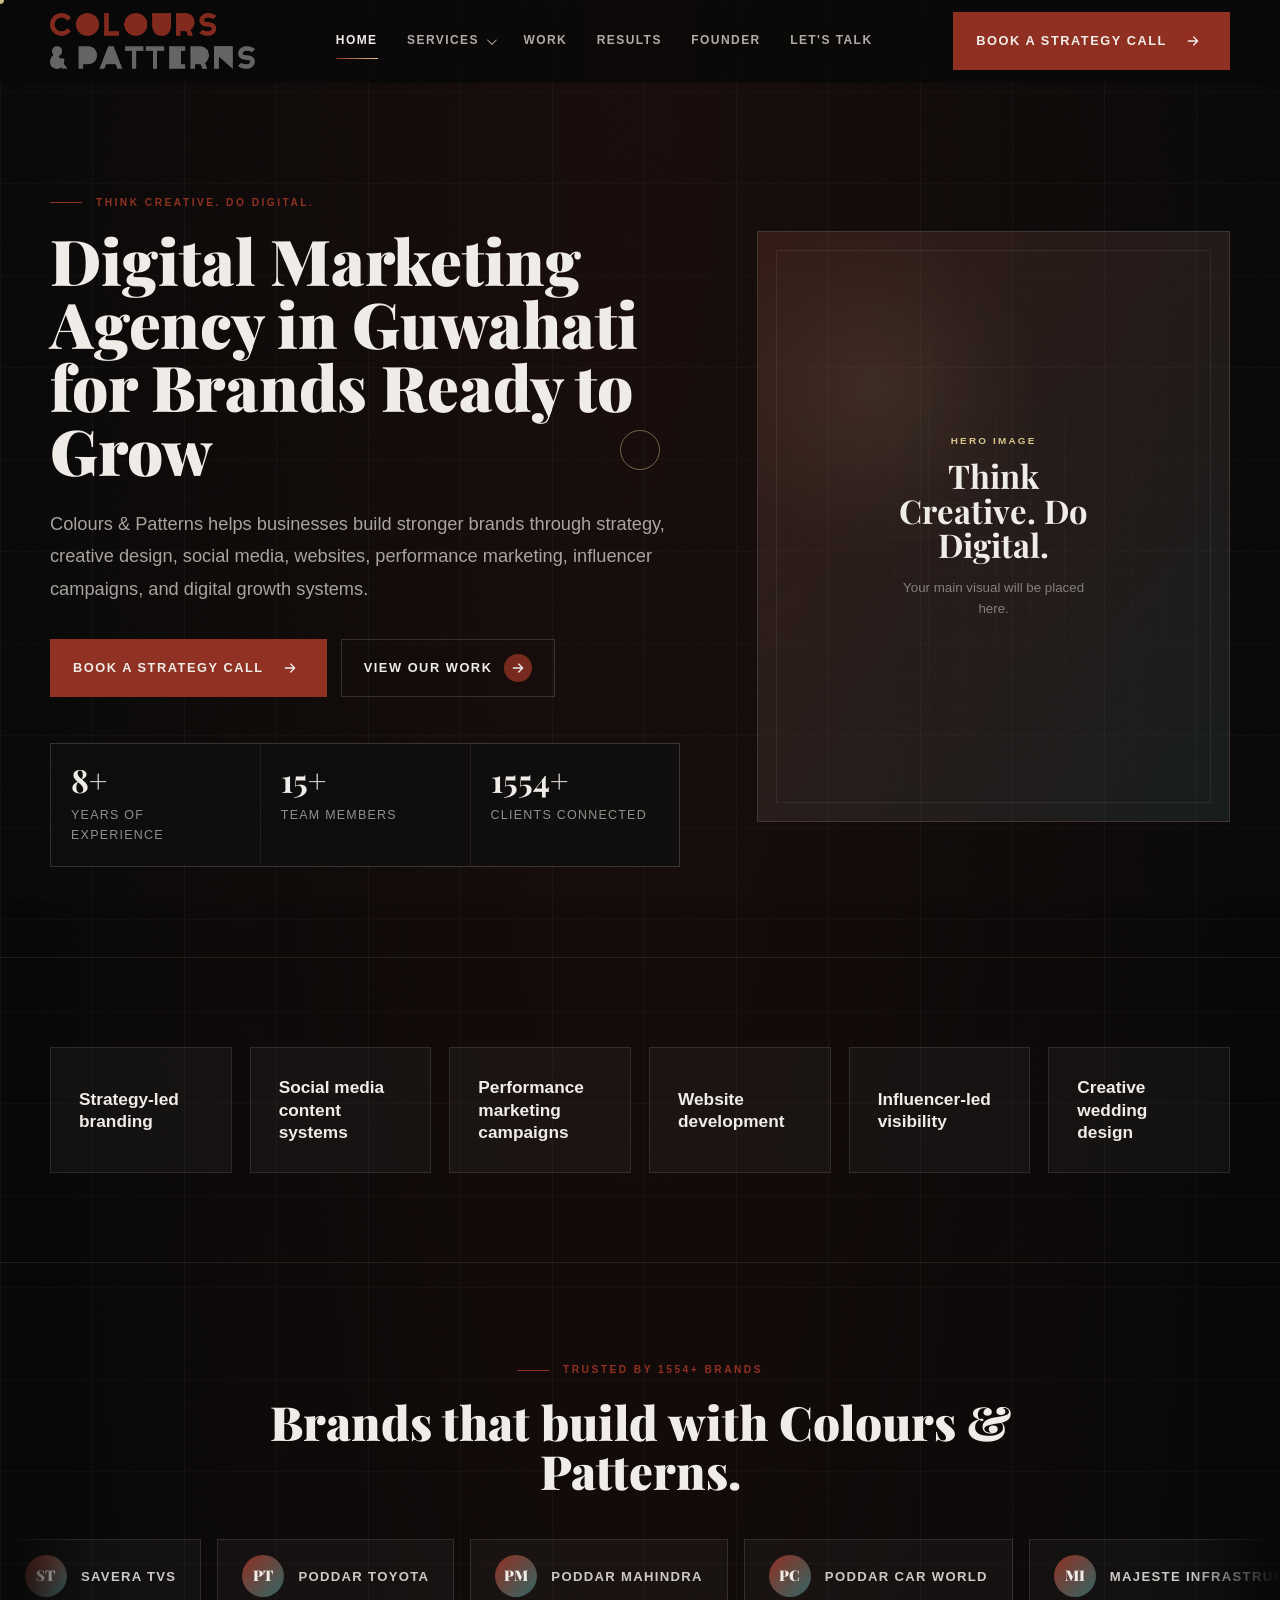
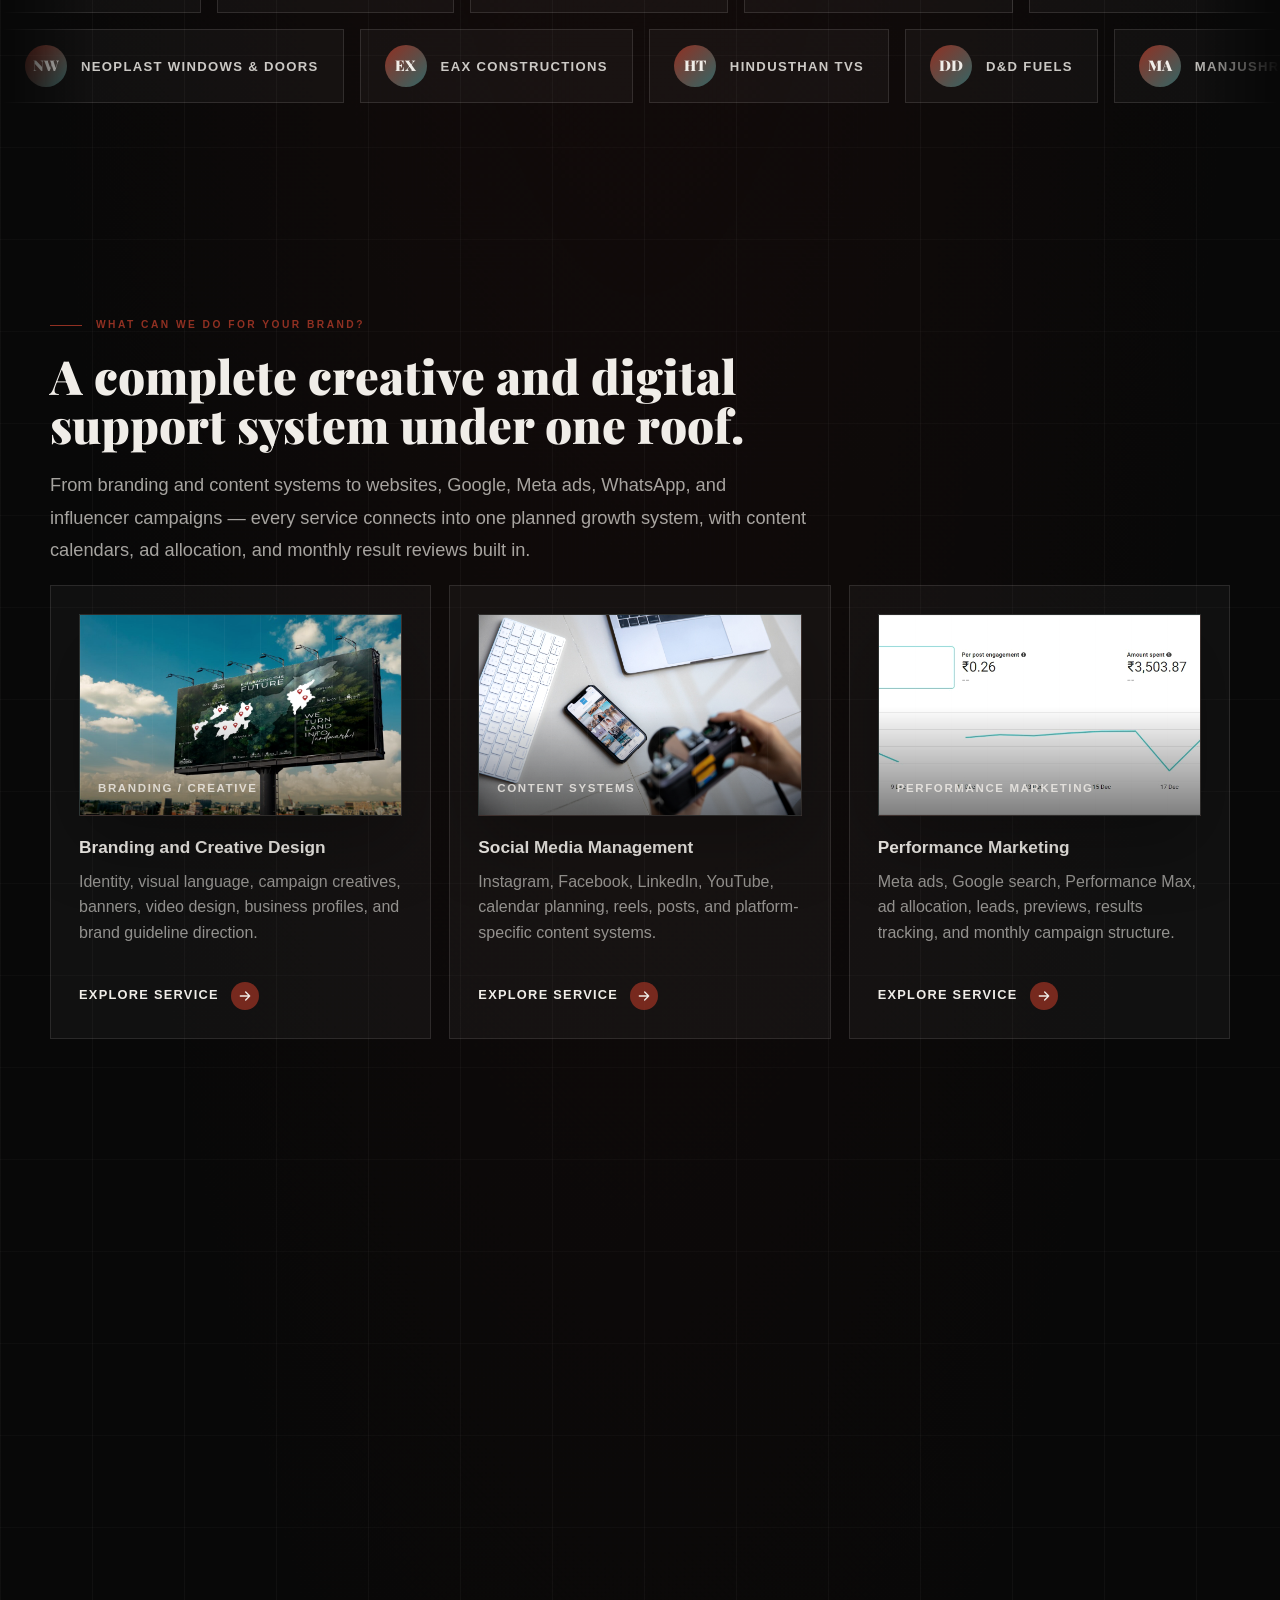
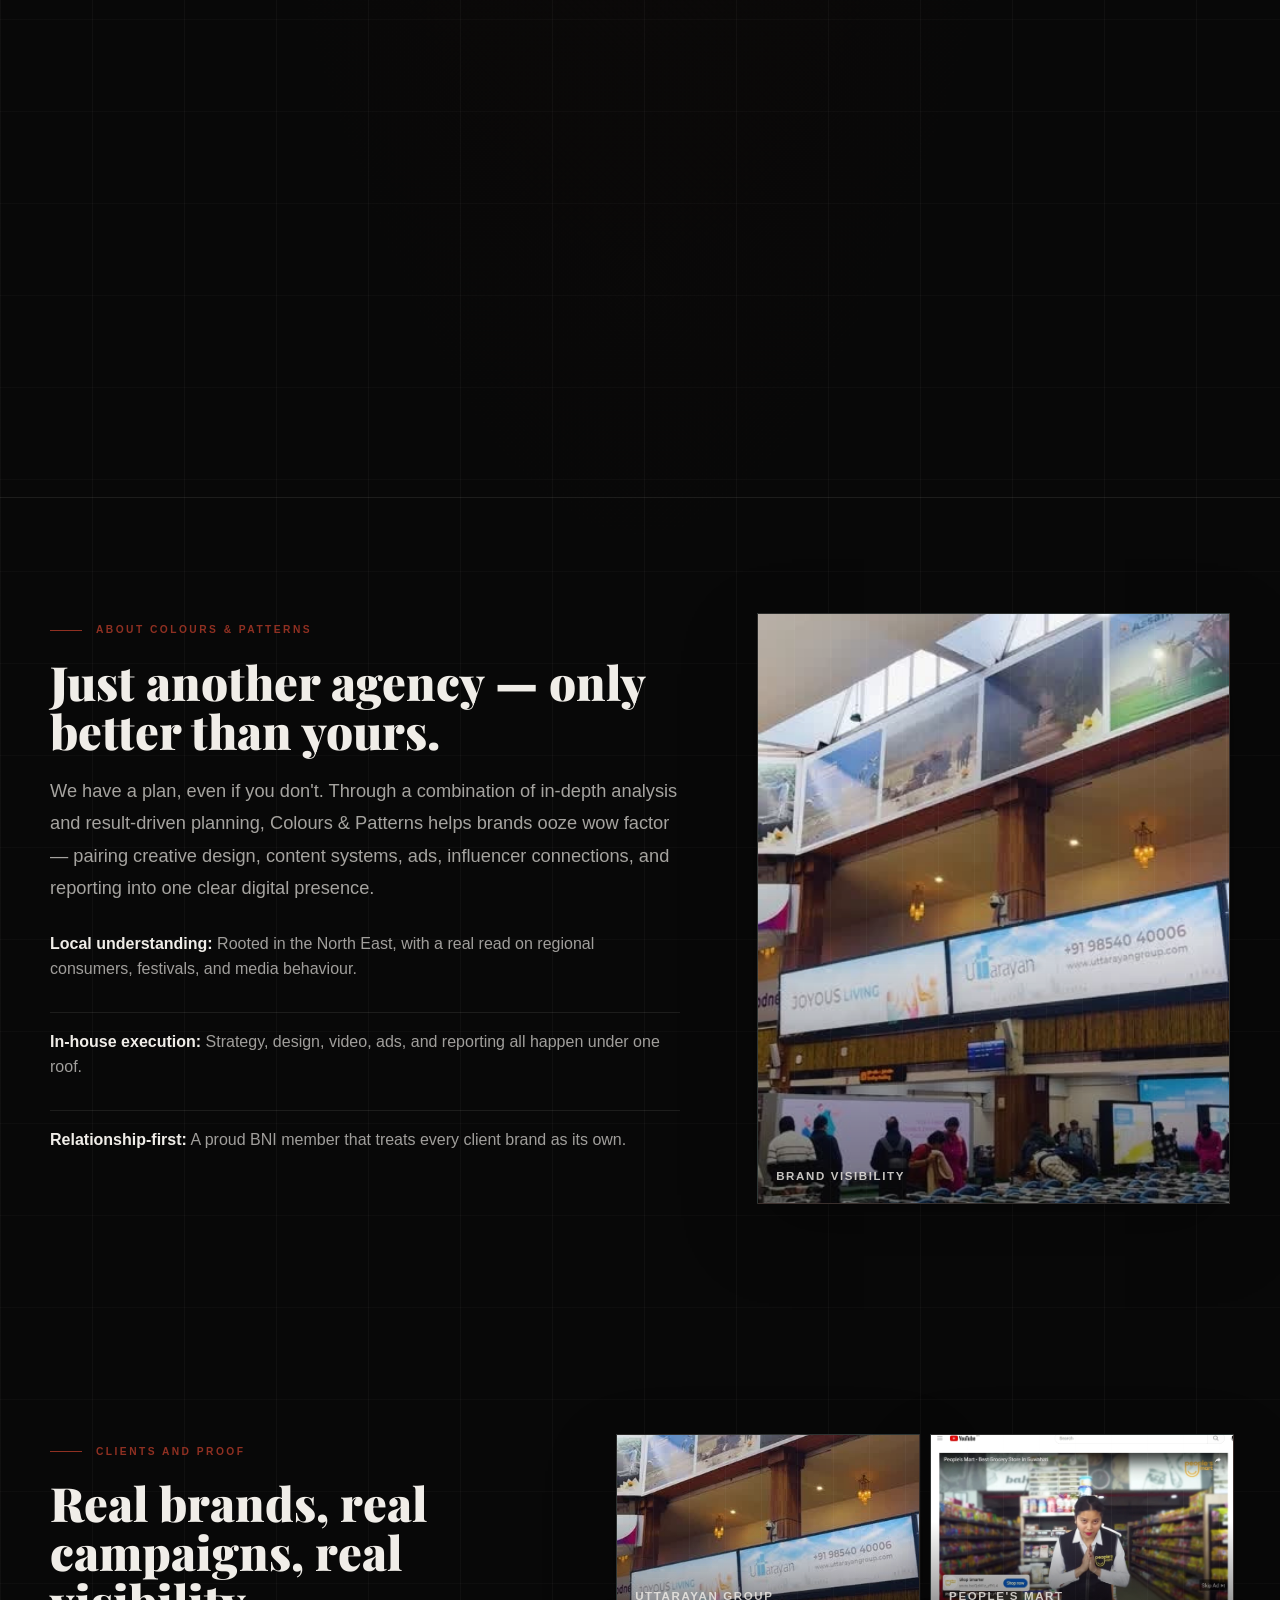
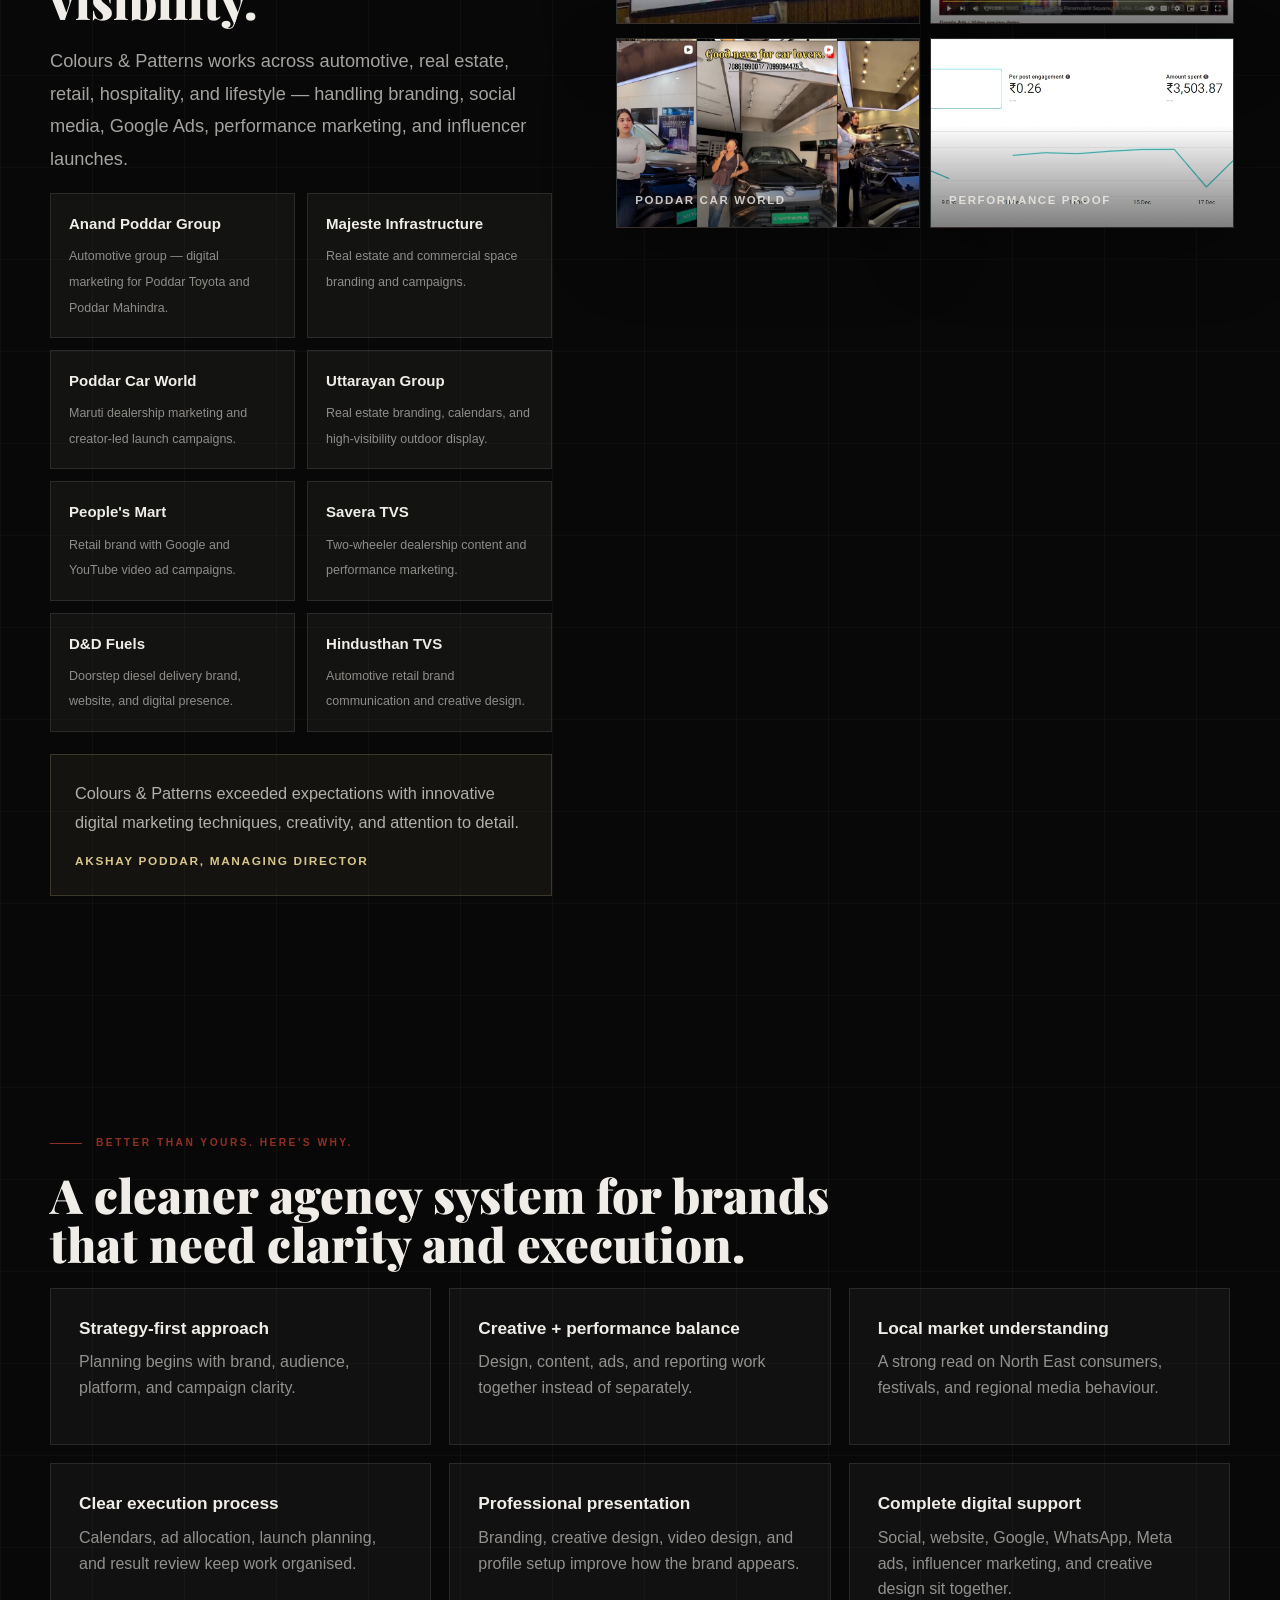
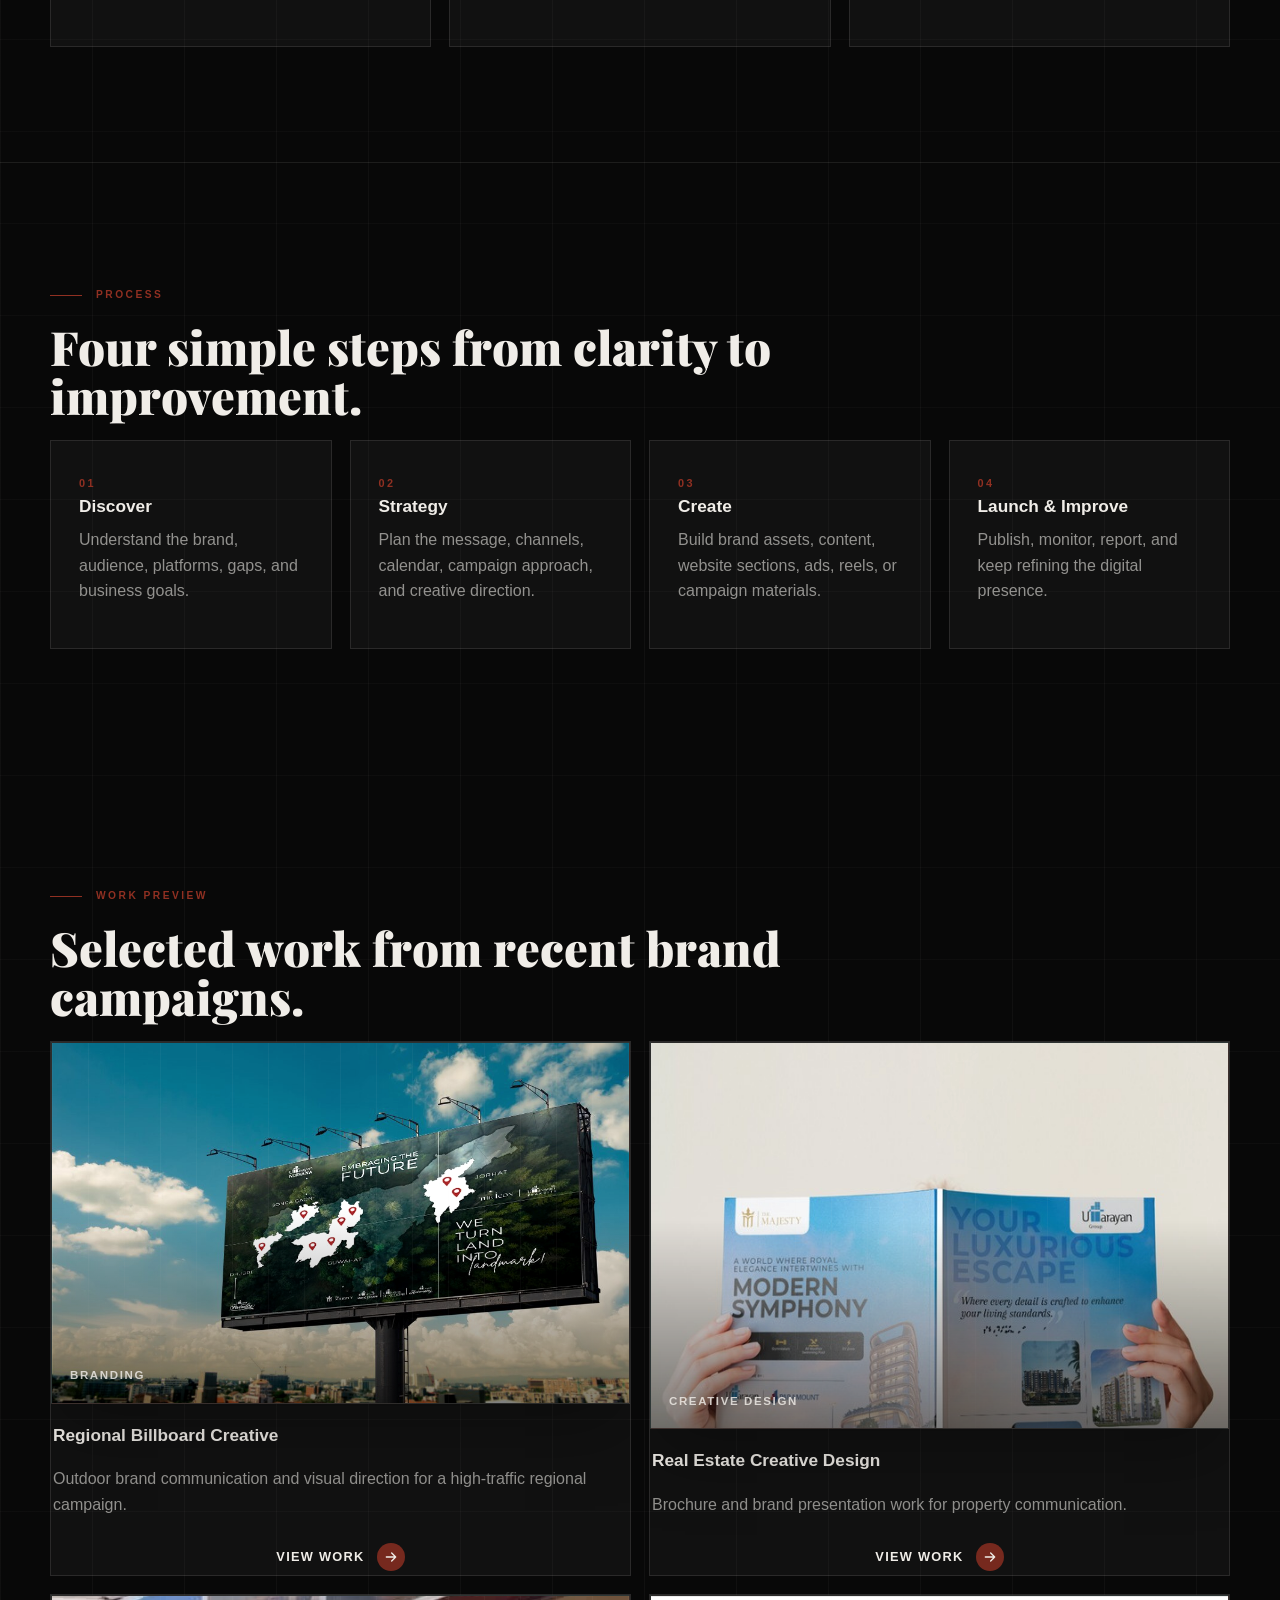
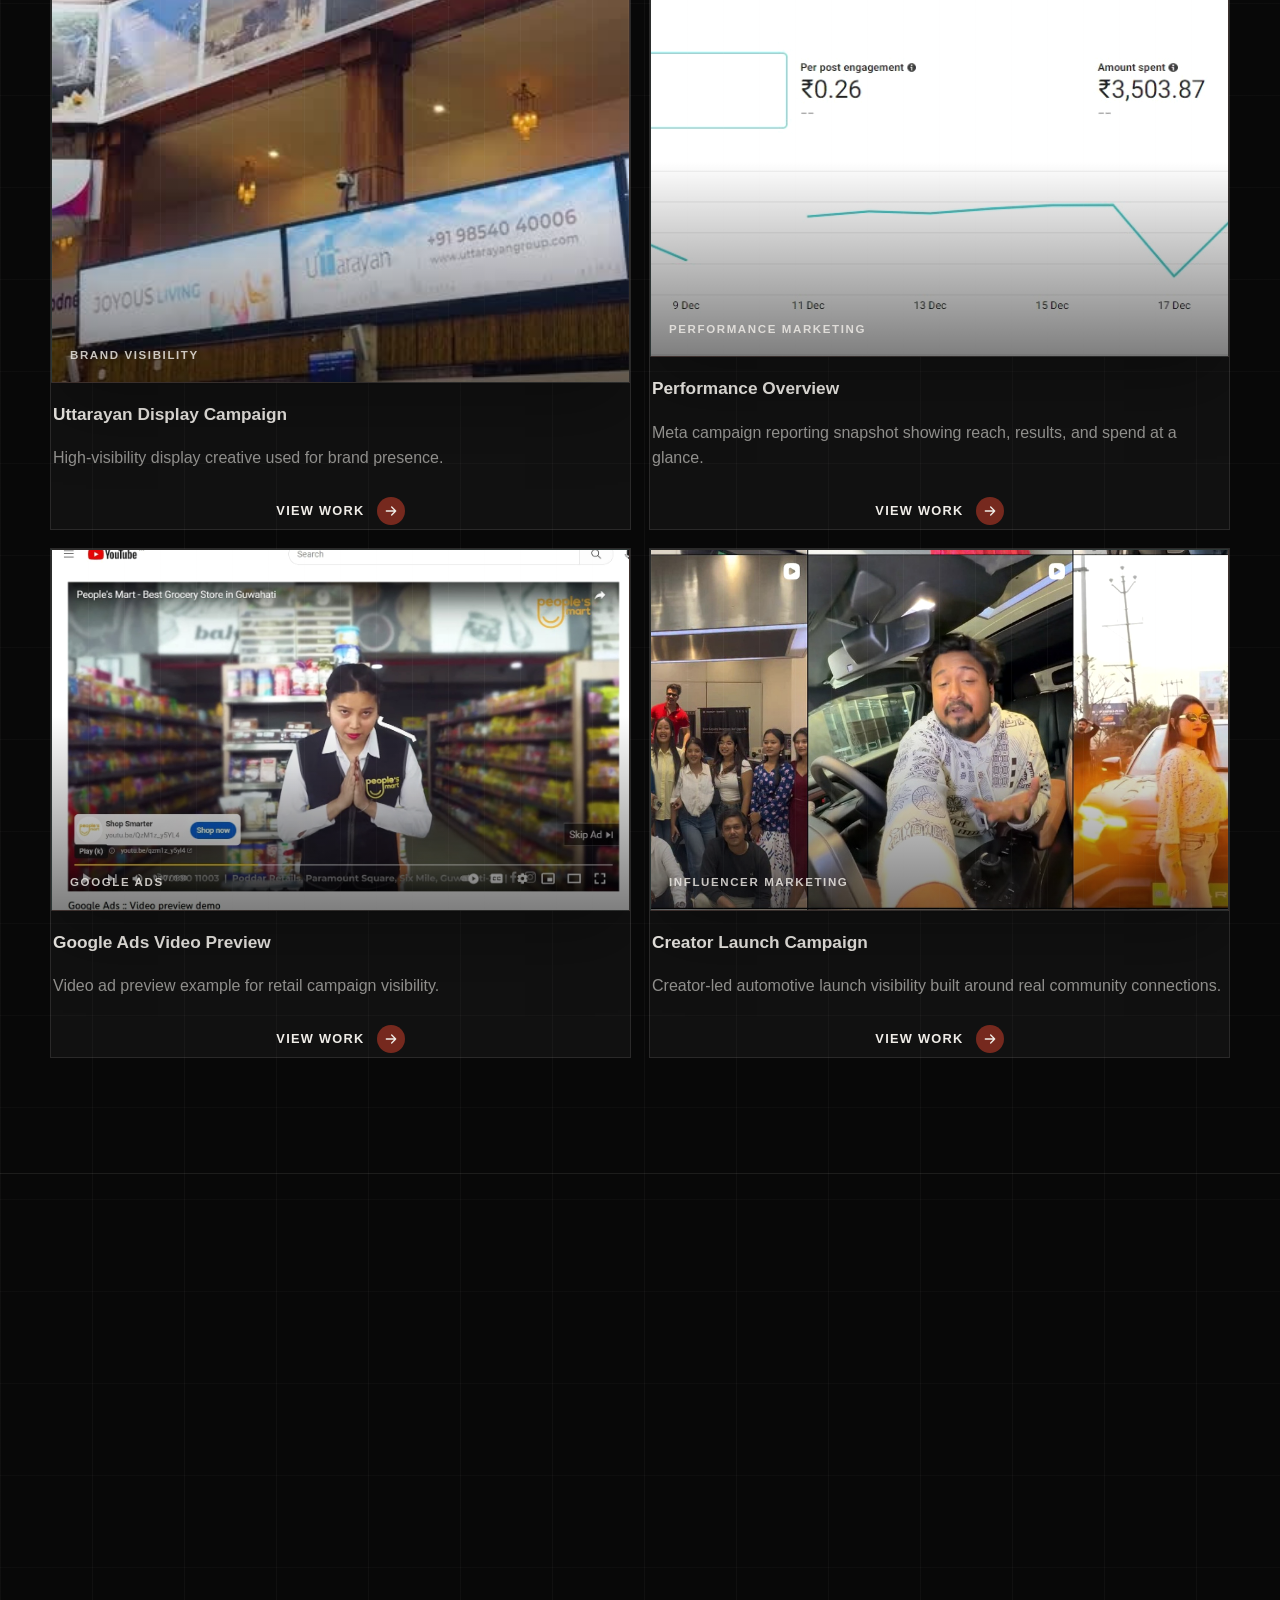
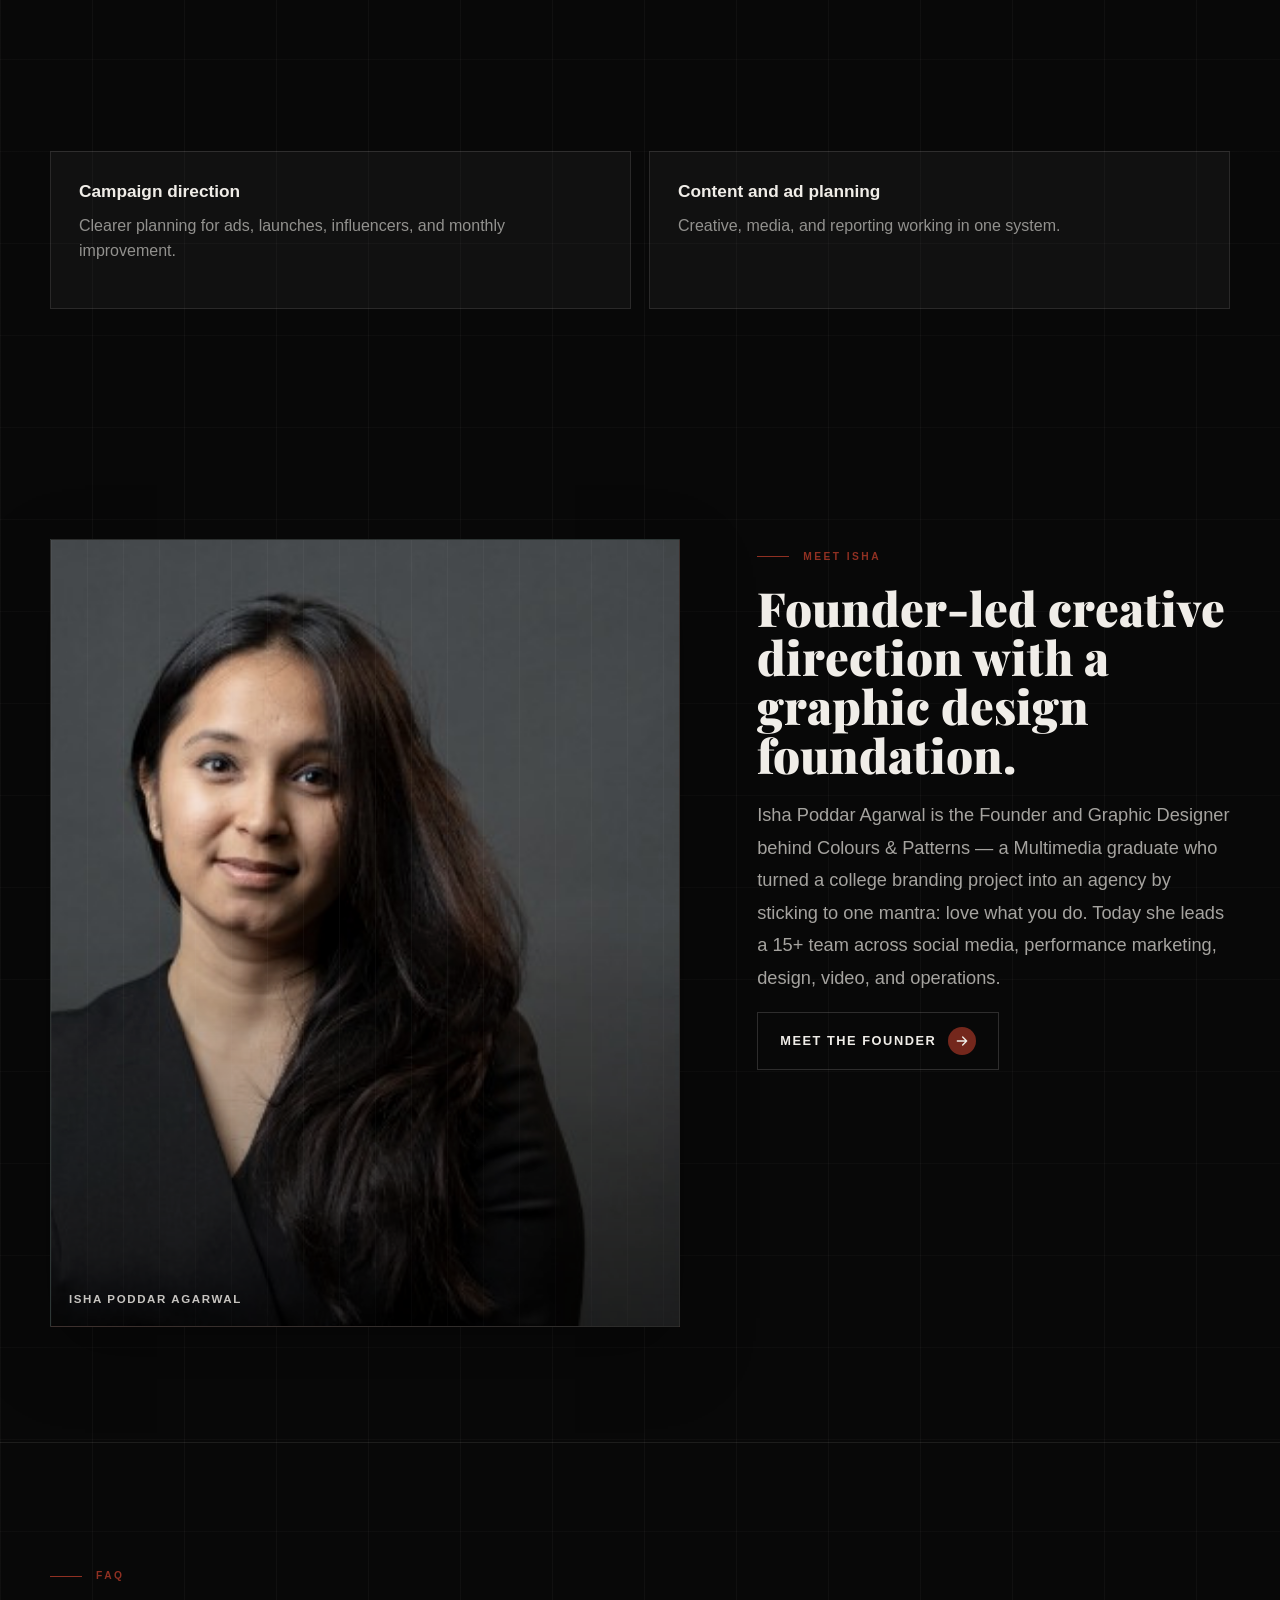
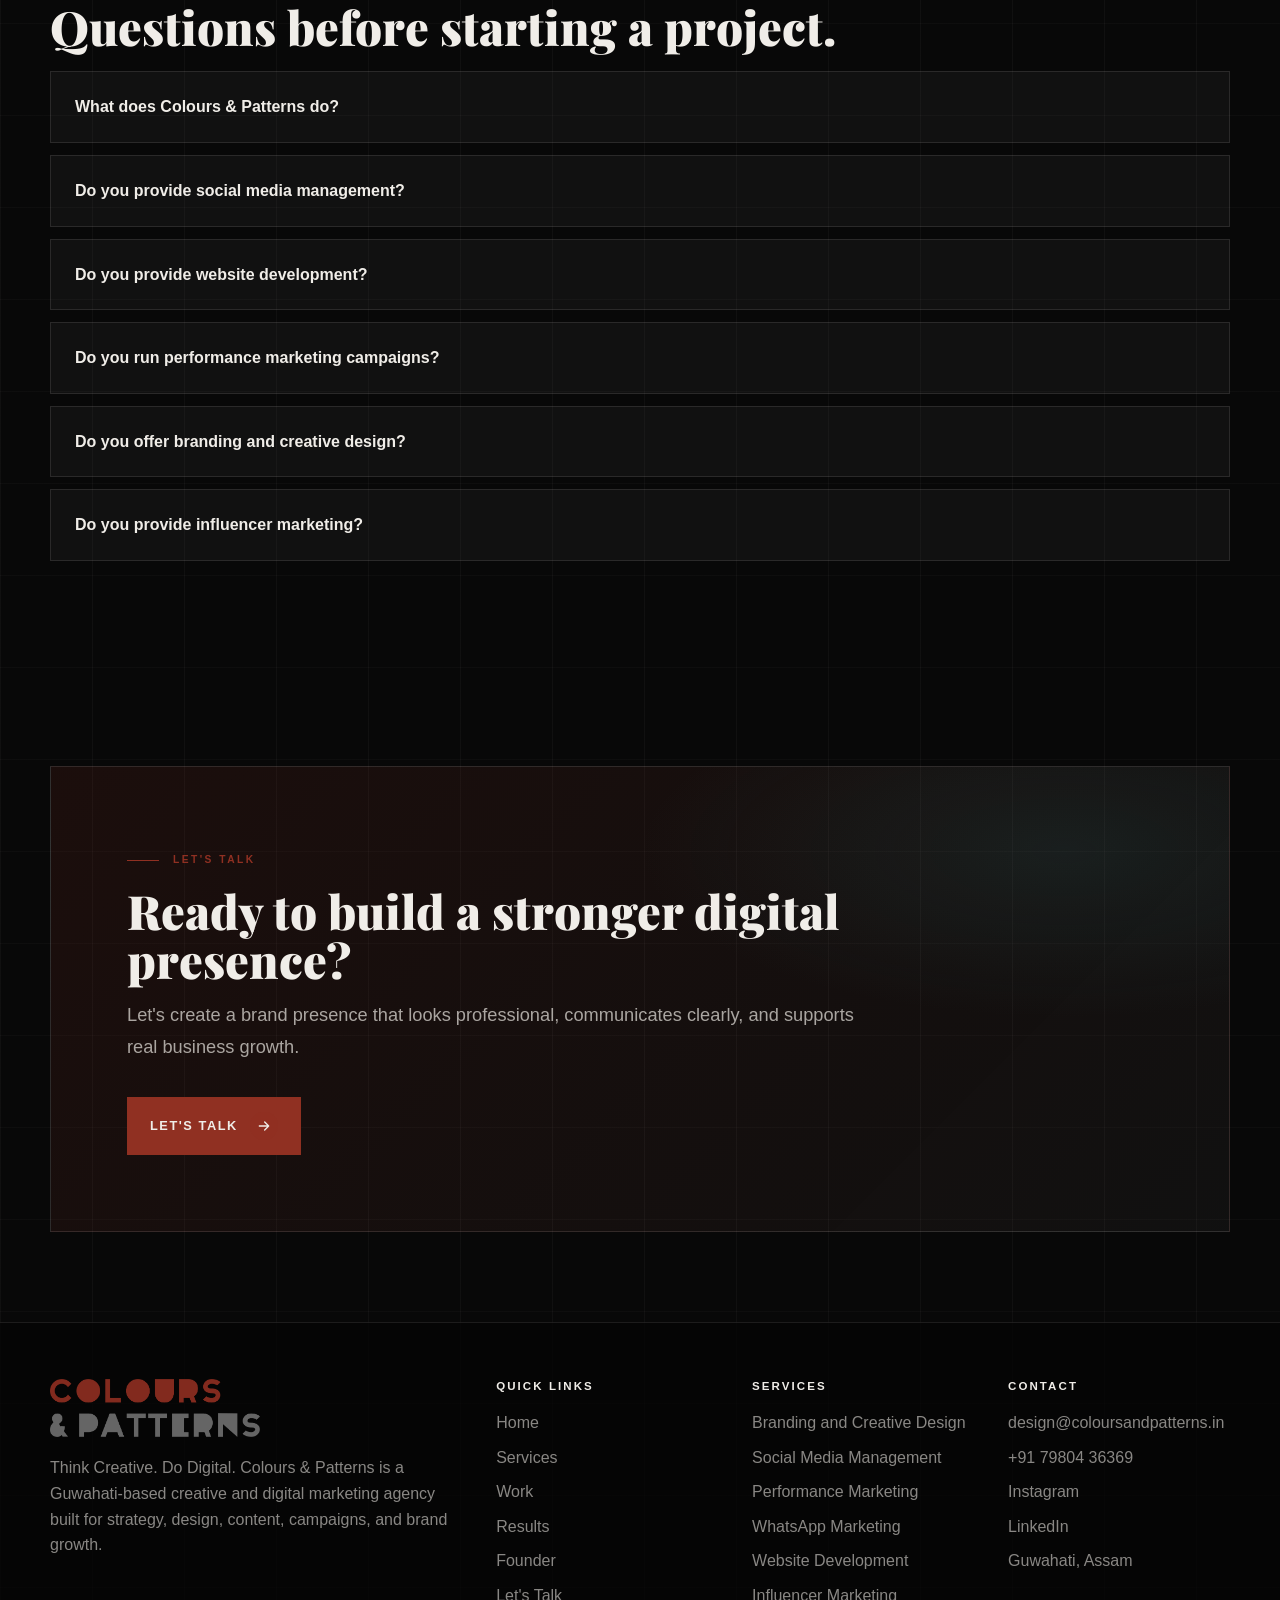
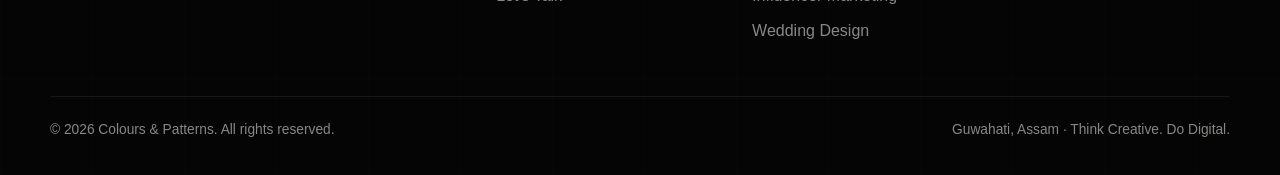
<file: index.html>
﻿<!DOCTYPE html>
<html lang="en">
<head>
  <meta charset="UTF-8">
  <meta name="viewport" content="width=device-width, initial-scale=1.0">
  <title>Colours & Patterns | Premium Digital Marketing Agency</title>
  <meta name="description" content="Colours & Patterns is a Guwahati-based creative and digital marketing agency for branding, social media, websites, ads, and influencer campaigns.">
  <meta name="theme-color" content="#080808">
  <link rel="preload" as="image" href="website/logo.png">
  <link rel="preconnect" href="https://fonts.googleapis.com">
  <link rel="preconnect" href="https://fonts.gstatic.com" crossorigin>
  <link href="https://fonts.googleapis.com/css2?family=Playfair+Display:wght@700;800;900&display=swap" rel="stylesheet">
  <link rel="stylesheet" href="site-assets/styles.css">
  <noscript><style>.site-loader{display:none}</style></noscript>
</head>
<body data-page="home">
  <div class="scroll-progress" data-scroll-progress aria-hidden="true"></div>
  <a class="skip-link" href="#main">Skip to content</a>
  <div class="site-loader" data-site-loader role="status" aria-live="polite" aria-label="Loading Colours & Patterns website">
    <div class="loader-panel">
      <img class="loader-logo" src="website/logo.png" alt="Colours & Patterns">
      <p class="loader-tagline">Think Creative. Do Digital.</p>
      <div class="loader-track" aria-hidden="true"><span class="loader-bar"></span></div>
      <span class="loader-status">Preparing the experience</span>
    </div>
  </div>
  <div class="cursor-dot" aria-hidden="true"></div>
  <div class="cursor-ring" aria-hidden="true"></div>
  <header class="site-header" data-header>
    <div class="nav-wrap">
      <a class="brand" href="index.html" aria-label="Colours & Patterns home">
        <img class="brand-logo" src="website/logo.png" alt="Colours & Patterns">
      </a>
      <nav class="nav-links" aria-label="Primary navigation">
        <a class="is-active" href="index.html">Home</a>
        <div class="nav-dropdown" data-services-dropdown>
          <button class="nav-dropdown-toggle" type="button" aria-expanded="false" aria-controls="services-menu" data-services-toggle>
            <span>Services</span><span class="nav-chevron" aria-hidden="true"></span>
          </button>
          <div class="nav-dropdown-menu" id="services-menu" role="menu" aria-label="Service pages">
            <a href="branding-and-creative-design.html" role="menuitem">Branding and Creative Design</a>
            <a href="social-media-management.html" role="menuitem">Social Media Management</a>
            <a href="performance-marketing.html" role="menuitem">Performance Marketing</a>
            <a href="whatsapp-marketing.html" role="menuitem">WhatsApp Marketing</a>
            <a href="website-development.html" role="menuitem">Website Development</a>
            <a href="influencer-marketing.html" role="menuitem">Influencer Marketing</a>
            <a href="wedding-design.html" role="menuitem">Wedding Design</a>
          </div>
        </div>
        <a href="work.html">Work</a>
        <a href="results.html">Results</a>
        <a href="founder.html">Founder</a>
        <a href="lets-talk.html">Let's Talk</a>
      </nav>
      <div class="nav-actions">
        <a class="btn nav-cta primary" href="lets-talk.html"><span>Book a Strategy Call</span><span class="btn-icon" aria-hidden="true"><svg viewBox="0 0 24 24"><path d="M5 12h14M13 6l6 6-6 6" fill="none" stroke="currentColor" stroke-width="2" stroke-linecap="round" stroke-linejoin="round"/></svg></span></a>
        <button class="menu-toggle" type="button" aria-label="Open menu" aria-expanded="false" data-menu-toggle>
          <span></span><span></span><span></span>
        </button>
      </div>
    </div>
  </header>
  <main id="main">
    <section class="hero" aria-labelledby="hero-title">
      <div class="container hero-grid">
        <div class="reveal">
          <p class="eyebrow">Think Creative. Do Digital.</p>
          <h1 id="hero-title">Digital Marketing Agency in Guwahati for Brands Ready to Grow</h1>
          <p class="lead">Colours & Patterns helps businesses build stronger brands through strategy, creative design, social media, websites, performance marketing, influencer campaigns, and digital growth systems.</p>
          <div class="hero-actions">
            <a class="btn primary" href="lets-talk.html"><span>Book a Strategy Call</span><span class="btn-icon" aria-hidden="true"><svg viewBox="0 0 24 24"><path d="M5 12h14M13 6l6 6-6 6" fill="none" stroke="currentColor" stroke-width="2" stroke-linecap="round" stroke-linejoin="round"/></svg></span></a>
            <a class="btn secondary" href="work.html"><span>View Our Work</span><span class="btn-icon" aria-hidden="true"><svg viewBox="0 0 24 24"><path d="M5 12h14M13 6l6 6-6 6" fill="none" stroke="currentColor" stroke-width="2" stroke-linecap="round" stroke-linejoin="round"/></svg></span></a>
          </div>
          <div class="hero-proof" aria-label="Company profile highlights">
            <div class="proof-item"><strong>8+</strong><span>Years of experience</span></div>
            <div class="proof-item"><strong>15+</strong><span>Team members</span></div>
            <div class="proof-item"><strong>1554+</strong><span>Clients connected</span></div>
          </div>
        </div>
        <div class="reveal">
          <div class="image-placeholder ratio-portrait">
            <div class="placeholder-inner">
              <span>Hero image</span>
              <strong>Think Creative. Do Digital.</strong>
              <small>Your main visual will be placed here.</small>
            </div>
          </div>
        </div>
      </div>
    </section>

    <section class="section tight section-divider" aria-label="Quick value">
      <div class="container value-strip">
        <div class="card reveal"><h3>Strategy-led branding</h3></div>
        <div class="card reveal"><h3>Social media content systems</h3></div>
        <div class="card reveal"><h3>Performance marketing campaigns</h3></div>
        <div class="card reveal"><h3>Website development</h3></div>
        <div class="card reveal"><h3>Influencer-led visibility</h3></div>
        <div class="card reveal"><h3>Creative wedding design</h3></div>
      </div>
    </section>

    <section class="client-marquee" aria-labelledby="clients-marquee-title">
      <div class="marquee-head reveal">
        <p class="section-kicker">Trusted by 1554+ brands</p>
        <h2 class="section-title" id="clients-marquee-title">Brands that build with Colours &amp; Patterns.</h2>
      </div>
      <div class="marquee" role="img" aria-label="Scrolling list of Colours and Patterns clients">
        <div class="marquee-row">
          <div class="marquee-track">
            <span class="client-logo"><span class="monogram" aria-hidden="true">ST</span><span>Savera TVS</span></span>
            <span class="client-logo"><span class="monogram" aria-hidden="true">PT</span><span>Poddar Toyota</span></span>
            <span class="client-logo"><span class="monogram" aria-hidden="true">PM</span><span>Poddar Mahindra</span></span>
            <span class="client-logo"><span class="monogram" aria-hidden="true">PC</span><span>Poddar Car World</span></span>
            <span class="client-logo"><span class="monogram" aria-hidden="true">MI</span><span>Majeste Infrastructure</span></span>
            <span class="client-logo"><span class="monogram" aria-hidden="true">UG</span><span>Uttarayan Group</span></span>
            <span class="client-logo"><span class="monogram" aria-hidden="true">AP</span><span>Anand Poddar Group</span></span>
            <span class="client-logo"><span class="monogram" aria-hidden="true">RS</span><span>Rajas Satva</span></span>
            <span class="client-logo"><span class="monogram" aria-hidden="true">IA</span><span>Infinity Automotive</span></span>
            <span class="client-logo"><span class="monogram" aria-hidden="true">SS</span><span>Studio Spacibles</span></span>
            <span class="client-logo"><span class="monogram" aria-hidden="true">AB</span><span>Ambiance Banquets</span></span>
            <span class="client-logo"><span class="monogram" aria-hidden="true">JF</span><span>Jaanki Farms &amp; Resorts</span></span>
          </div>
        </div>
        <div class="marquee-row reverse">
          <div class="marquee-track">
            <span class="client-logo"><span class="monogram" aria-hidden="true">NW</span><span>Neoplast Windows &amp; Doors</span></span>
            <span class="client-logo"><span class="monogram" aria-hidden="true">EX</span><span>EAX Constructions</span></span>
            <span class="client-logo"><span class="monogram" aria-hidden="true">HT</span><span>Hindusthan TVS</span></span>
            <span class="client-logo"><span class="monogram" aria-hidden="true">DD</span><span>D&amp;D Fuels</span></span>
            <span class="client-logo"><span class="monogram" aria-hidden="true">MA</span><span>Manjushree</span></span>
            <span class="client-logo"><span class="monogram" aria-hidden="true">MJ</span><span>Majasa</span></span>
            <span class="client-logo"><span class="monogram" aria-hidden="true">JG</span><span>Jayanti Group</span></span>
            <span class="client-logo"><span class="monogram" aria-hidden="true">PA</span><span>Poddar AutoCorp</span></span>
            <span class="client-logo"><span class="monogram" aria-hidden="true">KK</span><span>Krishnakala</span></span>
            <span class="client-logo"><span class="monogram" aria-hidden="true">AE</span><span>AxleEdge Motors</span></span>
            <span class="client-logo"><span class="monogram" aria-hidden="true">MT</span><span>Midas Touch</span></span>
            <span class="client-logo"><span class="monogram" aria-hidden="true">PE</span><span>People's Mart</span></span>
          </div>
        </div>
      </div>
    </section>

    <section class="section" aria-labelledby="services-title">
      <div class="container">
        <p class="section-kicker reveal">What can we do for your brand?</p>
        <h2 class="section-title reveal" id="services-title">A complete creative and digital support system under one roof.</h2>
        <p class="section-lede reveal">From branding and content systems to websites, Google, Meta ads, WhatsApp, and influencer campaigns — every service connects into one planned growth system, with content calendars, ad allocation, and monthly result reviews built in.</p>
        <div class="service-grid"><article class="service-card reveal">
  <!-- Replace with final service image if preferred -->
<figure class="image-frame ratio-wide">
  <img src="site-assets/pdf-images/pdf-jpeg-007.jpg" alt="Branding and outdoor creative work shown in the Colours and Patterns profile" loading="lazy">
  <figcaption>Branding / Creative</figcaption>
</figure>
  <div>
    <h3>Branding and Creative Design</h3>
    <p>Identity, visual language, campaign creatives, banners, video design, business profiles, and brand guideline direction.</p>
  </div>
  <div class="card-footer"><a class="btn text-link" href="branding-and-creative-design.html"><span>Explore Service</span><span class="btn-icon" aria-hidden="true"><svg viewBox="0 0 24 24"><path d="M5 12h14M13 6l6 6-6 6" fill="none" stroke="currentColor" stroke-width="2" stroke-linecap="round" stroke-linejoin="round"/></svg></span></a></div>
</article>
<article class="service-card reveal">
  <!-- Replace with final service image if preferred -->
<figure class="image-frame ratio-wide">
  <img src="site-assets/pdf-images/pdf-jpeg-047.jpg" alt="Social media content production visual from the Colours and Patterns profile" loading="lazy">
  <figcaption>Content Systems</figcaption>
</figure>
  <div>
    <h3>Social Media Management</h3>
    <p>Instagram, Facebook, LinkedIn, YouTube, calendar planning, reels, posts, and platform-specific content systems.</p>
  </div>
  <div class="card-footer"><a class="btn text-link" href="social-media-management.html"><span>Explore Service</span><span class="btn-icon" aria-hidden="true"><svg viewBox="0 0 24 24"><path d="M5 12h14M13 6l6 6-6 6" fill="none" stroke="currentColor" stroke-width="2" stroke-linecap="round" stroke-linejoin="round"/></svg></span></a></div>
</article>
<article class="service-card reveal">
  <!-- Replace with final service image if preferred -->
<figure class="image-frame ratio-wide">
  <img src="site-assets/pdf-images/pdf-jpeg-027.jpg" alt="Performance overview screenshot from the Colours and Patterns profile" loading="lazy">
  <figcaption>Performance Marketing</figcaption>
</figure>
  <div>
    <h3>Performance Marketing</h3>
    <p>Meta ads, Google search, Performance Max, ad allocation, leads, previews, results tracking, and monthly campaign structure.</p>
  </div>
  <div class="card-footer"><a class="btn text-link" href="performance-marketing.html"><span>Explore Service</span><span class="btn-icon" aria-hidden="true"><svg viewBox="0 0 24 24"><path d="M5 12h14M13 6l6 6-6 6" fill="none" stroke="currentColor" stroke-width="2" stroke-linecap="round" stroke-linejoin="round"/></svg></span></a></div>
</article>
<article class="service-card reveal">
  <!-- Replace with final service image if preferred -->
<figure class="image-frame ratio-wide">
  <img src="site-assets/pdf-images/pdf-jpeg-015.jpg" alt="WhatsApp marketing preview from the Colours and Patterns profile" loading="lazy">
  <figcaption>WhatsApp Marketing</figcaption>
</figure>
  <div>
    <h3>WhatsApp Marketing</h3>
    <p>WhatsApp-first communication structure, campaign messaging, customer follow-up, and response-focused planning.</p>
  </div>
  <div class="card-footer"><a class="btn text-link" href="whatsapp-marketing.html"><span>Explore Service</span><span class="btn-icon" aria-hidden="true"><svg viewBox="0 0 24 24"><path d="M5 12h14M13 6l6 6-6 6" fill="none" stroke="currentColor" stroke-width="2" stroke-linecap="round" stroke-linejoin="round"/></svg></span></a></div>
</article>
<article class="service-card reveal">
  <!-- Replace with final website image if preferred -->
<figure class="image-frame ratio-wide">
  <img src="site-assets/pdf-images/pdf-jpeg-031.jpg" alt="Google business profile preview from the Colours and Patterns profile" loading="lazy">
  <figcaption>Web / Google Presence</figcaption>
</figure>
  <div>
    <h3>Website Development</h3>
    <p>Website structure, Google visibility basics, business profile connection, and clean brand presentation online.</p>
  </div>
  <div class="card-footer"><a class="btn text-link" href="website-development.html"><span>Explore Service</span><span class="btn-icon" aria-hidden="true"><svg viewBox="0 0 24 24"><path d="M5 12h14M13 6l6 6-6 6" fill="none" stroke="currentColor" stroke-width="2" stroke-linecap="round" stroke-linejoin="round"/></svg></span></a></div>
</article>
<article class="service-card reveal">
  <!-- Replace with final service image if preferred -->
<figure class="image-frame ratio-wide">
  <img src="site-assets/pdf-images/pdf-jpeg-049.jpg" alt="Influencer campaign collage from the Colours and Patterns profile" loading="lazy">
  <figcaption>Influencer Campaigns</figcaption>
</figure>
  <div>
    <h3>Influencer Marketing</h3>
    <p>Creator discovery, campaign planning, influencer coordination, and launch support built around real community connections.</p>
  </div>
  <div class="card-footer"><a class="btn text-link" href="influencer-marketing.html"><span>Explore Service</span><span class="btn-icon" aria-hidden="true"><svg viewBox="0 0 24 24"><path d="M5 12h14M13 6l6 6-6 6" fill="none" stroke="currentColor" stroke-width="2" stroke-linecap="round" stroke-linejoin="round"/></svg></span></a></div>
</article>
<article class="service-card reveal">
  <!-- Replace with service-related image -->
<div class="image-placeholder ratio-wide">
  <div class="placeholder-inner">
    <span>Image placeholder</span>
    <strong>Wedding Design</strong>
    <small>Final visual for this service page.</small>
  </div>
</div>
  <div>
    <h3>Wedding Design</h3>
    <p>Premium wedding and event design structure for invitations, digital communication, visual systems, and celebration assets.</p>
  </div>
  <div class="card-footer"><a class="btn text-link" href="wedding-design.html"><span>Explore Service</span><span class="btn-icon" aria-hidden="true"><svg viewBox="0 0 24 24"><path d="M5 12h14M13 6l6 6-6 6" fill="none" stroke="currentColor" stroke-width="2" stroke-linecap="round" stroke-linejoin="round"/></svg></span></a></div>
</article></div>
      </div>
    </section>

    <section class="section section-divider" aria-labelledby="about-title">
      <div class="container split-grid">
        <div class="reveal">
          <p class="section-kicker">About Colours & Patterns</p>
          <h2 class="section-title" id="about-title">Just another agency — only better than yours.</h2>
          <p class="section-lede">We have a plan, even if you don't. Through a combination of in-depth analysis and result-driven planning, Colours & Patterns helps brands ooze wow factor — pairing creative design, content systems, ads, influencer connections, and reporting into one clear digital presence.</p>
          <ul class="about-list">
            <li><strong>Local understanding:</strong> Rooted in the North East, with a real read on regional consumers, festivals, and media behaviour.</li>
            <li><strong>In-house execution:</strong> Strategy, design, video, ads, and reporting all happen under one roof.</li>
            <li><strong>Relationship-first:</strong> A proud BNI member that treats every client brand as its own.</li>
          </ul>
        </div>
        <div class="reveal">
          <!-- Image extracted from company PDF -->
<figure class="image-frame ratio-portrait">
  <img src="site-assets/pdf-images/pdf-jpeg-010.jpg" alt="Brand visibility display example shown in the Colours and Patterns profile" loading="lazy">
  <figcaption>Brand Visibility</figcaption>
</figure>
        </div>
      </div>
    </section>

    <section class="section" aria-labelledby="clients-title">
      <div class="container client-showcase">
        <div class="reveal">
          <p class="section-kicker">Clients and proof</p>
          <h2 class="section-title" id="clients-title">Real brands, real campaigns, real visibility.</h2>
          <p class="section-lede">Colours & Patterns works across automotive, real estate, retail, hospitality, and lifestyle — handling branding, social media, Google Ads, performance marketing, and influencer launches.</p>
          <div class="client-list"><article class="client-card reveal">
  <strong>Anand Poddar Group</strong>
  <span>Automotive group — digital marketing for Poddar Toyota and Poddar Mahindra.</span>
</article>
<article class="client-card reveal">
  <strong>Majeste Infrastructure</strong>
  <span>Real estate and commercial space branding and campaigns.</span>
</article>
<article class="client-card reveal">
  <strong>Poddar Car World</strong>
  <span>Maruti dealership marketing and creator-led launch campaigns.</span>
</article>
<article class="client-card reveal">
  <strong>Uttarayan Group</strong>
  <span>Real estate branding, calendars, and high-visibility outdoor display.</span>
</article>
<article class="client-card reveal">
  <strong>People's Mart</strong>
  <span>Retail brand with Google and YouTube video ad campaigns.</span>
</article>
<article class="client-card reveal">
  <strong>Savera TVS</strong>
  <span>Two-wheeler dealership content and performance marketing.</span>
</article>
<article class="client-card reveal">
  <strong>D&amp;D Fuels</strong>
  <span>Doorstep diesel delivery brand, website, and digital presence.</span>
</article>
<article class="client-card reveal">
  <strong>Hindusthan TVS</strong>
  <span>Automotive retail brand communication and creative design.</span>
</article></div>
          <div class="proof-quote reveal">
            <blockquote>Colours & Patterns exceeded expectations with innovative digital marketing techniques, creativity, and attention to detail.</blockquote>
            <cite>Akshay Poddar, Managing Director</cite>
          </div>
        </div>
        <div class="client-media-grid"><!-- Client image from company PDF -->
<figure class="image-frame ratio-wide">
  <img src="site-assets/pdf-images/pdf-jpeg-010.jpg" alt="Uttarayan Group display branding example shown in the Colours and Patterns profile" loading="lazy">
  <figcaption>Uttarayan Group</figcaption>
</figure>
<!-- Client image from company PDF -->
<figure class="image-frame ratio-wide">
  <img src="site-assets/pdf-images/pdf-jpeg-035.jpg" alt="People's Mart Google Ads video preview shown in the Colours and Patterns profile" loading="lazy">
  <figcaption>People's Mart</figcaption>
</figure>
<!-- Client image from company PDF -->
<figure class="image-frame ratio-wide">
  <img src="site-assets/pdf-images/pdf-jpeg-049.jpg" alt="Poddar Car World creator launch campaign shown in the Colours and Patterns profile" loading="lazy">
  <figcaption>Poddar Car World</figcaption>
</figure>
<!-- Results image from company PDF -->
<figure class="image-frame ratio-wide">
  <img src="site-assets/pdf-images/pdf-jpeg-027.jpg" alt="Performance overview screenshot shown in the Colours and Patterns profile" loading="lazy">
  <figcaption>Performance Proof</figcaption>
</figure></div>
      </div>
    </section>

    <section class="section" aria-labelledby="why-title">
      <div class="container">
        <p class="section-kicker reveal">Better than yours. Here's why.</p>
        <h2 class="section-title reveal" id="why-title">A cleaner agency system for brands that need clarity and execution.</h2>
        <div class="card-grid">
          <article class="card reveal"><h3>Strategy-first approach</h3><p>Planning begins with brand, audience, platform, and campaign clarity.</p></article>
          <article class="card reveal"><h3>Creative + performance balance</h3><p>Design, content, ads, and reporting work together instead of separately.</p></article>
          <article class="card reveal"><h3>Local market understanding</h3><p>A strong read on North East consumers, festivals, and regional media behaviour.</p></article>
          <article class="card reveal"><h3>Clear execution process</h3><p>Calendars, ad allocation, launch planning, and result review keep work organised.</p></article>
          <article class="card reveal"><h3>Professional presentation</h3><p>Branding, creative design, video design, and profile setup improve how the brand appears.</p></article>
          <article class="card reveal"><h3>Complete digital support</h3><p>Social, website, Google, WhatsApp, Meta ads, influencer marketing, and creative design sit together.</p></article>
        </div>
      </div>
    </section>

    <section class="section section-divider" aria-labelledby="process-title">
      <div class="container">
        <p class="section-kicker reveal">Process</p>
        <h2 class="section-title reveal" id="process-title">Four simple steps from clarity to improvement.</h2>
        <div class="process-grid">
          <article class="process-card reveal"><span class="number">01</span><h3>Discover</h3><p>Understand the brand, audience, platforms, gaps, and business goals.</p></article>
          <article class="process-card reveal"><span class="number">02</span><h3>Strategy</h3><p>Plan the message, channels, calendar, campaign approach, and creative direction.</p></article>
          <article class="process-card reveal"><span class="number">03</span><h3>Create</h3><p>Build brand assets, content, website sections, ads, reels, or campaign materials.</p></article>
          <article class="process-card reveal"><span class="number">04</span><h3>Launch & Improve</h3><p>Publish, monitor, report, and keep refining the digital presence.</p></article>
        </div>
      </div>
    </section>

    <section class="section" aria-labelledby="work-title">
      <div class="container">
        <p class="section-kicker reveal">Work preview</p>
        <h2 class="section-title reveal" id="work-title">Selected work from recent brand campaigns.</h2>
        <div class="work-grid"><article class="work-card reveal">
  <!-- Work image from company PDF -->
<figure class="image-frame ratio-wide">
  <img src="site-assets/pdf-images/pdf-jpeg-007.jpg" alt="Billboard creative campaign shown in the Colours and Patterns company profile" loading="lazy">
  <figcaption>Branding</figcaption>
</figure>
  <div class="work-copy"><h3>Regional Billboard Creative</h3><p>Outdoor brand communication and visual direction for a high-traffic regional campaign.</p><a class="btn text-link" href="work.html"><span>View Work</span><span class="btn-icon" aria-hidden="true"><svg viewBox="0 0 24 24"><path d="M5 12h14M13 6l6 6-6 6" fill="none" stroke="currentColor" stroke-width="2" stroke-linecap="round" stroke-linejoin="round"/></svg></span></a></div>
</article>
<article class="work-card reveal">
  <!-- Work image from company PDF -->
<figure class="image-frame ratio-wide">
  <img src="site-assets/pdf-images/pdf-jpeg-009.jpg" alt="Real estate brochure creative shown in the company profile" loading="lazy">
  <figcaption>Creative Design</figcaption>
</figure>
  <div class="work-copy"><h3>Real Estate Creative Design</h3><p>Brochure and brand presentation work for property communication.</p><a class="btn text-link" href="work.html"><span>View Work</span><span class="btn-icon" aria-hidden="true"><svg viewBox="0 0 24 24"><path d="M5 12h14M13 6l6 6-6 6" fill="none" stroke="currentColor" stroke-width="2" stroke-linecap="round" stroke-linejoin="round"/></svg></span></a></div>
</article>
<article class="work-card reveal">
  <!-- Work image from company PDF -->
<figure class="image-frame ratio-wide">
  <img src="site-assets/pdf-images/pdf-jpeg-010.jpg" alt="Airport display branding work shown in the Colours and Patterns profile" loading="lazy">
  <figcaption>Brand Visibility</figcaption>
</figure>
  <div class="work-copy"><h3>Uttarayan Display Campaign</h3><p>High-visibility display creative used for brand presence.</p><a class="btn text-link" href="work.html"><span>View Work</span><span class="btn-icon" aria-hidden="true"><svg viewBox="0 0 24 24"><path d="M5 12h14M13 6l6 6-6 6" fill="none" stroke="currentColor" stroke-width="2" stroke-linecap="round" stroke-linejoin="round"/></svg></span></a></div>
</article>
<article class="work-card reveal">
  <!-- Work image from company PDF -->
<figure class="image-frame ratio-wide">
  <img src="site-assets/pdf-images/pdf-jpeg-027.jpg" alt="Performance overview screenshot from the company profile" loading="lazy">
  <figcaption>Performance Marketing</figcaption>
</figure>
  <div class="work-copy"><h3>Performance Overview</h3><p>Meta campaign reporting snapshot showing reach, results, and spend at a glance.</p><a class="btn text-link" href="work.html"><span>View Work</span><span class="btn-icon" aria-hidden="true"><svg viewBox="0 0 24 24"><path d="M5 12h14M13 6l6 6-6 6" fill="none" stroke="currentColor" stroke-width="2" stroke-linecap="round" stroke-linejoin="round"/></svg></span></a></div>
</article>
<article class="work-card reveal">
  <!-- Work image from company PDF -->
<figure class="image-frame ratio-wide">
  <img src="site-assets/pdf-images/pdf-jpeg-035.jpg" alt="Google Ads video preview for People's Mart shown in the PDF" loading="lazy">
  <figcaption>Google Ads</figcaption>
</figure>
  <div class="work-copy"><h3>Google Ads Video Preview</h3><p>Video ad preview example for retail campaign visibility.</p><a class="btn text-link" href="work.html"><span>View Work</span><span class="btn-icon" aria-hidden="true"><svg viewBox="0 0 24 24"><path d="M5 12h14M13 6l6 6-6 6" fill="none" stroke="currentColor" stroke-width="2" stroke-linecap="round" stroke-linejoin="round"/></svg></span></a></div>
</article>
<article class="work-card reveal">
  <!-- Work image from company PDF -->
<figure class="image-frame ratio-wide">
  <img src="site-assets/pdf-images/pdf-jpeg-048.jpg" alt="Influencer launch campaign collage for Poddar Car World shown in the PDF" loading="lazy">
  <figcaption>Influencer Marketing</figcaption>
</figure>
  <div class="work-copy"><h3>Creator Launch Campaign</h3><p>Creator-led automotive launch visibility built around real community connections.</p><a class="btn text-link" href="work.html"><span>View Work</span><span class="btn-icon" aria-hidden="true"><svg viewBox="0 0 24 24"><path d="M5 12h14M13 6l6 6-6 6" fill="none" stroke="currentColor" stroke-width="2" stroke-linecap="round" stroke-linejoin="round"/></svg></span></a></div>
</article></div>
      </div>
    </section>

    <section class="section section-divider" aria-labelledby="results-title">
      <div class="container">
        <p class="section-kicker reveal">Results direction</p>
        <h2 class="section-title reveal" id="results-title">The impact areas we focus on for every brand.</h2>
        <div class="results-grid">
          <article class="result-card reveal"><h3>Brand clarity</h3><p>Sharper positioning, visual identity, and professional presentation.</p></article>
          <article class="result-card reveal"><h3>Content consistency</h3><p>Calendar-led social media systems across key platforms.</p></article>
          <article class="result-card reveal"><h3>Inquiry flow</h3><p>Better pathways from website, WhatsApp, Meta, and Google activity.</p></article>
          <article class="result-card reveal"><h3>Digital presence</h3><p>Refined online presence across social, search, and business profiles.</p></article>
          <article class="result-card reveal"><h3>Campaign direction</h3><p>Clearer planning for ads, launches, influencers, and monthly improvement.</p></article>
          <article class="result-card reveal"><h3>Content and ad planning</h3><p>Creative, media, and reporting working in one system.</p></article>
        </div>
      </div>
    </section>

    <section class="section" aria-labelledby="founder-title">
      <div class="container split-grid">
        <div class="reveal">
          <!-- Founder image from company PDF -->
<figure class="image-frame ratio-portrait">
  <img src="site-assets/pdf-images/pdf-jpeg-044.jpg" alt="Isha Poddar Agarwal founder portrait from the Colours and Patterns company profile" loading="lazy">
  <figcaption>Isha Poddar Agarwal</figcaption>
</figure>
        </div>
        <div class="reveal">
          <p class="section-kicker">Meet Isha</p>
          <h2 class="section-title" id="founder-title">Founder-led creative direction with a graphic design foundation.</h2>
          <p class="section-lede">Isha Poddar Agarwal is the Founder and Graphic Designer behind Colours & Patterns — a Multimedia graduate who turned a college branding project into an agency by sticking to one mantra: love what you do. Today she leads a 15+ team across social media, performance marketing, design, video, and operations.</p>
          <a class="btn secondary" href="founder.html"><span>Meet the Founder</span><span class="btn-icon" aria-hidden="true"><svg viewBox="0 0 24 24"><path d="M5 12h14M13 6l6 6-6 6" fill="none" stroke="currentColor" stroke-width="2" stroke-linecap="round" stroke-linejoin="round"/></svg></span></a>
        </div>
      </div>
    </section>

    <section class="section section-divider" aria-labelledby="faq-title">
      <div class="container">
        <p class="section-kicker reveal">FAQ</p>
        <h2 class="section-title reveal" id="faq-title">Questions before starting a project.</h2>
        <div class="faq-list">
          <details class="faq-item reveal"><summary>What does Colours & Patterns do?</summary><p>Colours & Patterns provides branding, creative design, social media, website, performance marketing, WhatsApp marketing, influencer marketing, and digital growth support.</p></details>
          <details class="faq-item reveal"><summary>Do you provide social media management?</summary><p>Yes. We manage Instagram, Facebook, LinkedIn, and YouTube with content calendars, reels, and platform-specific content systems.</p></details>
          <details class="faq-item reveal"><summary>Do you provide website development?</summary><p>Yes. Website structure, Google visibility, business profile connection, and refined online presence are part of the digital support.</p></details>
          <details class="faq-item reveal"><summary>Do you run performance marketing campaigns?</summary><p>Yes. We run Meta Ads and Google Ads — search, Performance Max, lead campaigns, ad previews, and monthly result reviews.</p></details>
          <details class="faq-item reveal"><summary>Do you offer branding and creative design?</summary><p>Yes. Branding, profile logos, banners, creative design, video design, and brand guideline thinking are part of the offering.</p></details>
          <details class="faq-item reveal"><summary>Do you provide influencer marketing?</summary><p>Yes. We connect brands with creators who make people listen, and coordinate full influencer campaigns.</p></details>
        </div>
      </div>
    </section>

    <section class="section tight">
      <div class="container">
        <div class="cta-band reveal">
          <p class="section-kicker">Let's talk</p>
          <h2>Ready to build a stronger digital presence?</h2>
          <p class="section-lede">Let's create a brand presence that looks professional, communicates clearly, and supports real business growth.</p>
          <div class="cta-actions"><a class="btn primary" href="lets-talk.html"><span>Let's Talk</span><span class="btn-icon" aria-hidden="true"><svg viewBox="0 0 24 24"><path d="M5 12h14M13 6l6 6-6 6" fill="none" stroke="currentColor" stroke-width="2" stroke-linecap="round" stroke-linejoin="round"/></svg></span></a></div>
        </div>
      </div>
    </section>
  </main>
  <footer class="site-footer">
    <div class="container">
      <div class="footer-grid">
        <div>
          <img class="footer-logo" src="website/logo.png" alt="Colours & Patterns">
          <p>Think Creative. Do Digital. Colours & Patterns is a Guwahati-based creative and digital marketing agency built for strategy, design, content, campaigns, and brand growth.</p>
        </div>
        <div>
          <h3>Quick links</h3>
          <a href="index.html">Home</a>
          <a href="services.html">Services</a>
          <a href="work.html">Work</a>
          <a href="results.html">Results</a>
          <a href="founder.html">Founder</a>
          <a href="lets-talk.html">Let's Talk</a>
        </div>
        <div>
          <h3>Services</h3>
          <a href="branding-and-creative-design.html">Branding and Creative Design</a>
          <a href="social-media-management.html">Social Media Management</a>
          <a href="performance-marketing.html">Performance Marketing</a>
          <a href="whatsapp-marketing.html">WhatsApp Marketing</a>
          <a href="website-development.html">Website Development</a>
          <a href="influencer-marketing.html">Influencer Marketing</a>
          <a href="wedding-design.html">Wedding Design</a>
        </div>
        <div>
          <h3>Contact</h3>
          <a href="mailto:design@coloursandpatterns.in">design@coloursandpatterns.in</a>
          <a href="tel:+917980436369">+91 79804 36369</a>
          <a href="https://www.instagram.com/coloursandpatterns_/" target="_blank" rel="noopener">Instagram</a>
          <a href="https://www.linkedin.com/company/coloursandpatternsghy/" target="_blank" rel="noopener">LinkedIn</a>
          <p>Guwahati, Assam</p>
        </div>
      </div>
      <div class="footer-bottom">
        <span>&copy; <span data-year></span> Colours & Patterns. All rights reserved.</span>
        <span>Guwahati, Assam &middot; Think Creative. Do Digital.</span>
      </div>
    </div>
  </footer>
  <script src="site-assets/app.js"></script>
</body>
</html>
</file>
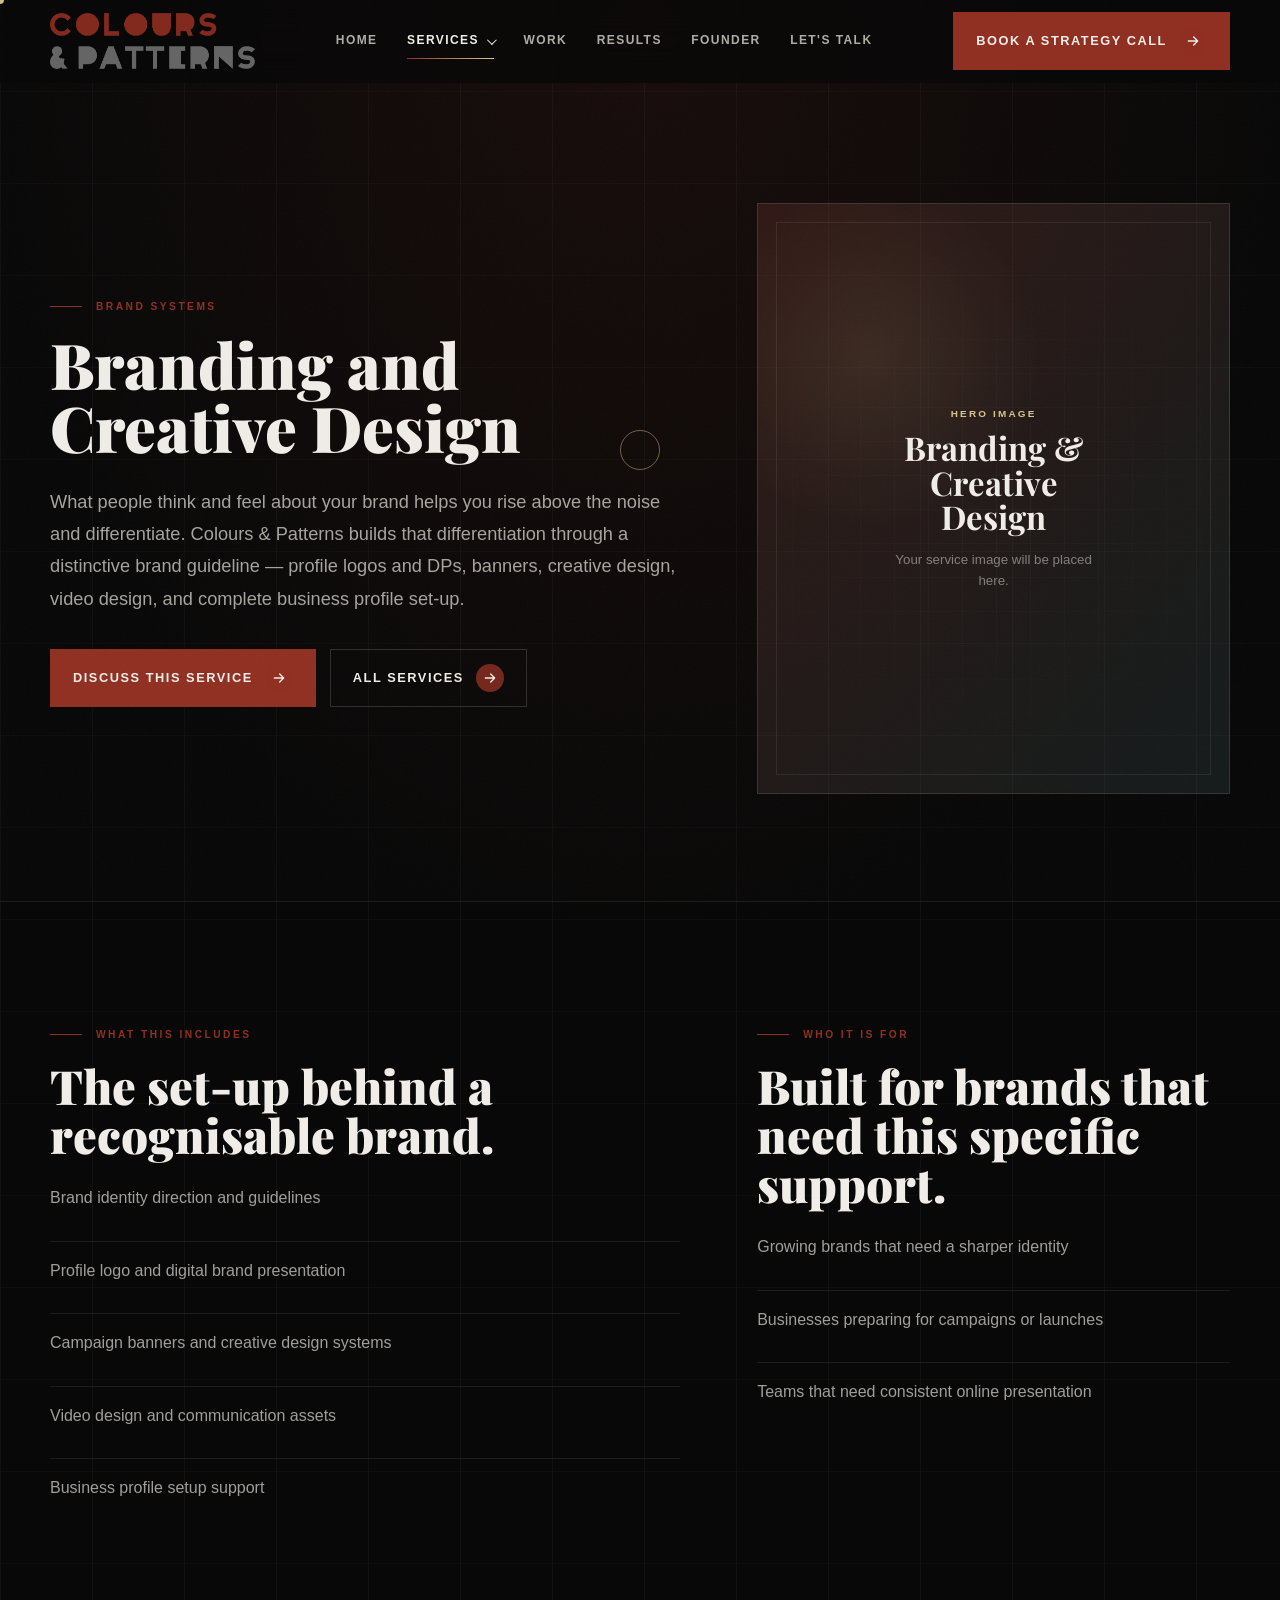
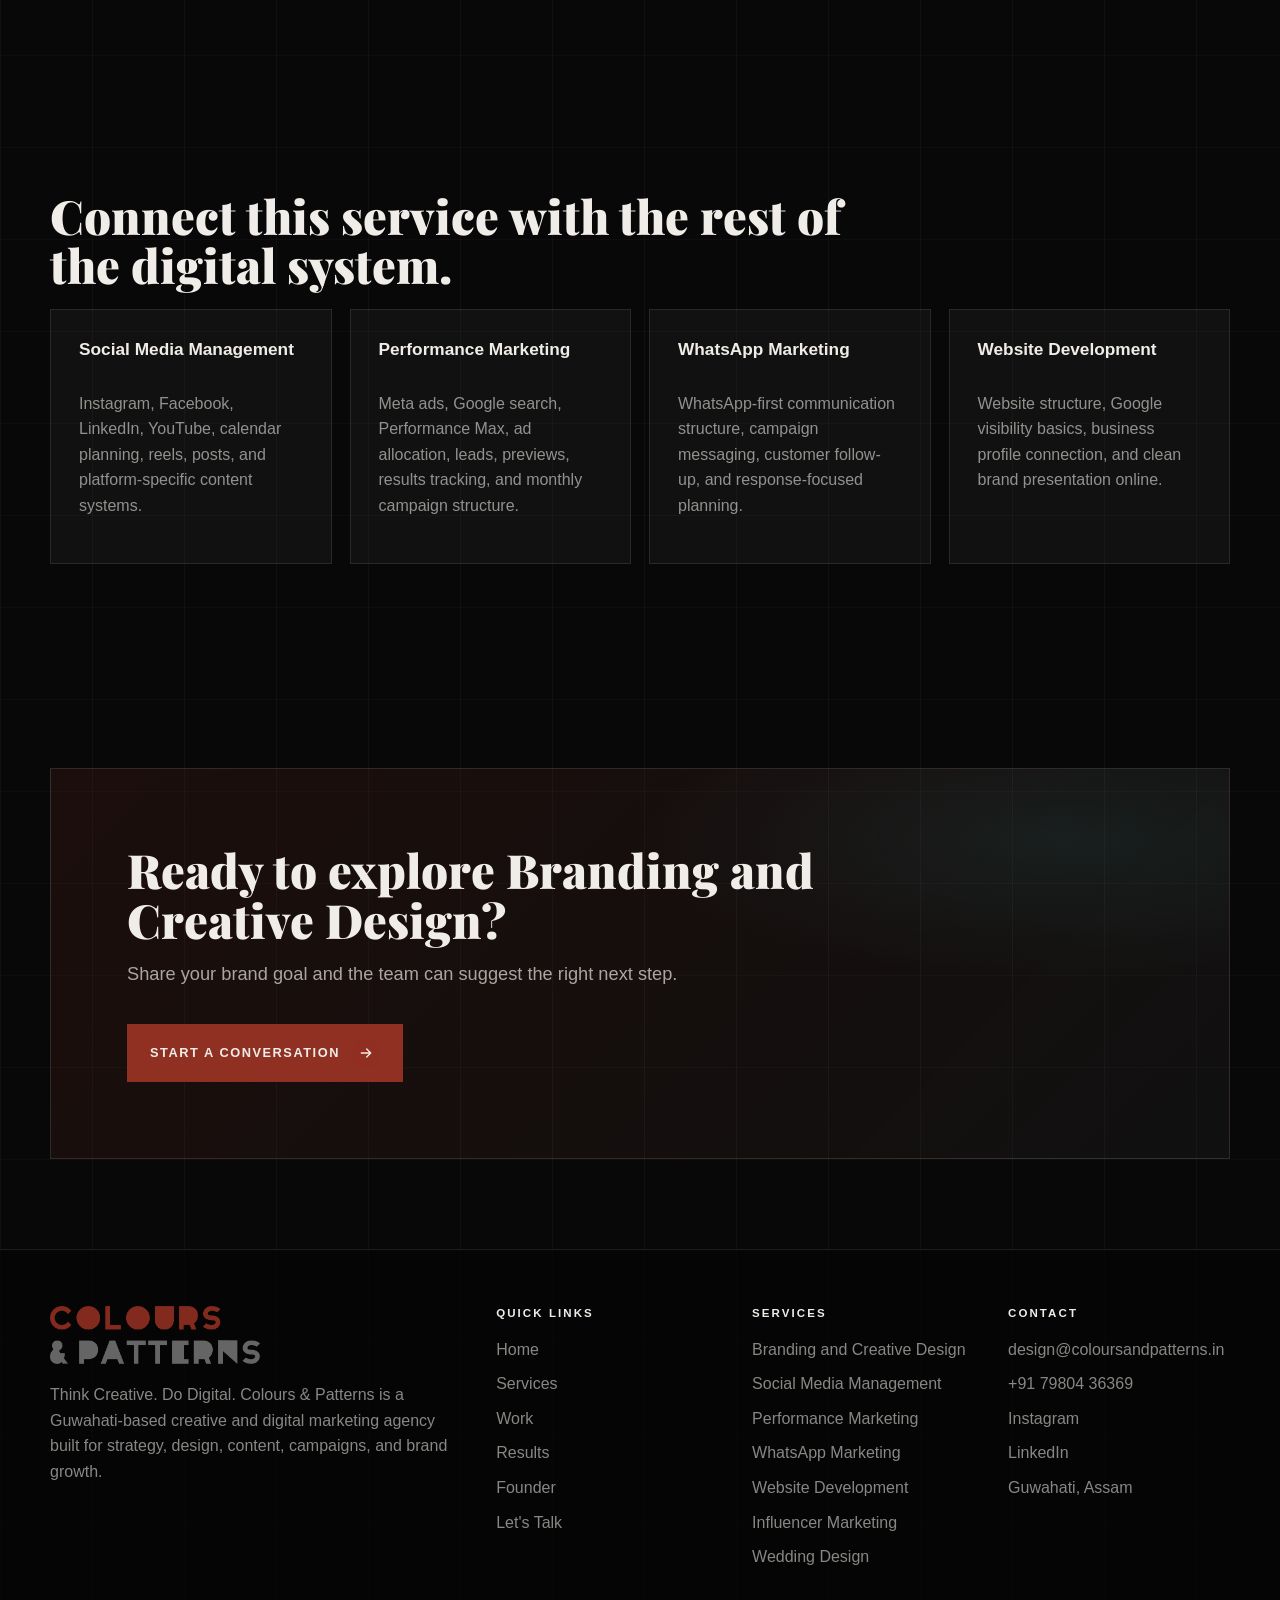
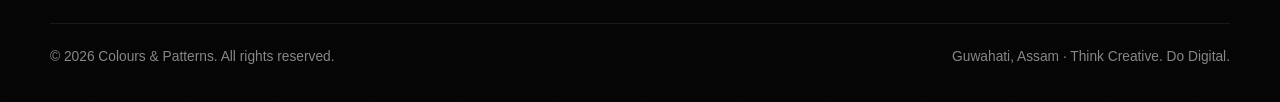
<file: branding-and-creative-design.html>
﻿<!DOCTYPE html>
<html lang="en">
<head>
  <meta charset="UTF-8">
  <meta name="viewport" content="width=device-width, initial-scale=1.0">
  <title>Branding and Creative Design | Colours & Patterns</title>
  <meta name="description" content="Branding, creative design, logos, banners, and video design from Colours & Patterns, a Guwahati digital marketing agency.">
  <meta name="theme-color" content="#080808">
  <link rel="preload" as="image" href="website/logo.png">
  <link rel="preconnect" href="https://fonts.googleapis.com">
  <link rel="preconnect" href="https://fonts.gstatic.com" crossorigin>
  <link href="https://fonts.googleapis.com/css2?family=Playfair+Display:wght@700;800;900&display=swap" rel="stylesheet">
  <link rel="stylesheet" href="site-assets/styles.css">
  <noscript><style>.site-loader{display:none}</style></noscript>
</head>
<body data-page="services">
  <div class="scroll-progress" data-scroll-progress aria-hidden="true"></div>
  <a class="skip-link" href="#main">Skip to content</a>
  <div class="site-loader" data-site-loader role="status" aria-live="polite" aria-label="Loading Colours & Patterns website">
    <div class="loader-panel">
      <img class="loader-logo" src="website/logo.png" alt="Colours & Patterns">
      <p class="loader-tagline">Think Creative. Do Digital.</p>
      <div class="loader-track" aria-hidden="true"><span class="loader-bar"></span></div>
      <span class="loader-status">Preparing the experience</span>
    </div>
  </div>
  <div class="cursor-dot" aria-hidden="true"></div>
  <div class="cursor-ring" aria-hidden="true"></div>
  <header class="site-header" data-header>
    <div class="nav-wrap">
      <a class="brand" href="index.html" aria-label="Colours & Patterns home">
        <img class="brand-logo" src="website/logo.png" alt="Colours & Patterns">
      </a>
      <nav class="nav-links" aria-label="Primary navigation">
        <a href="index.html">Home</a>
        <div class="nav-dropdown" data-services-dropdown>
          <button class="nav-dropdown-toggle is-active" type="button" aria-expanded="false" aria-controls="services-menu" data-services-toggle>
            <span>Services</span><span class="nav-chevron" aria-hidden="true"></span>
          </button>
          <div class="nav-dropdown-menu" id="services-menu" role="menu" aria-label="Service pages">
            <a href="branding-and-creative-design.html" role="menuitem">Branding and Creative Design</a>
            <a href="social-media-management.html" role="menuitem">Social Media Management</a>
            <a href="performance-marketing.html" role="menuitem">Performance Marketing</a>
            <a href="whatsapp-marketing.html" role="menuitem">WhatsApp Marketing</a>
            <a href="website-development.html" role="menuitem">Website Development</a>
            <a href="influencer-marketing.html" role="menuitem">Influencer Marketing</a>
            <a href="wedding-design.html" role="menuitem">Wedding Design</a>
          </div>
        </div>
        <a href="work.html">Work</a>
        <a href="results.html">Results</a>
        <a href="founder.html">Founder</a>
        <a href="lets-talk.html">Let's Talk</a>
      </nav>
      <div class="nav-actions">
        <a class="btn nav-cta primary" href="lets-talk.html"><span>Book a Strategy Call</span><span class="btn-icon" aria-hidden="true"><svg viewBox="0 0 24 24"><path d="M5 12h14M13 6l6 6-6 6" fill="none" stroke="currentColor" stroke-width="2" stroke-linecap="round" stroke-linejoin="round"/></svg></span></a>
        <button class="menu-toggle" type="button" aria-label="Open menu" aria-expanded="false" data-menu-toggle>
          <span></span><span></span><span></span>
        </button>
      </div>
    </div>
  </header>
  <main id="main">
    <section class="hero" aria-labelledby="page-title">
      <div class="container hero-grid">
        <div class="reveal">
          <p class="eyebrow">Brand systems</p>
          <h1 id="page-title">Branding and Creative Design</h1>
          <p class="lead">What people think and feel about your brand helps you rise above the noise and differentiate. Colours & Patterns builds that differentiation through a distinctive brand guideline — profile logos and DPs, banners, creative design, video design, and complete business profile set-up.</p>
          <div class="hero-actions"><a class="btn primary" href="lets-talk.html"><span>Discuss This Service</span><span class="btn-icon" aria-hidden="true"><svg viewBox="0 0 24 24"><path d="M5 12h14M13 6l6 6-6 6" fill="none" stroke="currentColor" stroke-width="2" stroke-linecap="round" stroke-linejoin="round"/></svg></span></a> <a class="btn secondary" href="services.html"><span>All Services</span><span class="btn-icon" aria-hidden="true"><svg viewBox="0 0 24 24"><path d="M5 12h14M13 6l6 6-6 6" fill="none" stroke="currentColor" stroke-width="2" stroke-linecap="round" stroke-linejoin="round"/></svg></span></a></div>
        </div>
        <div class="reveal">
          <div class="image-placeholder ratio-portrait">
            <div class="placeholder-inner">
              <span>Hero image</span>
              <strong>Branding &amp; Creative Design</strong>
              <small>Your service image will be placed here.</small>
            </div>
          </div>
        </div>
      </div>
    </section>
    <section class="section section-divider">
      <div class="container split-grid">
        <div class="reveal">
          <p class="section-kicker">What this includes</p>
          <h2 class="section-title">The set-up behind a recognisable brand.</h2>
          <ul class="about-list"><li>Brand identity direction and guidelines</li>
<li>Profile logo and digital brand presentation</li>
<li>Campaign banners and creative design systems</li>
<li>Video design and communication assets</li>
<li>Business profile setup support</li></ul>
        </div>
        <div class="reveal">
          <p class="section-kicker">Who it is for</p>
          <h2 class="section-title">Built for brands that need this specific support.</h2>
          <ul class="about-list"><li>Growing brands that need a sharper identity</li>
<li>Businesses preparing for campaigns or launches</li>
<li>Teams that need consistent online presentation</li></ul>
        </div>
      </div>
    </section>
    <section class="section">
      <div class="container">
        <p class="section-kicker reveal">Related services</p>
        <h2 class="section-title reveal">Connect this service with the rest of the digital system.</h2>
        <div class="link-grid"><a class="link-card reveal" href="social-media-management.html"><h3>Social Media Management</h3><p>Instagram, Facebook, LinkedIn, YouTube, calendar planning, reels, posts, and platform-specific content systems.</p></a>
<a class="link-card reveal" href="performance-marketing.html"><h3>Performance Marketing</h3><p>Meta ads, Google search, Performance Max, ad allocation, leads, previews, results tracking, and monthly campaign structure.</p></a>
<a class="link-card reveal" href="whatsapp-marketing.html"><h3>WhatsApp Marketing</h3><p>WhatsApp-first communication structure, campaign messaging, customer follow-up, and response-focused planning.</p></a>
<a class="link-card reveal" href="website-development.html"><h3>Website Development</h3><p>Website structure, Google visibility basics, business profile connection, and clean brand presentation online.</p></a></div>
      </div>
    </section>
    <section class="section tight"><div class="container"><div class="cta-band reveal"><h2>Ready to explore Branding and Creative Design?</h2><p class="section-lede">Share your brand goal and the team can suggest the right next step.</p><div class="cta-actions"><a class="btn primary" href="lets-talk.html"><span>Start a Conversation</span><span class="btn-icon" aria-hidden="true"><svg viewBox="0 0 24 24"><path d="M5 12h14M13 6l6 6-6 6" fill="none" stroke="currentColor" stroke-width="2" stroke-linecap="round" stroke-linejoin="round"/></svg></span></a></div></div></div></section>
  </main>
  <footer class="site-footer">
    <div class="container">
      <div class="footer-grid">
        <div>
          <img class="footer-logo" src="website/logo.png" alt="Colours & Patterns">
          <p>Think Creative. Do Digital. Colours & Patterns is a Guwahati-based creative and digital marketing agency built for strategy, design, content, campaigns, and brand growth.</p>
        </div>
        <div>
          <h3>Quick links</h3>
          <a href="index.html">Home</a>
          <a href="services.html">Services</a>
          <a href="work.html">Work</a>
          <a href="results.html">Results</a>
          <a href="founder.html">Founder</a>
          <a href="lets-talk.html">Let's Talk</a>
        </div>
        <div>
          <h3>Services</h3>
          <a href="branding-and-creative-design.html">Branding and Creative Design</a>
          <a href="social-media-management.html">Social Media Management</a>
          <a href="performance-marketing.html">Performance Marketing</a>
          <a href="whatsapp-marketing.html">WhatsApp Marketing</a>
          <a href="website-development.html">Website Development</a>
          <a href="influencer-marketing.html">Influencer Marketing</a>
          <a href="wedding-design.html">Wedding Design</a>
        </div>
        <div>
          <h3>Contact</h3>
          <a href="mailto:design@coloursandpatterns.in">design@coloursandpatterns.in</a>
          <a href="tel:+917980436369">+91 79804 36369</a>
          <a href="https://www.instagram.com/coloursandpatterns_/" target="_blank" rel="noopener">Instagram</a>
          <a href="https://www.linkedin.com/company/coloursandpatternsghy/" target="_blank" rel="noopener">LinkedIn</a>
          <p>Guwahati, Assam</p>
        </div>
      </div>
      <div class="footer-bottom">
        <span>&copy; <span data-year></span> Colours & Patterns. All rights reserved.</span>
        <span>Guwahati, Assam &middot; Think Creative. Do Digital.</span>
      </div>
    </div>
  </footer>
  <script src="site-assets/app.js"></script>
</body>
</html>
</file>
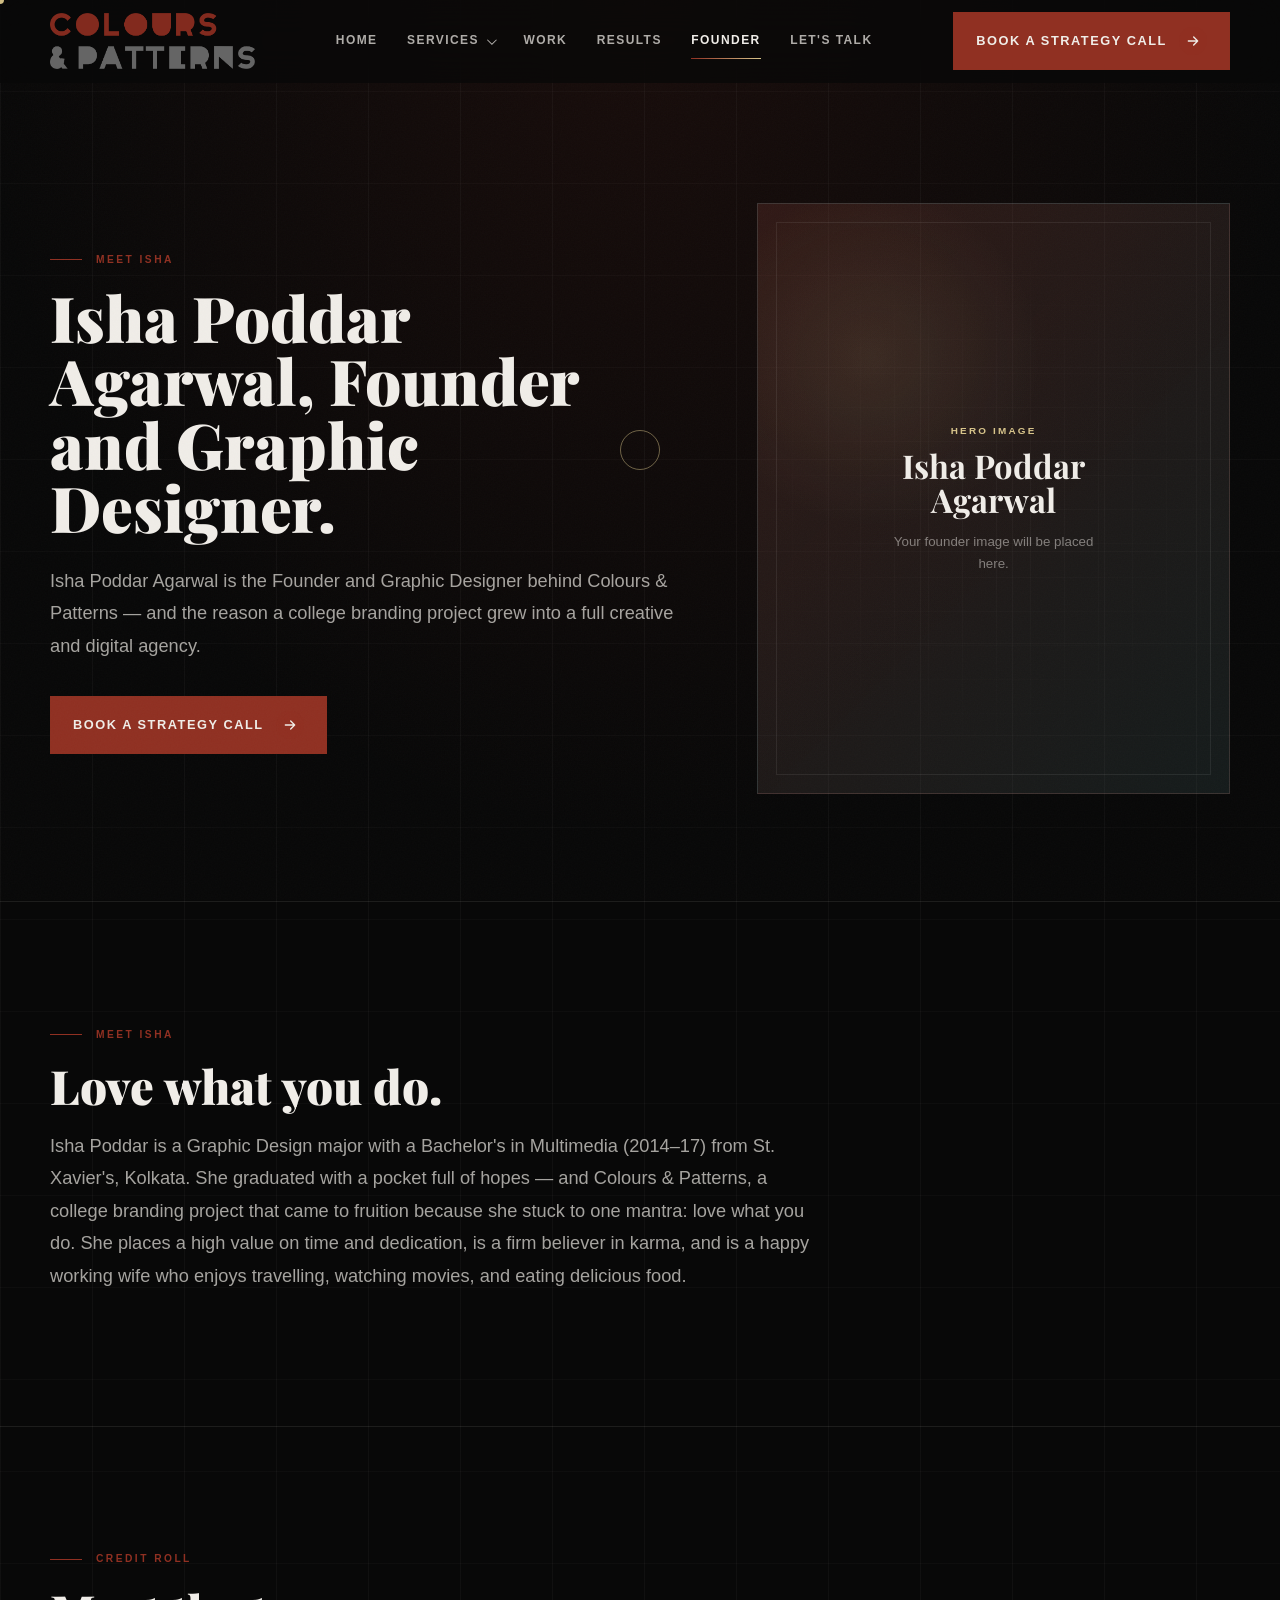
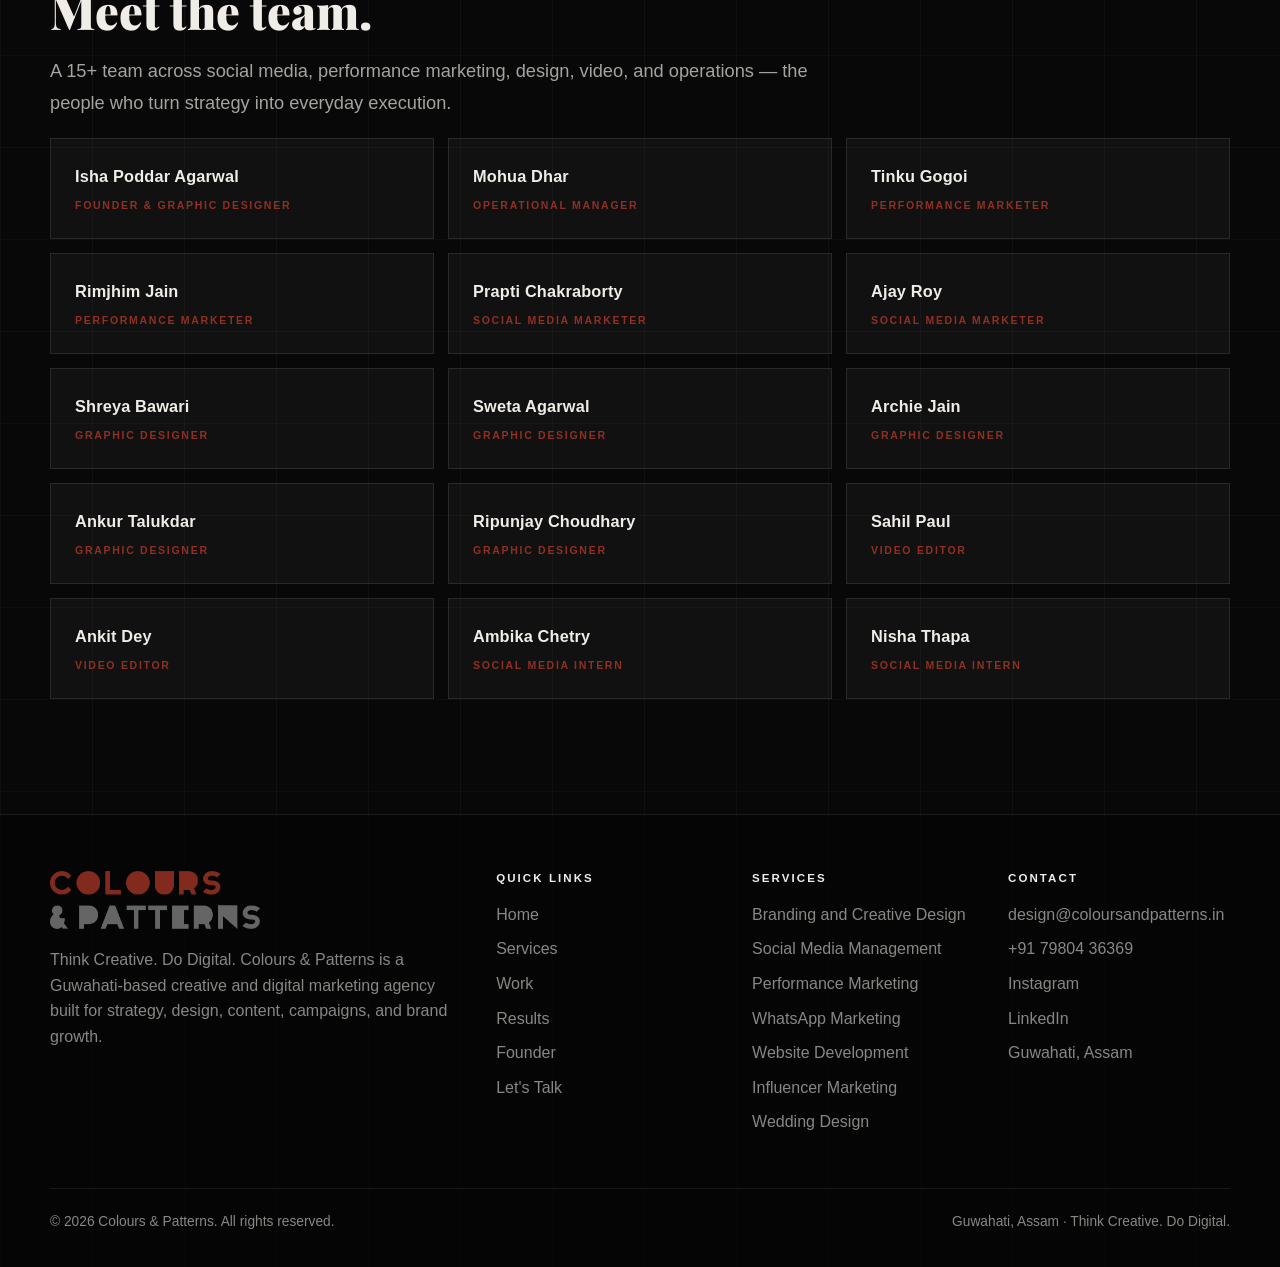
<file: founder.html>
﻿<!DOCTYPE html>
<html lang="en">
<head>
  <meta charset="UTF-8">
  <meta name="viewport" content="width=device-width, initial-scale=1.0">
  <title>Founder | Colours & Patterns</title>
  <meta name="description" content="Meet Isha Poddar Agarwal, founder of Colours & Patterns, and the team behind the Guwahati creative agency.">
  <meta name="theme-color" content="#080808">
  <link rel="preload" as="image" href="website/logo.png">
  <link rel="preconnect" href="https://fonts.googleapis.com">
  <link rel="preconnect" href="https://fonts.gstatic.com" crossorigin>
  <link href="https://fonts.googleapis.com/css2?family=Playfair+Display:wght@700;800;900&display=swap" rel="stylesheet">
  <link rel="stylesheet" href="site-assets/styles.css">
  <noscript><style>.site-loader{display:none}</style></noscript>
</head>
<body data-page="founder">
  <div class="scroll-progress" data-scroll-progress aria-hidden="true"></div>
  <a class="skip-link" href="#main">Skip to content</a>
  <div class="site-loader" data-site-loader role="status" aria-live="polite" aria-label="Loading Colours & Patterns website">
    <div class="loader-panel">
      <img class="loader-logo" src="website/logo.png" alt="Colours & Patterns">
      <p class="loader-tagline">Think Creative. Do Digital.</p>
      <div class="loader-track" aria-hidden="true"><span class="loader-bar"></span></div>
      <span class="loader-status">Preparing the experience</span>
    </div>
  </div>
  <div class="cursor-dot" aria-hidden="true"></div>
  <div class="cursor-ring" aria-hidden="true"></div>
  <header class="site-header" data-header>
    <div class="nav-wrap">
      <a class="brand" href="index.html" aria-label="Colours & Patterns home">
        <img class="brand-logo" src="website/logo.png" alt="Colours & Patterns">
      </a>
      <nav class="nav-links" aria-label="Primary navigation">
        <a href="index.html">Home</a>
        <div class="nav-dropdown" data-services-dropdown>
          <button class="nav-dropdown-toggle" type="button" aria-expanded="false" aria-controls="services-menu" data-services-toggle>
            <span>Services</span><span class="nav-chevron" aria-hidden="true"></span>
          </button>
          <div class="nav-dropdown-menu" id="services-menu" role="menu" aria-label="Service pages">
            <a href="branding-and-creative-design.html" role="menuitem">Branding and Creative Design</a>
            <a href="social-media-management.html" role="menuitem">Social Media Management</a>
            <a href="performance-marketing.html" role="menuitem">Performance Marketing</a>
            <a href="whatsapp-marketing.html" role="menuitem">WhatsApp Marketing</a>
            <a href="website-development.html" role="menuitem">Website Development</a>
            <a href="influencer-marketing.html" role="menuitem">Influencer Marketing</a>
            <a href="wedding-design.html" role="menuitem">Wedding Design</a>
          </div>
        </div>
        <a href="work.html">Work</a>
        <a href="results.html">Results</a>
        <a class="is-active" href="founder.html">Founder</a>
        <a href="lets-talk.html">Let's Talk</a>
      </nav>
      <div class="nav-actions">
        <a class="btn nav-cta primary" href="lets-talk.html"><span>Book a Strategy Call</span><span class="btn-icon" aria-hidden="true"><svg viewBox="0 0 24 24"><path d="M5 12h14M13 6l6 6-6 6" fill="none" stroke="currentColor" stroke-width="2" stroke-linecap="round" stroke-linejoin="round"/></svg></span></a>
        <button class="menu-toggle" type="button" aria-label="Open menu" aria-expanded="false" data-menu-toggle>
          <span></span><span></span><span></span>
        </button>
      </div>
    </div>
  </header>
  <main id="main">
    <section class="hero" aria-labelledby="page-title">
      <div class="container hero-grid">
        <div class="reveal">
          <p class="eyebrow">Meet Isha</p>
          <h1 id="page-title">Isha Poddar Agarwal, Founder and Graphic Designer.</h1>
          <p class="lead">Isha Poddar Agarwal is the Founder and Graphic Designer behind Colours & Patterns — and the reason a college branding project grew into a full creative and digital agency.</p>
          <div class="hero-actions"><a class="btn primary" href="lets-talk.html"><span>Book a Strategy Call</span><span class="btn-icon" aria-hidden="true"><svg viewBox="0 0 24 24"><path d="M5 12h14M13 6l6 6-6 6" fill="none" stroke="currentColor" stroke-width="2" stroke-linecap="round" stroke-linejoin="round"/></svg></span></a></div>
        </div>
        <div class="reveal">
          <div class="image-placeholder ratio-portrait">
            <div class="placeholder-inner">
              <span>Hero image</span>
              <strong>Isha Poddar Agarwal</strong>
              <small>Your founder image will be placed here.</small>
            </div>
          </div>
        </div>
      </div>
    </section>
    <section class="section section-divider">
      <div class="container">
        <p class="section-kicker reveal">Meet Isha</p>
        <h2 class="section-title reveal">Love what you do.</h2>
        <p class="section-lede reveal">Isha Poddar is a Graphic Design major with a Bachelor's in Multimedia (2014&ndash;17) from St. Xavier's, Kolkata. She graduated with a pocket full of hopes &mdash; and Colours &amp; Patterns, a college branding project that came to fruition because she stuck to one mantra: love what you do. She places a high value on time and dedication, is a firm believer in karma, and is a happy working wife who enjoys travelling, watching movies, and eating delicious food.</p>
      </div>
    </section>
    <section class="section section-divider">
      <div class="container">
        <p class="section-kicker reveal">Credit roll</p>
        <h2 class="section-title reveal">Meet the team.</h2>
        <p class="section-lede reveal">A 15+ team across social media, performance marketing, design, video, and operations &mdash; the people who turn strategy into everyday execution.</p>
        <div class="team-grid">
          <article class="team-card reveal"><strong>Isha Poddar Agarwal</strong><span>Founder &amp; Graphic Designer</span></article>
          <article class="team-card reveal"><strong>Mohua Dhar</strong><span>Operational Manager</span></article>
          <article class="team-card reveal"><strong>Tinku Gogoi</strong><span>Performance Marketer</span></article>
          <article class="team-card reveal"><strong>Rimjhim Jain</strong><span>Performance Marketer</span></article>
          <article class="team-card reveal"><strong>Prapti Chakraborty</strong><span>Social Media Marketer</span></article>
          <article class="team-card reveal"><strong>Ajay Roy</strong><span>Social Media Marketer</span></article>
          <article class="team-card reveal"><strong>Shreya Bawari</strong><span>Graphic Designer</span></article>
          <article class="team-card reveal"><strong>Sweta Agarwal</strong><span>Graphic Designer</span></article>
          <article class="team-card reveal"><strong>Archie Jain</strong><span>Graphic Designer</span></article>
          <article class="team-card reveal"><strong>Ankur Talukdar</strong><span>Graphic Designer</span></article>
          <article class="team-card reveal"><strong>Ripunjay Choudhary</strong><span>Graphic Designer</span></article>
          <article class="team-card reveal"><strong>Sahil Paul</strong><span>Video Editor</span></article>
          <article class="team-card reveal"><strong>Ankit Dey</strong><span>Video Editor</span></article>
          <article class="team-card reveal"><strong>Ambika Chetry</strong><span>Social Media Intern</span></article>
          <article class="team-card reveal"><strong>Nisha Thapa</strong><span>Social Media Intern</span></article>
        </div>
      </div>
    </section>
  </main>
  <footer class="site-footer">
    <div class="container">
      <div class="footer-grid">
        <div>
          <img class="footer-logo" src="website/logo.png" alt="Colours & Patterns">
          <p>Think Creative. Do Digital. Colours & Patterns is a Guwahati-based creative and digital marketing agency built for strategy, design, content, campaigns, and brand growth.</p>
        </div>
        <div>
          <h3>Quick links</h3>
          <a href="index.html">Home</a>
          <a href="services.html">Services</a>
          <a href="work.html">Work</a>
          <a href="results.html">Results</a>
          <a href="founder.html">Founder</a>
          <a href="lets-talk.html">Let's Talk</a>
        </div>
        <div>
          <h3>Services</h3>
          <a href="branding-and-creative-design.html">Branding and Creative Design</a>
          <a href="social-media-management.html">Social Media Management</a>
          <a href="performance-marketing.html">Performance Marketing</a>
          <a href="whatsapp-marketing.html">WhatsApp Marketing</a>
          <a href="website-development.html">Website Development</a>
          <a href="influencer-marketing.html">Influencer Marketing</a>
          <a href="wedding-design.html">Wedding Design</a>
        </div>
        <div>
          <h3>Contact</h3>
          <a href="mailto:design@coloursandpatterns.in">design@coloursandpatterns.in</a>
          <a href="tel:+917980436369">+91 79804 36369</a>
          <a href="https://www.instagram.com/coloursandpatterns_/" target="_blank" rel="noopener">Instagram</a>
          <a href="https://www.linkedin.com/company/coloursandpatternsghy/" target="_blank" rel="noopener">LinkedIn</a>
          <p>Guwahati, Assam</p>
        </div>
      </div>
      <div class="footer-bottom">
        <span>&copy; <span data-year></span> Colours & Patterns. All rights reserved.</span>
        <span>Guwahati, Assam &middot; Think Creative. Do Digital.</span>
      </div>
    </div>
  </footer>
  <script src="site-assets/app.js"></script>
</body>
</html>
</file>
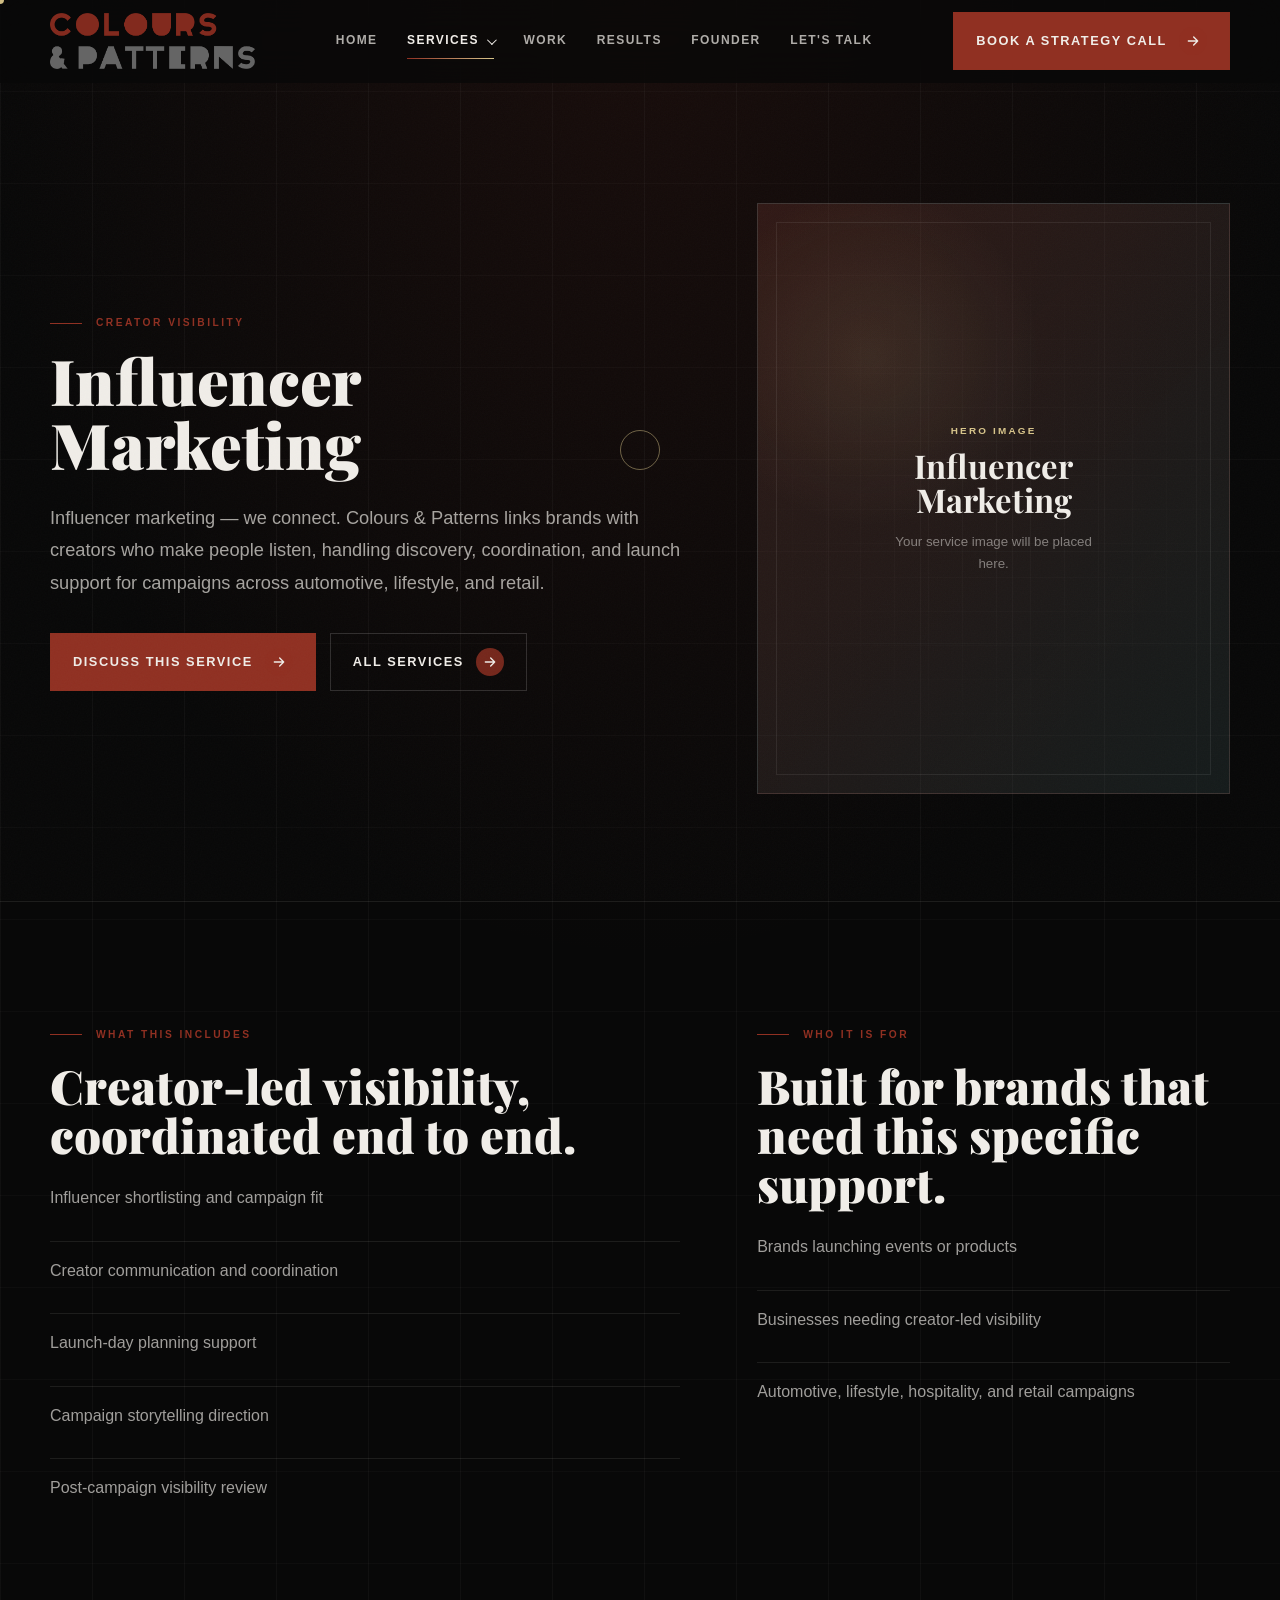
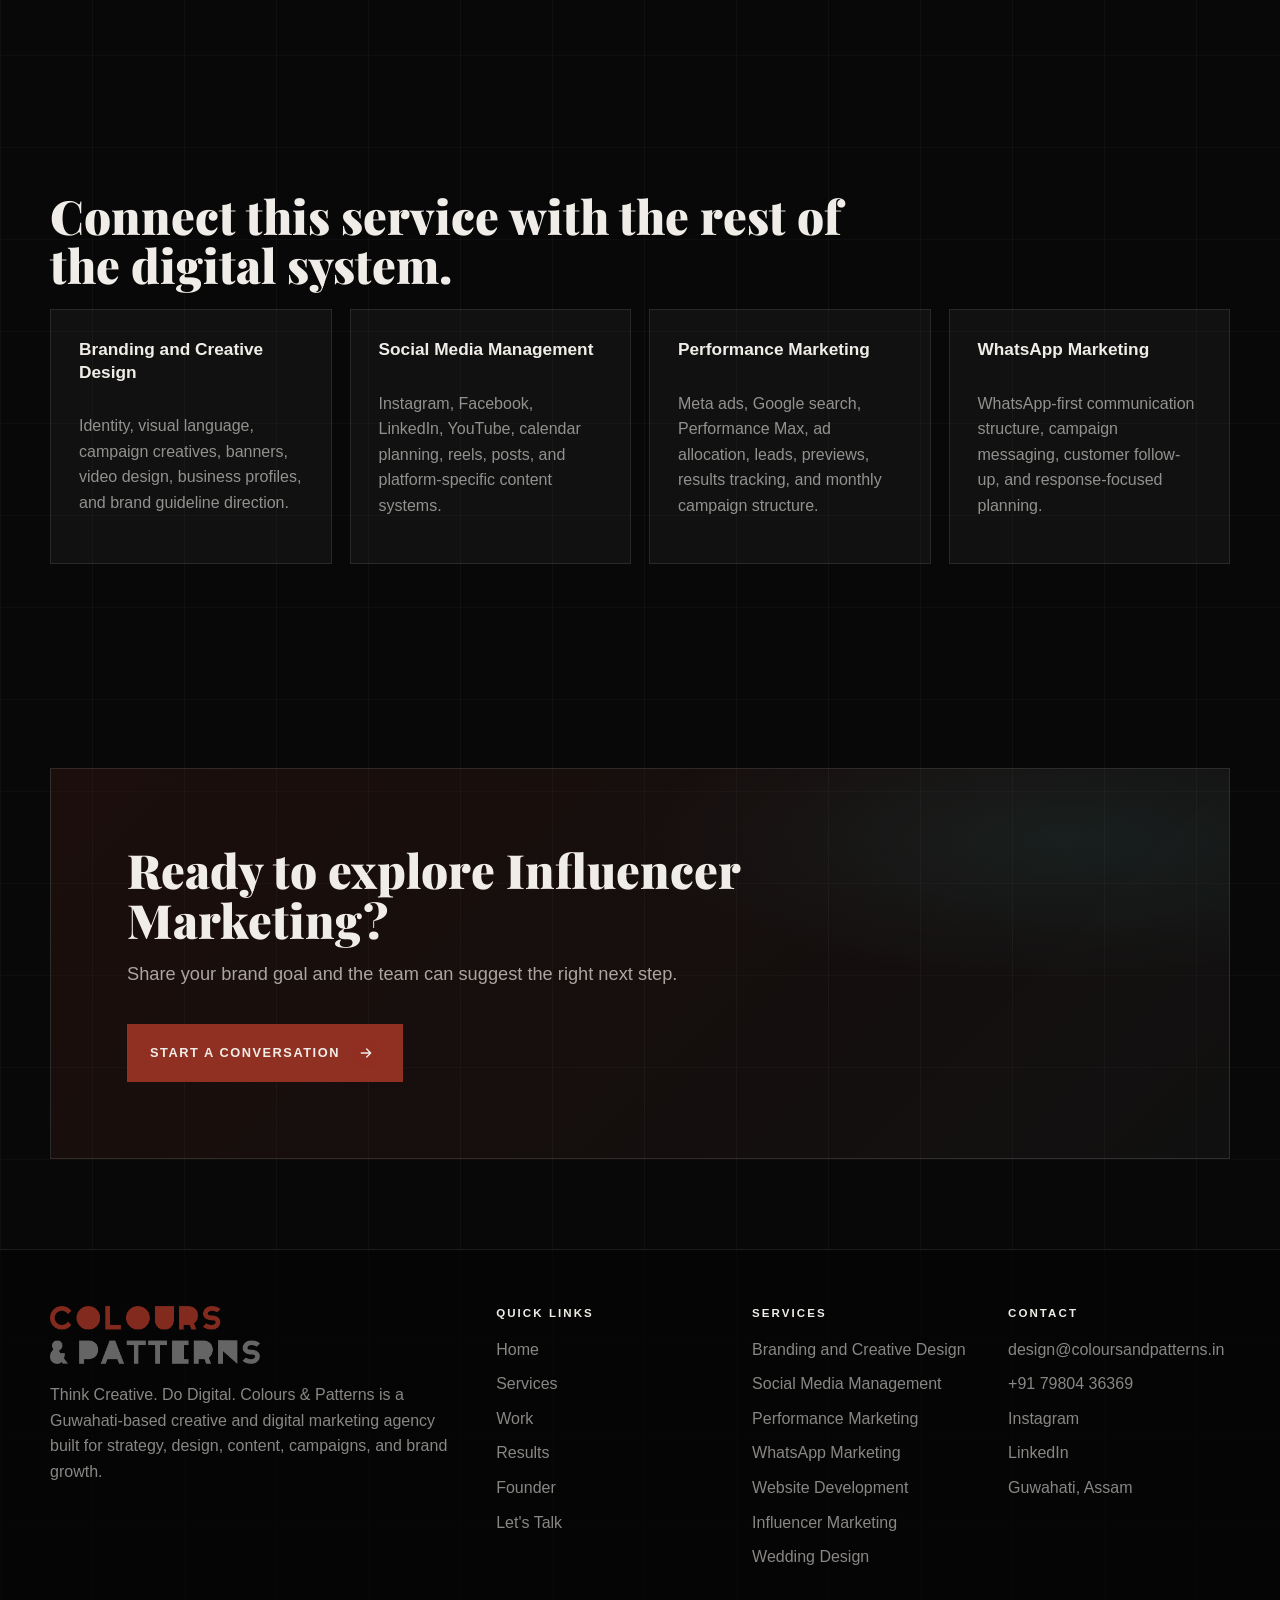
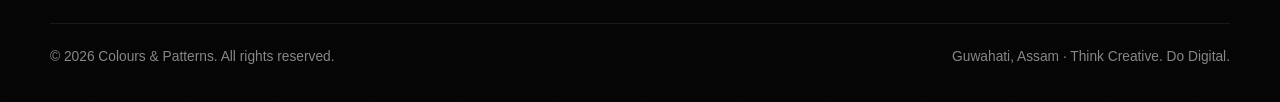
<file: influencer-marketing.html>
﻿<!DOCTYPE html>
<html lang="en">
<head>
  <meta charset="UTF-8">
  <meta name="viewport" content="width=device-width, initial-scale=1.0">
  <title>Influencer Marketing | Colours & Patterns</title>
  <meta name="description" content="Influencer marketing and creator campaigns by Colours & Patterns, a Guwahati digital marketing agency.">
  <meta name="theme-color" content="#080808">
  <link rel="preload" as="image" href="website/logo.png">
  <link rel="preconnect" href="https://fonts.googleapis.com">
  <link rel="preconnect" href="https://fonts.gstatic.com" crossorigin>
  <link href="https://fonts.googleapis.com/css2?family=Playfair+Display:wght@700;800;900&display=swap" rel="stylesheet">
  <link rel="stylesheet" href="site-assets/styles.css">
  <noscript><style>.site-loader{display:none}</style></noscript>
</head>
<body data-page="services">
  <div class="scroll-progress" data-scroll-progress aria-hidden="true"></div>
  <a class="skip-link" href="#main">Skip to content</a>
  <div class="site-loader" data-site-loader role="status" aria-live="polite" aria-label="Loading Colours & Patterns website">
    <div class="loader-panel">
      <img class="loader-logo" src="website/logo.png" alt="Colours & Patterns">
      <p class="loader-tagline">Think Creative. Do Digital.</p>
      <div class="loader-track" aria-hidden="true"><span class="loader-bar"></span></div>
      <span class="loader-status">Preparing the experience</span>
    </div>
  </div>
  <div class="cursor-dot" aria-hidden="true"></div>
  <div class="cursor-ring" aria-hidden="true"></div>
  <header class="site-header" data-header>
    <div class="nav-wrap">
      <a class="brand" href="index.html" aria-label="Colours & Patterns home">
        <img class="brand-logo" src="website/logo.png" alt="Colours & Patterns">
      </a>
      <nav class="nav-links" aria-label="Primary navigation">
        <a href="index.html">Home</a>
        <div class="nav-dropdown" data-services-dropdown>
          <button class="nav-dropdown-toggle is-active" type="button" aria-expanded="false" aria-controls="services-menu" data-services-toggle>
            <span>Services</span><span class="nav-chevron" aria-hidden="true"></span>
          </button>
          <div class="nav-dropdown-menu" id="services-menu" role="menu" aria-label="Service pages">
            <a href="branding-and-creative-design.html" role="menuitem">Branding and Creative Design</a>
            <a href="social-media-management.html" role="menuitem">Social Media Management</a>
            <a href="performance-marketing.html" role="menuitem">Performance Marketing</a>
            <a href="whatsapp-marketing.html" role="menuitem">WhatsApp Marketing</a>
            <a href="website-development.html" role="menuitem">Website Development</a>
            <a href="influencer-marketing.html" role="menuitem">Influencer Marketing</a>
            <a href="wedding-design.html" role="menuitem">Wedding Design</a>
          </div>
        </div>
        <a href="work.html">Work</a>
        <a href="results.html">Results</a>
        <a href="founder.html">Founder</a>
        <a href="lets-talk.html">Let's Talk</a>
      </nav>
      <div class="nav-actions">
        <a class="btn nav-cta primary" href="lets-talk.html"><span>Book a Strategy Call</span><span class="btn-icon" aria-hidden="true"><svg viewBox="0 0 24 24"><path d="M5 12h14M13 6l6 6-6 6" fill="none" stroke="currentColor" stroke-width="2" stroke-linecap="round" stroke-linejoin="round"/></svg></span></a>
        <button class="menu-toggle" type="button" aria-label="Open menu" aria-expanded="false" data-menu-toggle>
          <span></span><span></span><span></span>
        </button>
      </div>
    </div>
  </header>
  <main id="main">
    <section class="hero" aria-labelledby="page-title">
      <div class="container hero-grid">
        <div class="reveal">
          <p class="eyebrow">Creator visibility</p>
          <h1 id="page-title">Influencer Marketing</h1>
          <p class="lead">Influencer marketing — we connect. Colours & Patterns links brands with creators who make people listen, handling discovery, coordination, and launch support for campaigns across automotive, lifestyle, and retail.</p>
          <div class="hero-actions"><a class="btn primary" href="lets-talk.html"><span>Discuss This Service</span><span class="btn-icon" aria-hidden="true"><svg viewBox="0 0 24 24"><path d="M5 12h14M13 6l6 6-6 6" fill="none" stroke="currentColor" stroke-width="2" stroke-linecap="round" stroke-linejoin="round"/></svg></span></a> <a class="btn secondary" href="services.html"><span>All Services</span><span class="btn-icon" aria-hidden="true"><svg viewBox="0 0 24 24"><path d="M5 12h14M13 6l6 6-6 6" fill="none" stroke="currentColor" stroke-width="2" stroke-linecap="round" stroke-linejoin="round"/></svg></span></a></div>
        </div>
        <div class="reveal">
          <div class="image-placeholder ratio-portrait">
            <div class="placeholder-inner">
              <span>Hero image</span>
              <strong>Influencer Marketing</strong>
              <small>Your service image will be placed here.</small>
            </div>
          </div>
        </div>
      </div>
    </section>
    <section class="section section-divider">
      <div class="container split-grid">
        <div class="reveal">
          <p class="section-kicker">What this includes</p>
          <h2 class="section-title">Creator-led visibility, coordinated end to end.</h2>
          <ul class="about-list"><li>Influencer shortlisting and campaign fit</li>
<li>Creator communication and coordination</li>
<li>Launch-day planning support</li>
<li>Campaign storytelling direction</li>
<li>Post-campaign visibility review</li></ul>
        </div>
        <div class="reveal">
          <p class="section-kicker">Who it is for</p>
          <h2 class="section-title">Built for brands that need this specific support.</h2>
          <ul class="about-list"><li>Brands launching events or products</li>
<li>Businesses needing creator-led visibility</li>
<li>Automotive, lifestyle, hospitality, and retail campaigns</li></ul>
        </div>
      </div>
    </section>
    <section class="section">
      <div class="container">
        <p class="section-kicker reveal">Related services</p>
        <h2 class="section-title reveal">Connect this service with the rest of the digital system.</h2>
        <div class="link-grid"><a class="link-card reveal" href="branding-and-creative-design.html"><h3>Branding and Creative Design</h3><p>Identity, visual language, campaign creatives, banners, video design, business profiles, and brand guideline direction.</p></a>
<a class="link-card reveal" href="social-media-management.html"><h3>Social Media Management</h3><p>Instagram, Facebook, LinkedIn, YouTube, calendar planning, reels, posts, and platform-specific content systems.</p></a>
<a class="link-card reveal" href="performance-marketing.html"><h3>Performance Marketing</h3><p>Meta ads, Google search, Performance Max, ad allocation, leads, previews, results tracking, and monthly campaign structure.</p></a>
<a class="link-card reveal" href="whatsapp-marketing.html"><h3>WhatsApp Marketing</h3><p>WhatsApp-first communication structure, campaign messaging, customer follow-up, and response-focused planning.</p></a></div>
      </div>
    </section>
    <section class="section tight"><div class="container"><div class="cta-band reveal"><h2>Ready to explore Influencer Marketing?</h2><p class="section-lede">Share your brand goal and the team can suggest the right next step.</p><div class="cta-actions"><a class="btn primary" href="lets-talk.html"><span>Start a Conversation</span><span class="btn-icon" aria-hidden="true"><svg viewBox="0 0 24 24"><path d="M5 12h14M13 6l6 6-6 6" fill="none" stroke="currentColor" stroke-width="2" stroke-linecap="round" stroke-linejoin="round"/></svg></span></a></div></div></div></section>
  </main>
  <footer class="site-footer">
    <div class="container">
      <div class="footer-grid">
        <div>
          <img class="footer-logo" src="website/logo.png" alt="Colours & Patterns">
          <p>Think Creative. Do Digital. Colours & Patterns is a Guwahati-based creative and digital marketing agency built for strategy, design, content, campaigns, and brand growth.</p>
        </div>
        <div>
          <h3>Quick links</h3>
          <a href="index.html">Home</a>
          <a href="services.html">Services</a>
          <a href="work.html">Work</a>
          <a href="results.html">Results</a>
          <a href="founder.html">Founder</a>
          <a href="lets-talk.html">Let's Talk</a>
        </div>
        <div>
          <h3>Services</h3>
          <a href="branding-and-creative-design.html">Branding and Creative Design</a>
          <a href="social-media-management.html">Social Media Management</a>
          <a href="performance-marketing.html">Performance Marketing</a>
          <a href="whatsapp-marketing.html">WhatsApp Marketing</a>
          <a href="website-development.html">Website Development</a>
          <a href="influencer-marketing.html">Influencer Marketing</a>
          <a href="wedding-design.html">Wedding Design</a>
        </div>
        <div>
          <h3>Contact</h3>
          <a href="mailto:design@coloursandpatterns.in">design@coloursandpatterns.in</a>
          <a href="tel:+917980436369">+91 79804 36369</a>
          <a href="https://www.instagram.com/coloursandpatterns_/" target="_blank" rel="noopener">Instagram</a>
          <a href="https://www.linkedin.com/company/coloursandpatternsghy/" target="_blank" rel="noopener">LinkedIn</a>
          <p>Guwahati, Assam</p>
        </div>
      </div>
      <div class="footer-bottom">
        <span>&copy; <span data-year></span> Colours & Patterns. All rights reserved.</span>
        <span>Guwahati, Assam &middot; Think Creative. Do Digital.</span>
      </div>
    </div>
  </footer>
  <script src="site-assets/app.js"></script>
</body>
</html>
</file>
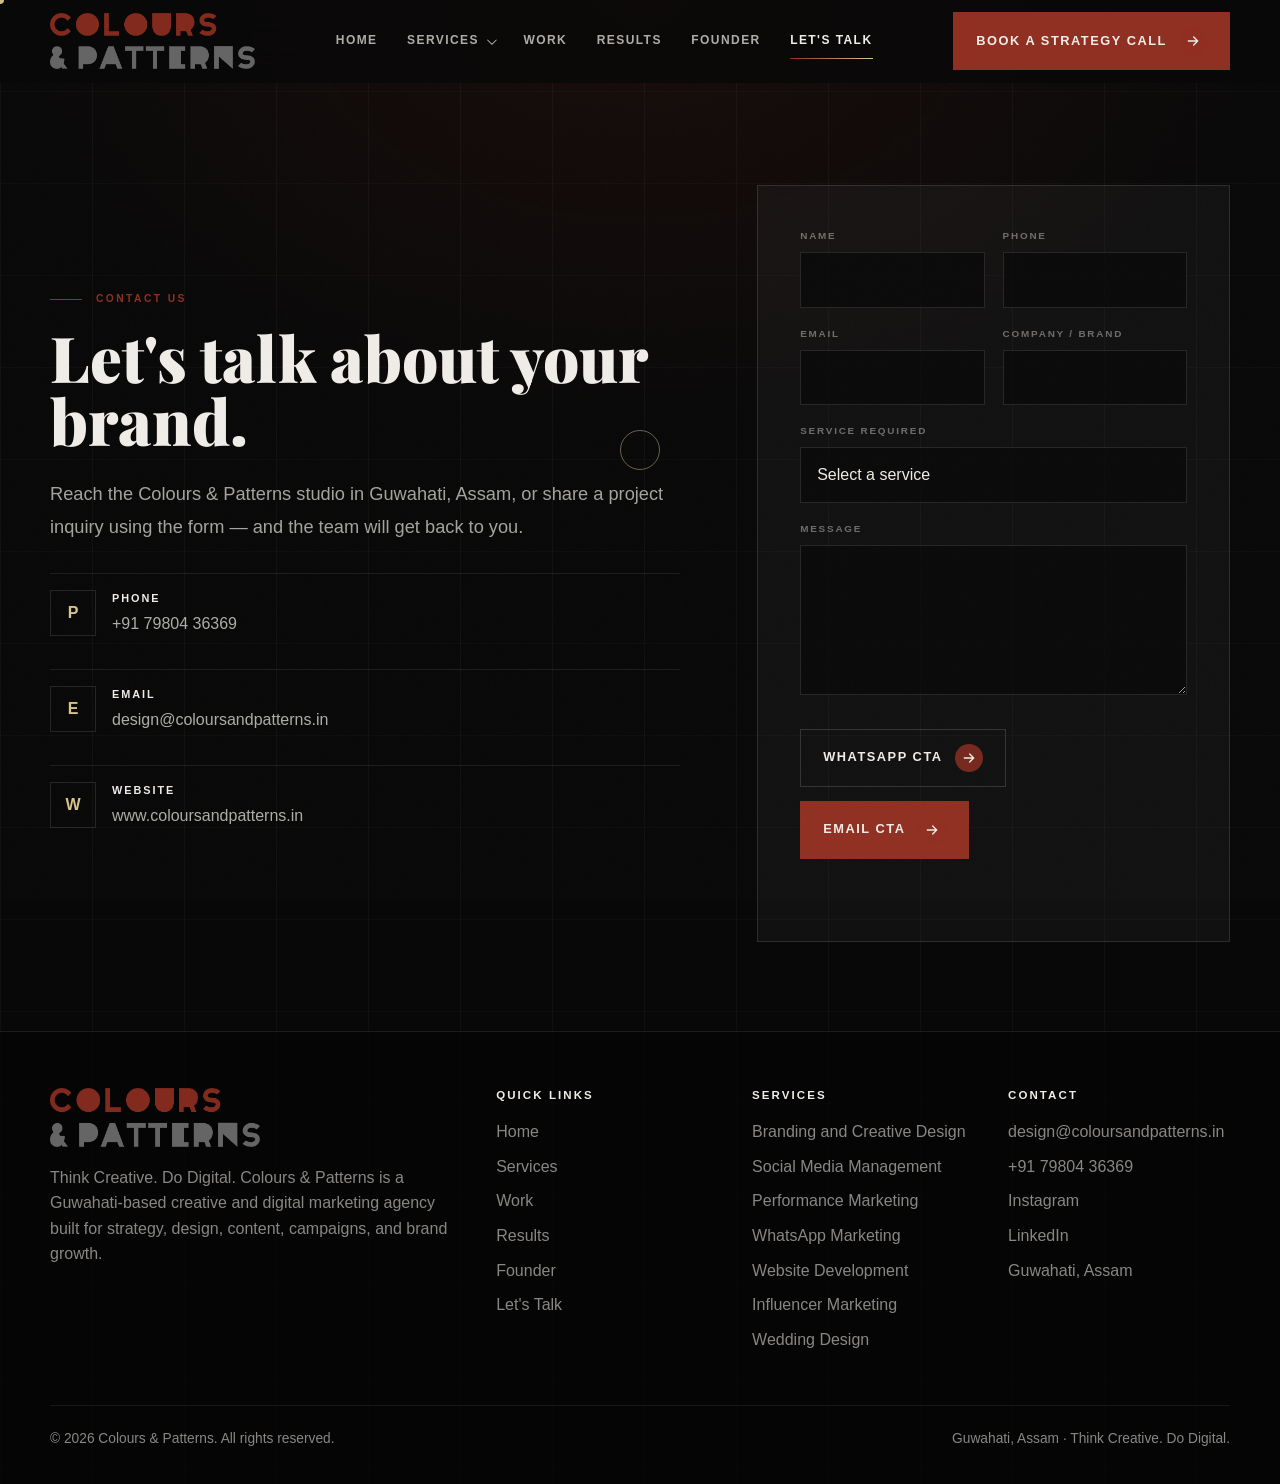
<file: lets-talk.html>
﻿<!DOCTYPE html>
<html lang="en">
<head>
  <meta charset="UTF-8">
  <meta name="viewport" content="width=device-width, initial-scale=1.0">
  <title>Let's Talk | Colours & Patterns</title>
  <meta name="description" content="Contact page for Colours & Patterns.">
  <meta name="theme-color" content="#080808">
  <link rel="preload" as="image" href="website/logo.png">
  <link rel="preconnect" href="https://fonts.googleapis.com">
  <link rel="preconnect" href="https://fonts.gstatic.com" crossorigin>
  <link href="https://fonts.googleapis.com/css2?family=Playfair+Display:wght@700;800;900&display=swap" rel="stylesheet">
  <link rel="stylesheet" href="site-assets/styles.css">
  <noscript><style>.site-loader{display:none}</style></noscript>
</head>
<body data-page="talk">
  <div class="scroll-progress" data-scroll-progress aria-hidden="true"></div>
  <a class="skip-link" href="#main">Skip to content</a>
  <div class="site-loader" data-site-loader role="status" aria-live="polite" aria-label="Loading Colours & Patterns website">
    <div class="loader-panel">
      <img class="loader-logo" src="website/logo.png" alt="Colours & Patterns">
      <p class="loader-tagline">Think Creative. Do Digital.</p>
      <div class="loader-track" aria-hidden="true"><span class="loader-bar"></span></div>
      <span class="loader-status">Preparing the experience</span>
    </div>
  </div>
  <div class="cursor-dot" aria-hidden="true"></div>
  <div class="cursor-ring" aria-hidden="true"></div>
  <header class="site-header" data-header>
    <div class="nav-wrap">
      <a class="brand" href="index.html" aria-label="Colours & Patterns home">
        <img class="brand-logo" src="website/logo.png" alt="Colours & Patterns">
      </a>
      <nav class="nav-links" aria-label="Primary navigation">
        <a href="index.html">Home</a>
        <div class="nav-dropdown" data-services-dropdown>
          <button class="nav-dropdown-toggle" type="button" aria-expanded="false" aria-controls="services-menu" data-services-toggle>
            <span>Services</span><span class="nav-chevron" aria-hidden="true"></span>
          </button>
          <div class="nav-dropdown-menu" id="services-menu" role="menu" aria-label="Service pages">
            <a href="branding-and-creative-design.html" role="menuitem">Branding and Creative Design</a>
            <a href="social-media-management.html" role="menuitem">Social Media Management</a>
            <a href="performance-marketing.html" role="menuitem">Performance Marketing</a>
            <a href="whatsapp-marketing.html" role="menuitem">WhatsApp Marketing</a>
            <a href="website-development.html" role="menuitem">Website Development</a>
            <a href="influencer-marketing.html" role="menuitem">Influencer Marketing</a>
            <a href="wedding-design.html" role="menuitem">Wedding Design</a>
          </div>
        </div>
        <a href="work.html">Work</a>
        <a href="results.html">Results</a>
        <a href="founder.html">Founder</a>
        <a class="is-active" href="lets-talk.html">Let's Talk</a>
      </nav>
      <div class="nav-actions">
        <a class="btn nav-cta primary" href="lets-talk.html"><span>Book a Strategy Call</span><span class="btn-icon" aria-hidden="true"><svg viewBox="0 0 24 24"><path d="M5 12h14M13 6l6 6-6 6" fill="none" stroke="currentColor" stroke-width="2" stroke-linecap="round" stroke-linejoin="round"/></svg></span></a>
        <button class="menu-toggle" type="button" aria-label="Open menu" aria-expanded="false" data-menu-toggle>
          <span></span><span></span><span></span>
        </button>
      </div>
    </div>
  </header>
  <main id="main">
    <section class="hero" aria-labelledby="page-title">
      <div class="container hero-grid">
        <div class="reveal">
          <p class="eyebrow">Contact us</p>
          <h1 id="page-title">Let's talk about your brand.</h1>
          <p class="lead">Reach the Colours & Patterns studio in Guwahati, Assam, or share a project inquiry using the form — and the team will get back to you.</p>
          <div class="contact-list">
            <a class="contact-link" href="tel:+917980436369"><span>P</span><span><strong>Phone</strong>+91 79804 36369</span></a>
            <a class="contact-link" href="mailto:design@coloursandpatterns.in"><span>E</span><span><strong>Email</strong>design@coloursandpatterns.in</span></a>
            <a class="contact-link" href="http://www.coloursandpatterns.in/" target="_blank" rel="noopener"><span>W</span><span><strong>Website</strong>www.coloursandpatterns.in</span></a>
          </div>
        </div>
        <div class="reveal">
          <form class="contact-form" data-contact-form>
            <div class="form-grid">
              <div class="field"><label for="name">Name</label><input id="name" name="name" type="text" required></div>
              <div class="field"><label for="phone">Phone</label><input id="phone" name="phone" type="tel"></div>
              <div class="field"><label for="email">Email</label><input id="email" name="email" type="email" required></div>
              <div class="field"><label for="company">Company / Brand</label><input id="company" name="company" type="text"></div>
              <div class="field full"><label for="service">Service required</label><select id="service" name="service" required><option value="" disabled selected>Select a service</option><option>Branding and Creative Design</option><option>Social Media Management</option><option>Performance Marketing</option><option>WhatsApp Marketing</option><option>Website Development</option><option>Influencer Marketing</option><option>Wedding Design</option></select></div>
              <div class="field full"><label for="message">Message</label><textarea id="message" name="message" required></textarea></div>
            </div>
            <div class="hero-actions"><a class="btn secondary" href="https://wa.me/917980436369?text=Hi%20Colours%20%26%20Patterns%2C%20I%20want%20to%20discuss%20a%20project."><span>WhatsApp CTA</span><span class="btn-icon" aria-hidden="true"><svg viewBox="0 0 24 24"><path d="M5 12h14M13 6l6 6-6 6" fill="none" stroke="currentColor" stroke-width="2" stroke-linecap="round" stroke-linejoin="round"/></svg></span></a><button class="btn primary" type="submit"><span>Email CTA</span><span class="btn-icon" aria-hidden="true"><svg viewBox="0 0 24 24"><path d="M5 12h14M13 6l6 6-6 6" fill="none" stroke="currentColor" stroke-width="2" stroke-linecap="round" stroke-linejoin="round"/></svg></span></button></div>
            <p class="form-status" role="status" aria-live="polite"></p>
          </form>
        </div>
      </div>
    </section>
  </main>
  <footer class="site-footer">
    <div class="container">
      <div class="footer-grid">
        <div>
          <img class="footer-logo" src="website/logo.png" alt="Colours & Patterns">
          <p>Think Creative. Do Digital. Colours & Patterns is a Guwahati-based creative and digital marketing agency built for strategy, design, content, campaigns, and brand growth.</p>
        </div>
        <div>
          <h3>Quick links</h3>
          <a href="index.html">Home</a>
          <a href="services.html">Services</a>
          <a href="work.html">Work</a>
          <a href="results.html">Results</a>
          <a href="founder.html">Founder</a>
          <a href="lets-talk.html">Let's Talk</a>
        </div>
        <div>
          <h3>Services</h3>
          <a href="branding-and-creative-design.html">Branding and Creative Design</a>
          <a href="social-media-management.html">Social Media Management</a>
          <a href="performance-marketing.html">Performance Marketing</a>
          <a href="whatsapp-marketing.html">WhatsApp Marketing</a>
          <a href="website-development.html">Website Development</a>
          <a href="influencer-marketing.html">Influencer Marketing</a>
          <a href="wedding-design.html">Wedding Design</a>
        </div>
        <div>
          <h3>Contact</h3>
          <a href="mailto:design@coloursandpatterns.in">design@coloursandpatterns.in</a>
          <a href="tel:+917980436369">+91 79804 36369</a>
          <a href="https://www.instagram.com/coloursandpatterns_/" target="_blank" rel="noopener">Instagram</a>
          <a href="https://www.linkedin.com/company/coloursandpatternsghy/" target="_blank" rel="noopener">LinkedIn</a>
          <p>Guwahati, Assam</p>
        </div>
      </div>
      <div class="footer-bottom">
        <span>&copy; <span data-year></span> Colours & Patterns. All rights reserved.</span>
        <span>Guwahati, Assam &middot; Think Creative. Do Digital.</span>
      </div>
    </div>
  </footer>
  <script src="site-assets/app.js"></script>
</body>
</html>
</file>
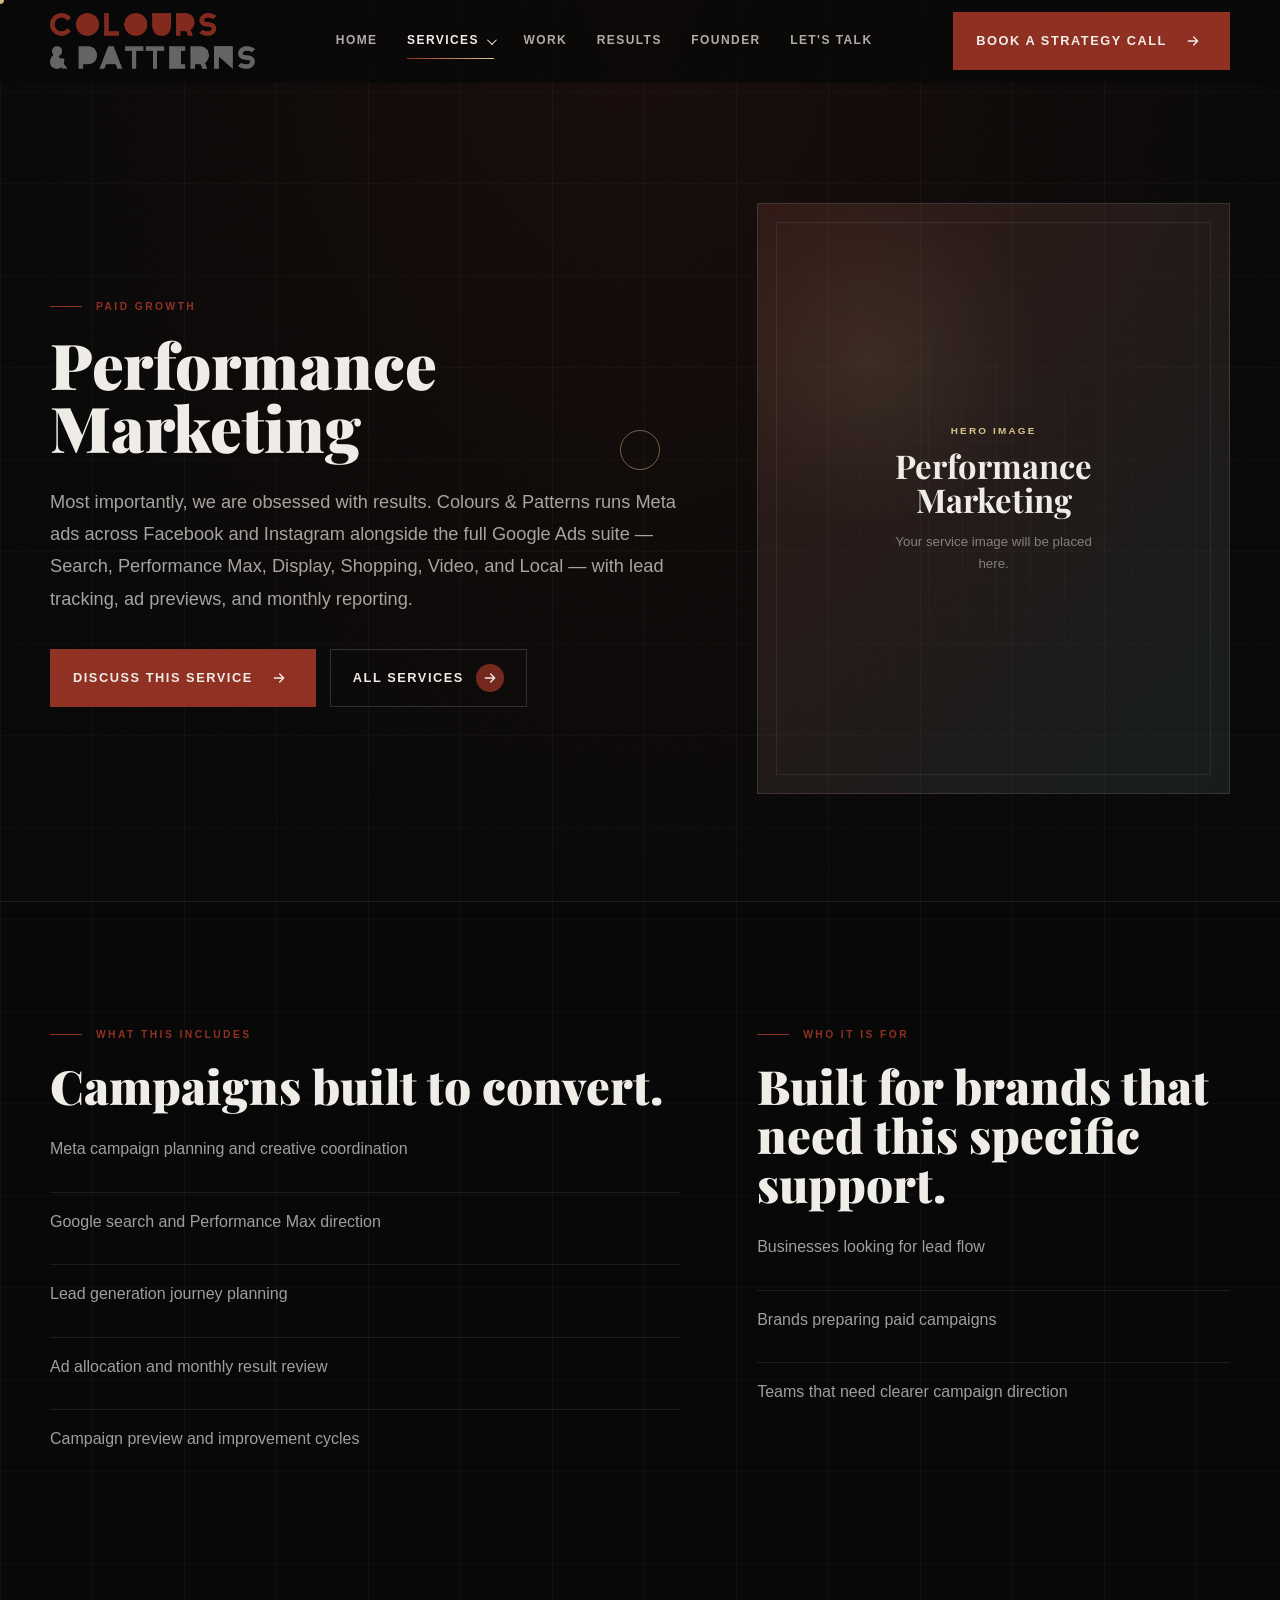
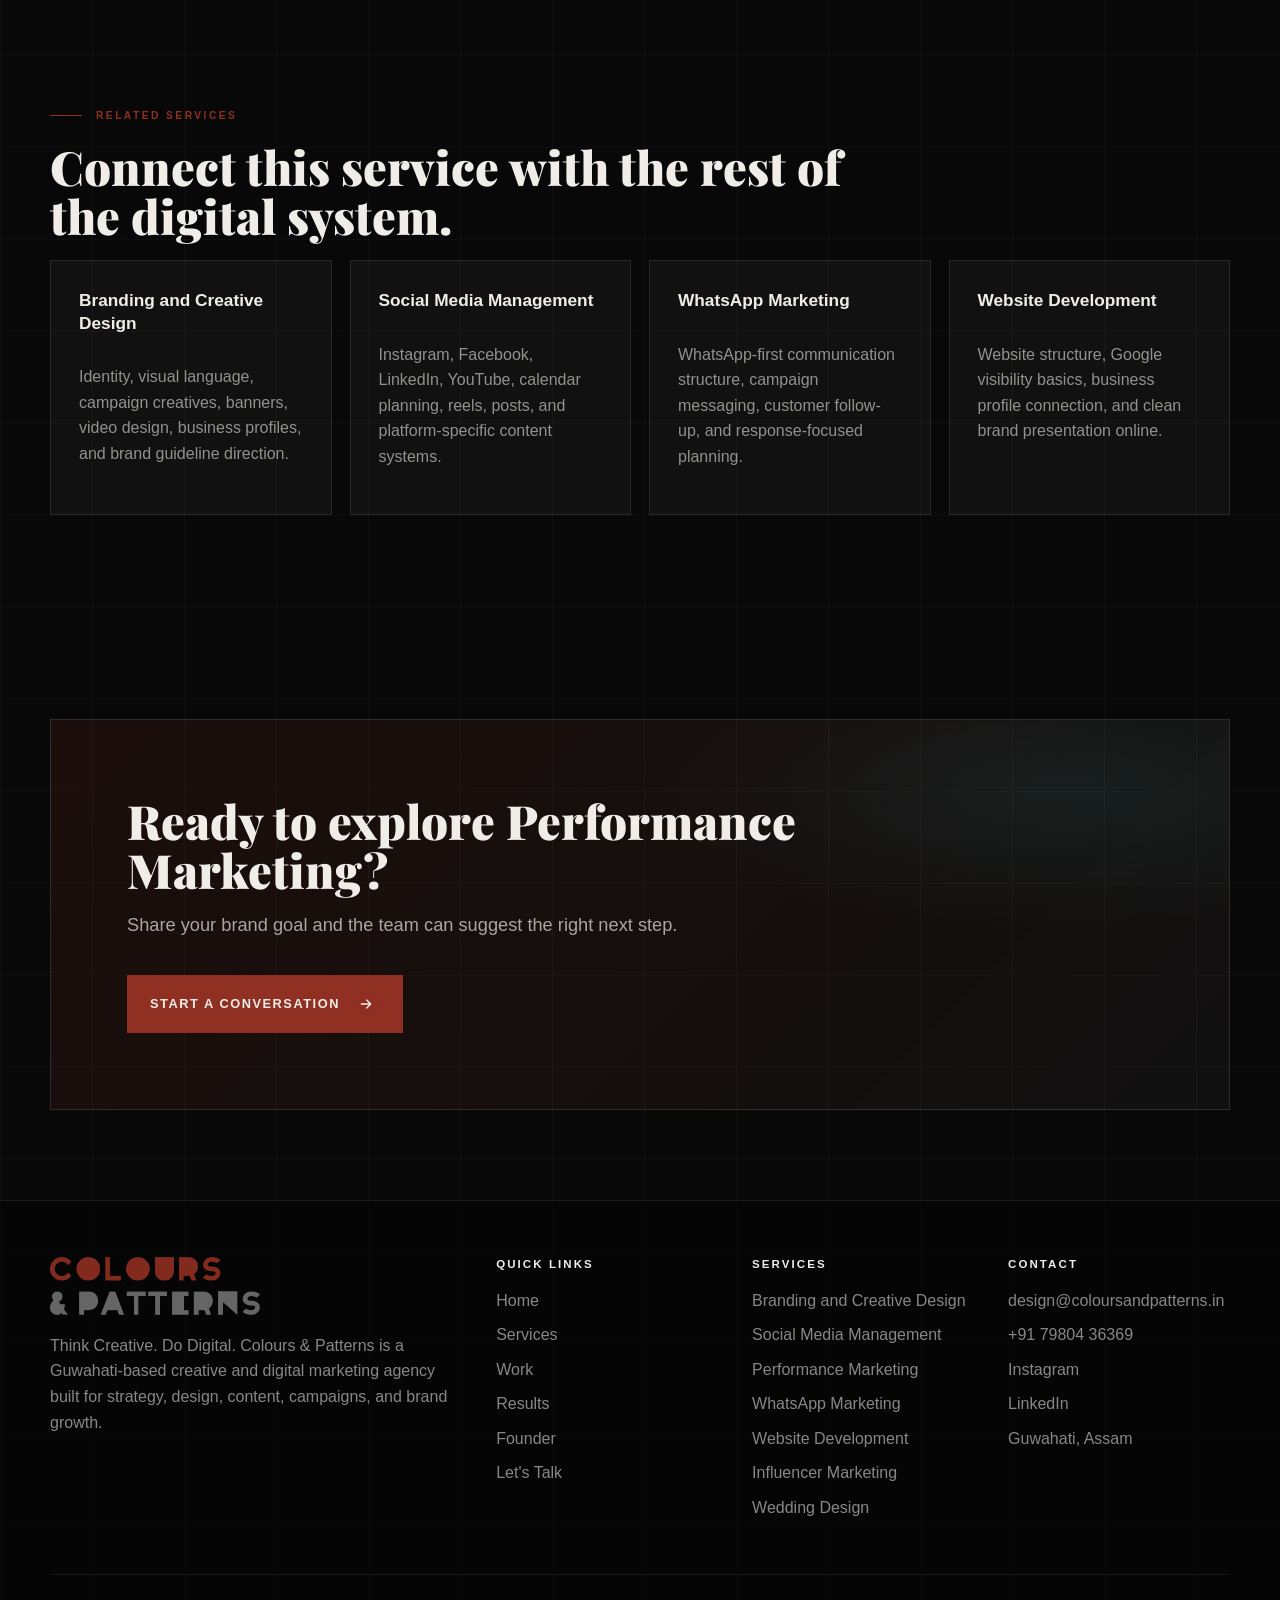
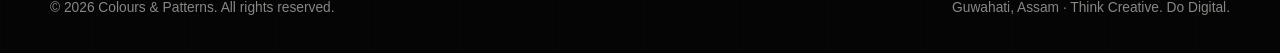
<file: performance-marketing.html>
﻿<!DOCTYPE html>
<html lang="en">
<head>
  <meta charset="UTF-8">
  <meta name="viewport" content="width=device-width, initial-scale=1.0">
  <title>Performance Marketing | Colours & Patterns</title>
  <meta name="description" content="Meta Ads and Google Ads performance marketing by Colours & Patterns, a Guwahati digital marketing agency.">
  <meta name="theme-color" content="#080808">
  <link rel="preload" as="image" href="website/logo.png">
  <link rel="preconnect" href="https://fonts.googleapis.com">
  <link rel="preconnect" href="https://fonts.gstatic.com" crossorigin>
  <link href="https://fonts.googleapis.com/css2?family=Playfair+Display:wght@700;800;900&display=swap" rel="stylesheet">
  <link rel="stylesheet" href="site-assets/styles.css">
  <noscript><style>.site-loader{display:none}</style></noscript>
</head>
<body data-page="services">
  <div class="scroll-progress" data-scroll-progress aria-hidden="true"></div>
  <a class="skip-link" href="#main">Skip to content</a>
  <div class="site-loader" data-site-loader role="status" aria-live="polite" aria-label="Loading Colours & Patterns website">
    <div class="loader-panel">
      <img class="loader-logo" src="website/logo.png" alt="Colours & Patterns">
      <p class="loader-tagline">Think Creative. Do Digital.</p>
      <div class="loader-track" aria-hidden="true"><span class="loader-bar"></span></div>
      <span class="loader-status">Preparing the experience</span>
    </div>
  </div>
  <div class="cursor-dot" aria-hidden="true"></div>
  <div class="cursor-ring" aria-hidden="true"></div>
  <header class="site-header" data-header>
    <div class="nav-wrap">
      <a class="brand" href="index.html" aria-label="Colours & Patterns home">
        <img class="brand-logo" src="website/logo.png" alt="Colours & Patterns">
      </a>
      <nav class="nav-links" aria-label="Primary navigation">
        <a href="index.html">Home</a>
        <div class="nav-dropdown" data-services-dropdown>
          <button class="nav-dropdown-toggle is-active" type="button" aria-expanded="false" aria-controls="services-menu" data-services-toggle>
            <span>Services</span><span class="nav-chevron" aria-hidden="true"></span>
          </button>
          <div class="nav-dropdown-menu" id="services-menu" role="menu" aria-label="Service pages">
            <a href="branding-and-creative-design.html" role="menuitem">Branding and Creative Design</a>
            <a href="social-media-management.html" role="menuitem">Social Media Management</a>
            <a href="performance-marketing.html" role="menuitem">Performance Marketing</a>
            <a href="whatsapp-marketing.html" role="menuitem">WhatsApp Marketing</a>
            <a href="website-development.html" role="menuitem">Website Development</a>
            <a href="influencer-marketing.html" role="menuitem">Influencer Marketing</a>
            <a href="wedding-design.html" role="menuitem">Wedding Design</a>
          </div>
        </div>
        <a href="work.html">Work</a>
        <a href="results.html">Results</a>
        <a href="founder.html">Founder</a>
        <a href="lets-talk.html">Let's Talk</a>
      </nav>
      <div class="nav-actions">
        <a class="btn nav-cta primary" href="lets-talk.html"><span>Book a Strategy Call</span><span class="btn-icon" aria-hidden="true"><svg viewBox="0 0 24 24"><path d="M5 12h14M13 6l6 6-6 6" fill="none" stroke="currentColor" stroke-width="2" stroke-linecap="round" stroke-linejoin="round"/></svg></span></a>
        <button class="menu-toggle" type="button" aria-label="Open menu" aria-expanded="false" data-menu-toggle>
          <span></span><span></span><span></span>
        </button>
      </div>
    </div>
  </header>
  <main id="main">
    <section class="hero" aria-labelledby="page-title">
      <div class="container hero-grid">
        <div class="reveal">
          <p class="eyebrow">Paid growth</p>
          <h1 id="page-title">Performance Marketing</h1>
          <p class="lead">Most importantly, we are obsessed with results. Colours & Patterns runs Meta ads across Facebook and Instagram alongside the full Google Ads suite — Search, Performance Max, Display, Shopping, Video, and Local — with lead tracking, ad previews, and monthly reporting.</p>
          <div class="hero-actions"><a class="btn primary" href="lets-talk.html"><span>Discuss This Service</span><span class="btn-icon" aria-hidden="true"><svg viewBox="0 0 24 24"><path d="M5 12h14M13 6l6 6-6 6" fill="none" stroke="currentColor" stroke-width="2" stroke-linecap="round" stroke-linejoin="round"/></svg></span></a> <a class="btn secondary" href="services.html"><span>All Services</span><span class="btn-icon" aria-hidden="true"><svg viewBox="0 0 24 24"><path d="M5 12h14M13 6l6 6-6 6" fill="none" stroke="currentColor" stroke-width="2" stroke-linecap="round" stroke-linejoin="round"/></svg></span></a></div>
        </div>
        <div class="reveal">
          <div class="image-placeholder ratio-portrait">
            <div class="placeholder-inner">
              <span>Hero image</span>
              <strong>Performance Marketing</strong>
              <small>Your service image will be placed here.</small>
            </div>
          </div>
        </div>
      </div>
    </section>
    <section class="section section-divider">
      <div class="container split-grid">
        <div class="reveal">
          <p class="section-kicker">What this includes</p>
          <h2 class="section-title">Campaigns built to convert.</h2>
          <ul class="about-list"><li>Meta campaign planning and creative coordination</li>
<li>Google search and Performance Max direction</li>
<li>Lead generation journey planning</li>
<li>Ad allocation and monthly result review</li>
<li>Campaign preview and improvement cycles</li></ul>
        </div>
        <div class="reveal">
          <p class="section-kicker">Who it is for</p>
          <h2 class="section-title">Built for brands that need this specific support.</h2>
          <ul class="about-list"><li>Businesses looking for lead flow</li>
<li>Brands preparing paid campaigns</li>
<li>Teams that need clearer campaign direction</li></ul>
        </div>
      </div>
    </section>
    <section class="section">
      <div class="container">
        <p class="section-kicker reveal">Related services</p>
        <h2 class="section-title reveal">Connect this service with the rest of the digital system.</h2>
        <div class="link-grid"><a class="link-card reveal" href="branding-and-creative-design.html"><h3>Branding and Creative Design</h3><p>Identity, visual language, campaign creatives, banners, video design, business profiles, and brand guideline direction.</p></a>
<a class="link-card reveal" href="social-media-management.html"><h3>Social Media Management</h3><p>Instagram, Facebook, LinkedIn, YouTube, calendar planning, reels, posts, and platform-specific content systems.</p></a>
<a class="link-card reveal" href="whatsapp-marketing.html"><h3>WhatsApp Marketing</h3><p>WhatsApp-first communication structure, campaign messaging, customer follow-up, and response-focused planning.</p></a>
<a class="link-card reveal" href="website-development.html"><h3>Website Development</h3><p>Website structure, Google visibility basics, business profile connection, and clean brand presentation online.</p></a></div>
      </div>
    </section>
    <section class="section tight"><div class="container"><div class="cta-band reveal"><h2>Ready to explore Performance Marketing?</h2><p class="section-lede">Share your brand goal and the team can suggest the right next step.</p><div class="cta-actions"><a class="btn primary" href="lets-talk.html"><span>Start a Conversation</span><span class="btn-icon" aria-hidden="true"><svg viewBox="0 0 24 24"><path d="M5 12h14M13 6l6 6-6 6" fill="none" stroke="currentColor" stroke-width="2" stroke-linecap="round" stroke-linejoin="round"/></svg></span></a></div></div></div></section>
  </main>
  <footer class="site-footer">
    <div class="container">
      <div class="footer-grid">
        <div>
          <img class="footer-logo" src="website/logo.png" alt="Colours & Patterns">
          <p>Think Creative. Do Digital. Colours & Patterns is a Guwahati-based creative and digital marketing agency built for strategy, design, content, campaigns, and brand growth.</p>
        </div>
        <div>
          <h3>Quick links</h3>
          <a href="index.html">Home</a>
          <a href="services.html">Services</a>
          <a href="work.html">Work</a>
          <a href="results.html">Results</a>
          <a href="founder.html">Founder</a>
          <a href="lets-talk.html">Let's Talk</a>
        </div>
        <div>
          <h3>Services</h3>
          <a href="branding-and-creative-design.html">Branding and Creative Design</a>
          <a href="social-media-management.html">Social Media Management</a>
          <a href="performance-marketing.html">Performance Marketing</a>
          <a href="whatsapp-marketing.html">WhatsApp Marketing</a>
          <a href="website-development.html">Website Development</a>
          <a href="influencer-marketing.html">Influencer Marketing</a>
          <a href="wedding-design.html">Wedding Design</a>
        </div>
        <div>
          <h3>Contact</h3>
          <a href="mailto:design@coloursandpatterns.in">design@coloursandpatterns.in</a>
          <a href="tel:+917980436369">+91 79804 36369</a>
          <a href="https://www.instagram.com/coloursandpatterns_/" target="_blank" rel="noopener">Instagram</a>
          <a href="https://www.linkedin.com/company/coloursandpatternsghy/" target="_blank" rel="noopener">LinkedIn</a>
          <p>Guwahati, Assam</p>
        </div>
      </div>
      <div class="footer-bottom">
        <span>&copy; <span data-year></span> Colours & Patterns. All rights reserved.</span>
        <span>Guwahati, Assam &middot; Think Creative. Do Digital.</span>
      </div>
    </div>
  </footer>
  <script src="site-assets/app.js"></script>
</body>
</html>
</file>
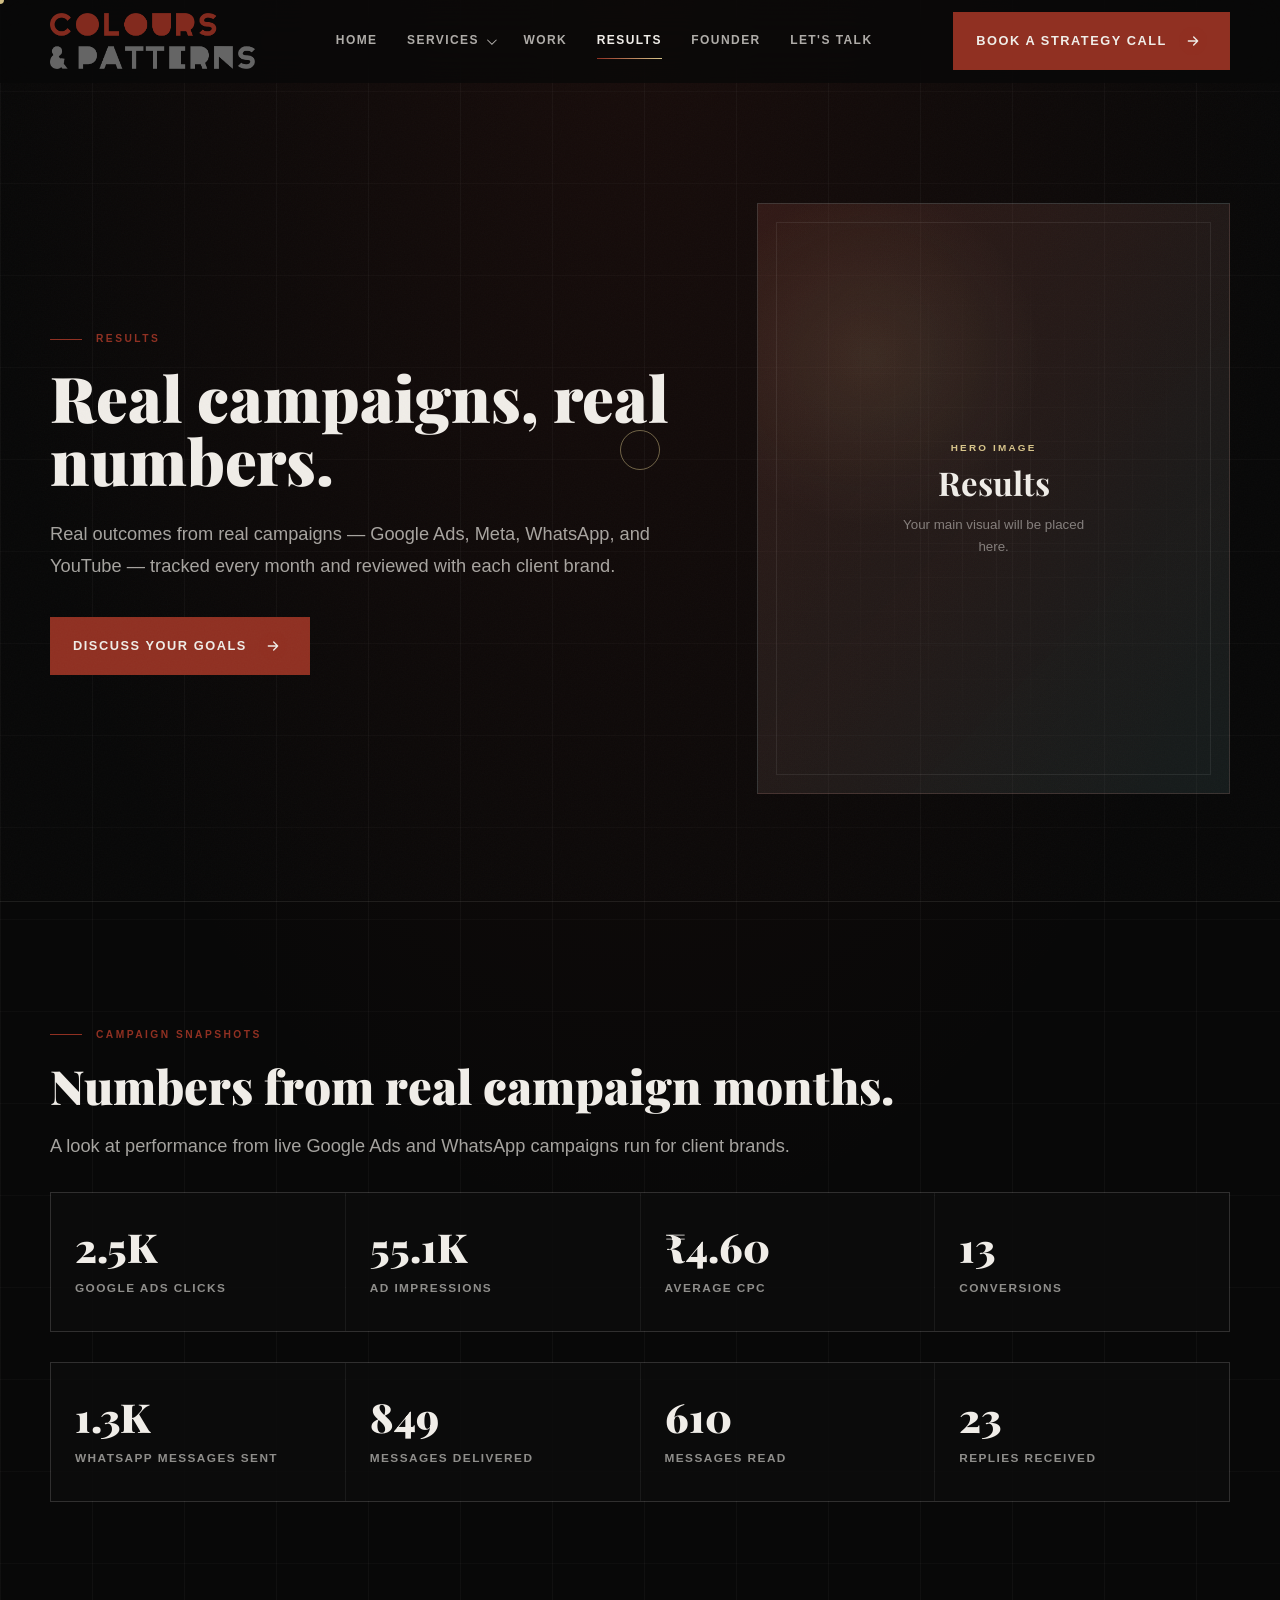
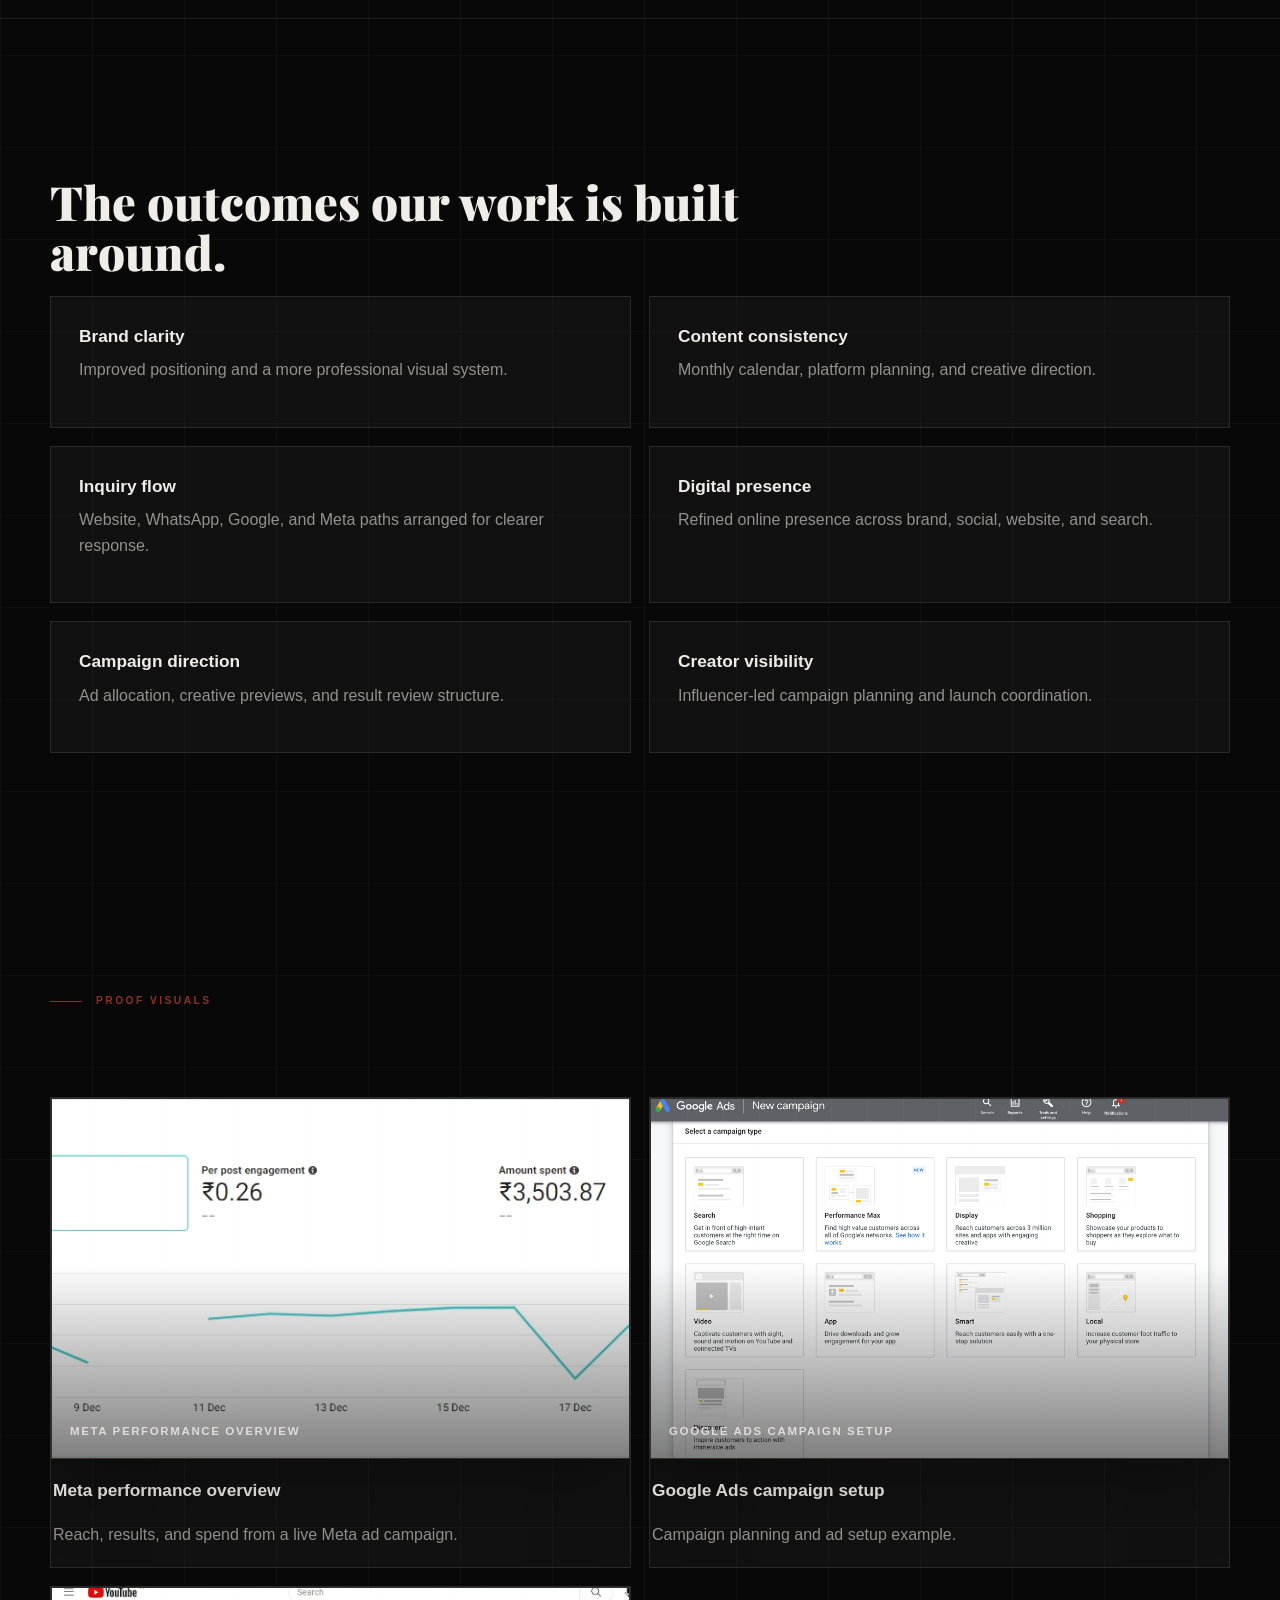
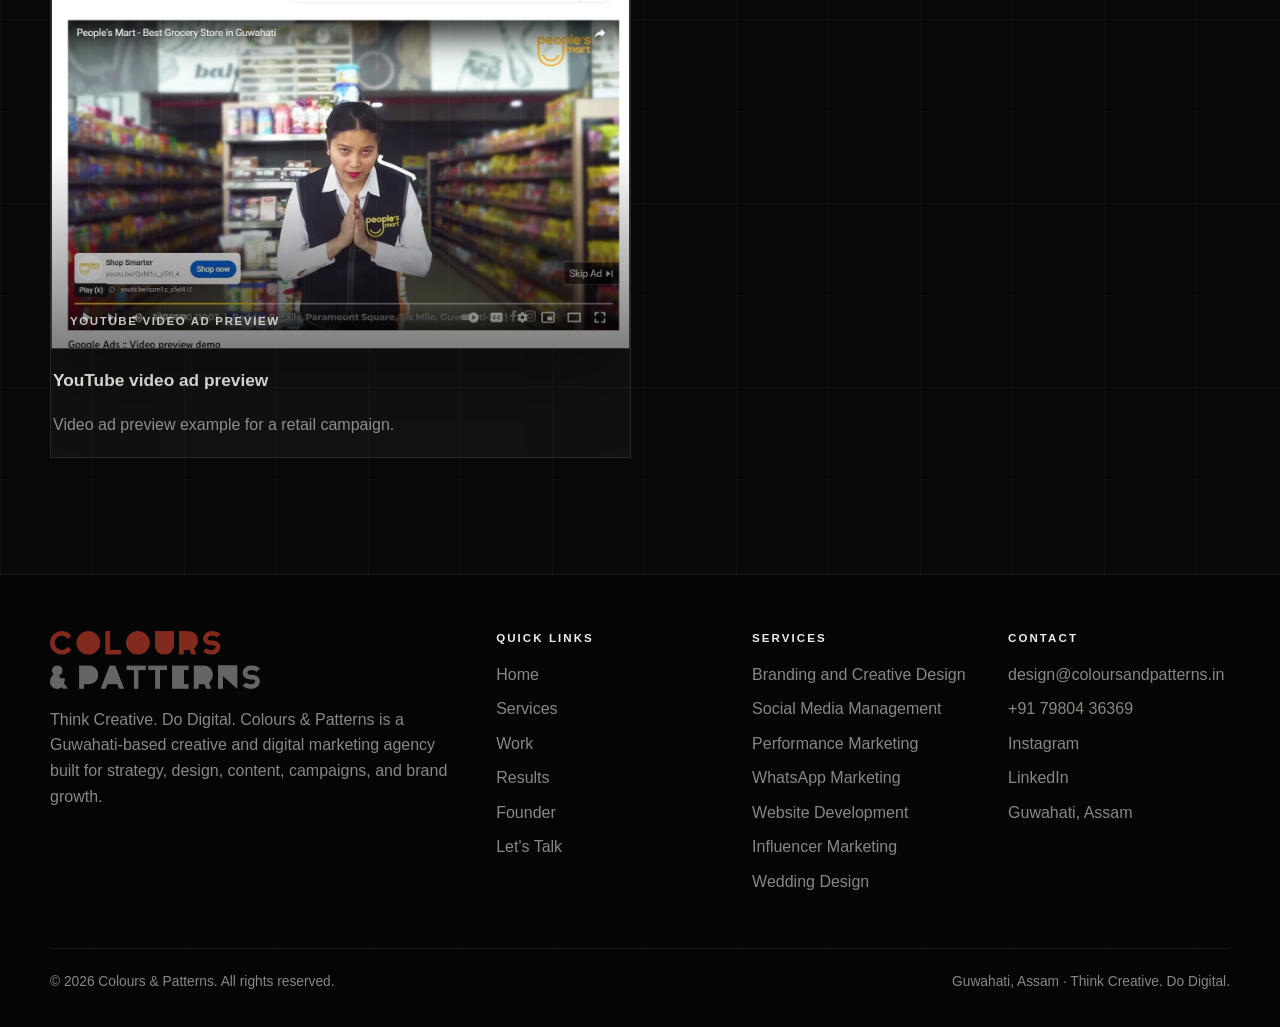
<file: results.html>
﻿<!DOCTYPE html>
<html lang="en">
<head>
  <meta charset="UTF-8">
  <meta name="viewport" content="width=device-width, initial-scale=1.0">
  <title>Results | Colours & Patterns</title>
  <meta name="description" content="Campaign results and impact areas from Colours & Patterns, a Guwahati digital marketing agency.">
  <meta name="theme-color" content="#080808">
  <link rel="preload" as="image" href="website/logo.png">
  <link rel="preconnect" href="https://fonts.googleapis.com">
  <link rel="preconnect" href="https://fonts.gstatic.com" crossorigin>
  <link href="https://fonts.googleapis.com/css2?family=Playfair+Display:wght@700;800;900&display=swap" rel="stylesheet">
  <link rel="stylesheet" href="site-assets/styles.css">
  <noscript><style>.site-loader{display:none}</style></noscript>
</head>
<body data-page="results">
  <div class="scroll-progress" data-scroll-progress aria-hidden="true"></div>
  <a class="skip-link" href="#main">Skip to content</a>
  <div class="site-loader" data-site-loader role="status" aria-live="polite" aria-label="Loading Colours & Patterns website">
    <div class="loader-panel">
      <img class="loader-logo" src="website/logo.png" alt="Colours & Patterns">
      <p class="loader-tagline">Think Creative. Do Digital.</p>
      <div class="loader-track" aria-hidden="true"><span class="loader-bar"></span></div>
      <span class="loader-status">Preparing the experience</span>
    </div>
  </div>
  <div class="cursor-dot" aria-hidden="true"></div>
  <div class="cursor-ring" aria-hidden="true"></div>
  <header class="site-header" data-header>
    <div class="nav-wrap">
      <a class="brand" href="index.html" aria-label="Colours & Patterns home">
        <img class="brand-logo" src="website/logo.png" alt="Colours & Patterns">
      </a>
      <nav class="nav-links" aria-label="Primary navigation">
        <a href="index.html">Home</a>
        <div class="nav-dropdown" data-services-dropdown>
          <button class="nav-dropdown-toggle" type="button" aria-expanded="false" aria-controls="services-menu" data-services-toggle>
            <span>Services</span><span class="nav-chevron" aria-hidden="true"></span>
          </button>
          <div class="nav-dropdown-menu" id="services-menu" role="menu" aria-label="Service pages">
            <a href="branding-and-creative-design.html" role="menuitem">Branding and Creative Design</a>
            <a href="social-media-management.html" role="menuitem">Social Media Management</a>
            <a href="performance-marketing.html" role="menuitem">Performance Marketing</a>
            <a href="whatsapp-marketing.html" role="menuitem">WhatsApp Marketing</a>
            <a href="website-development.html" role="menuitem">Website Development</a>
            <a href="influencer-marketing.html" role="menuitem">Influencer Marketing</a>
            <a href="wedding-design.html" role="menuitem">Wedding Design</a>
          </div>
        </div>
        <a href="work.html">Work</a>
        <a class="is-active" href="results.html">Results</a>
        <a href="founder.html">Founder</a>
        <a href="lets-talk.html">Let's Talk</a>
      </nav>
      <div class="nav-actions">
        <a class="btn nav-cta primary" href="lets-talk.html"><span>Book a Strategy Call</span><span class="btn-icon" aria-hidden="true"><svg viewBox="0 0 24 24"><path d="M5 12h14M13 6l6 6-6 6" fill="none" stroke="currentColor" stroke-width="2" stroke-linecap="round" stroke-linejoin="round"/></svg></span></a>
        <button class="menu-toggle" type="button" aria-label="Open menu" aria-expanded="false" data-menu-toggle>
          <span></span><span></span><span></span>
        </button>
      </div>
    </div>
  </header>
  <main id="main">
    <section class="hero" aria-labelledby="page-title">
      <div class="container hero-grid">
        <div class="reveal">
          <p class="eyebrow">Results</p>
          <h1 id="page-title">Real campaigns, real numbers.</h1>
          <p class="lead">Real outcomes from real campaigns — Google Ads, Meta, WhatsApp, and YouTube — tracked every month and reviewed with each client brand.</p>
          <div class="hero-actions"><a class="btn primary" href="lets-talk.html"><span>Discuss Your Goals</span><span class="btn-icon" aria-hidden="true"><svg viewBox="0 0 24 24"><path d="M5 12h14M13 6l6 6-6 6" fill="none" stroke="currentColor" stroke-width="2" stroke-linecap="round" stroke-linejoin="round"/></svg></span></a></div>
        </div>
        <div class="reveal">
          <div class="image-placeholder ratio-portrait">
            <div class="placeholder-inner">
              <span>Hero image</span>
              <strong>Results</strong>
              <small>Your main visual will be placed here.</small>
            </div>
          </div>
        </div>
      </div>
    </section>
    <section class="section section-divider">
      <div class="container">
        <p class="section-kicker reveal">Campaign snapshots</p>
        <h2 class="section-title reveal">Numbers from real campaign months.</h2>
        <p class="section-lede reveal">A look at performance from live Google Ads and WhatsApp campaigns run for client brands.</p>
        <div class="metric-grid reveal">
          <div class="metric"><strong>2.5K</strong><span>Google Ads clicks</span></div>
          <div class="metric"><strong>55.1K</strong><span>Ad impressions</span></div>
          <div class="metric"><strong>&#8377;4.60</strong><span>Average CPC</span></div>
          <div class="metric"><strong>13</strong><span>Conversions</span></div>
        </div>
        <div class="metric-grid reveal">
          <div class="metric"><strong>1.3K</strong><span>WhatsApp messages sent</span></div>
          <div class="metric"><strong>849</strong><span>Messages delivered</span></div>
          <div class="metric"><strong>610</strong><span>Messages read</span></div>
          <div class="metric"><strong>23</strong><span>Replies received</span></div>
        </div>
      </div>
    </section>
    <section class="section section-divider">
      <div class="container">
        <p class="section-kicker reveal">Impact areas</p>
        <h2 class="section-title reveal">The outcomes our work is built around.</h2>
        <div class="results-grid">
          <article class="result-card reveal"><h3>Brand clarity</h3><p>Improved positioning and a more professional visual system.</p></article>
          <article class="result-card reveal"><h3>Content consistency</h3><p>Monthly calendar, platform planning, and creative direction.</p></article>
          <article class="result-card reveal"><h3>Inquiry flow</h3><p>Website, WhatsApp, Google, and Meta paths arranged for clearer response.</p></article>
          <article class="result-card reveal"><h3>Digital presence</h3><p>Refined online presence across brand, social, website, and search.</p></article>
          <article class="result-card reveal"><h3>Campaign direction</h3><p>Ad allocation, creative previews, and result review structure.</p></article>
          <article class="result-card reveal"><h3>Creator visibility</h3><p>Influencer-led campaign planning and launch coordination.</p></article>
        </div>
      </div>
    </section>
    <section class="section">
      <div class="container">
        <p class="section-kicker reveal">Proof visuals</p>
        <h2 class="section-title reveal">Campaign and reporting snapshots.</h2>
        <div class="work-grid"><article class="work-card reveal">
  <!-- Results image from company PDF -->
<figure class="image-frame ratio-wide">
  <img src="site-assets/pdf-images/pdf-jpeg-027.jpg" alt="Performance overview screenshot from the Colours and Patterns company profile" loading="lazy">
  <figcaption>Meta performance overview</figcaption>
</figure>
  <div class="work-copy"><h3>Meta performance overview</h3><p>Reach, results, and spend from a live Meta ad campaign.</p></div>
</article>
<article class="work-card reveal">
  <!-- Results image from company PDF -->
<figure class="image-frame ratio-wide">
  <img src="site-assets/pdf-images/pdf-jpeg-029.jpg" alt="Google Ads campaign setup screenshot from the Colours and Patterns profile" loading="lazy">
  <figcaption>Google Ads campaign setup</figcaption>
</figure>
  <div class="work-copy"><h3>Google Ads campaign setup</h3><p>Campaign planning and ad setup example.</p></div>
</article>
<article class="work-card reveal">
  <!-- Results image from company PDF -->
<figure class="image-frame ratio-wide">
  <img src="site-assets/pdf-images/pdf-jpeg-035.jpg" alt="YouTube Google Ads video preview shown in the company profile" loading="lazy">
  <figcaption>YouTube video ad preview</figcaption>
</figure>
  <div class="work-copy"><h3>YouTube video ad preview</h3><p>Video ad preview example for a retail campaign.</p></div>
</article></div>
      </div>
    </section>
  </main>
  <footer class="site-footer">
    <div class="container">
      <div class="footer-grid">
        <div>
          <img class="footer-logo" src="website/logo.png" alt="Colours & Patterns">
          <p>Think Creative. Do Digital. Colours & Patterns is a Guwahati-based creative and digital marketing agency built for strategy, design, content, campaigns, and brand growth.</p>
        </div>
        <div>
          <h3>Quick links</h3>
          <a href="index.html">Home</a>
          <a href="services.html">Services</a>
          <a href="work.html">Work</a>
          <a href="results.html">Results</a>
          <a href="founder.html">Founder</a>
          <a href="lets-talk.html">Let's Talk</a>
        </div>
        <div>
          <h3>Services</h3>
          <a href="branding-and-creative-design.html">Branding and Creative Design</a>
          <a href="social-media-management.html">Social Media Management</a>
          <a href="performance-marketing.html">Performance Marketing</a>
          <a href="whatsapp-marketing.html">WhatsApp Marketing</a>
          <a href="website-development.html">Website Development</a>
          <a href="influencer-marketing.html">Influencer Marketing</a>
          <a href="wedding-design.html">Wedding Design</a>
        </div>
        <div>
          <h3>Contact</h3>
          <a href="mailto:design@coloursandpatterns.in">design@coloursandpatterns.in</a>
          <a href="tel:+917980436369">+91 79804 36369</a>
          <a href="https://www.instagram.com/coloursandpatterns_/" target="_blank" rel="noopener">Instagram</a>
          <a href="https://www.linkedin.com/company/coloursandpatternsghy/" target="_blank" rel="noopener">LinkedIn</a>
          <p>Guwahati, Assam</p>
        </div>
      </div>
      <div class="footer-bottom">
        <span>&copy; <span data-year></span> Colours & Patterns. All rights reserved.</span>
        <span>Guwahati, Assam &middot; Think Creative. Do Digital.</span>
      </div>
    </div>
  </footer>
  <script src="site-assets/app.js"></script>
</body>
</html>
</file>
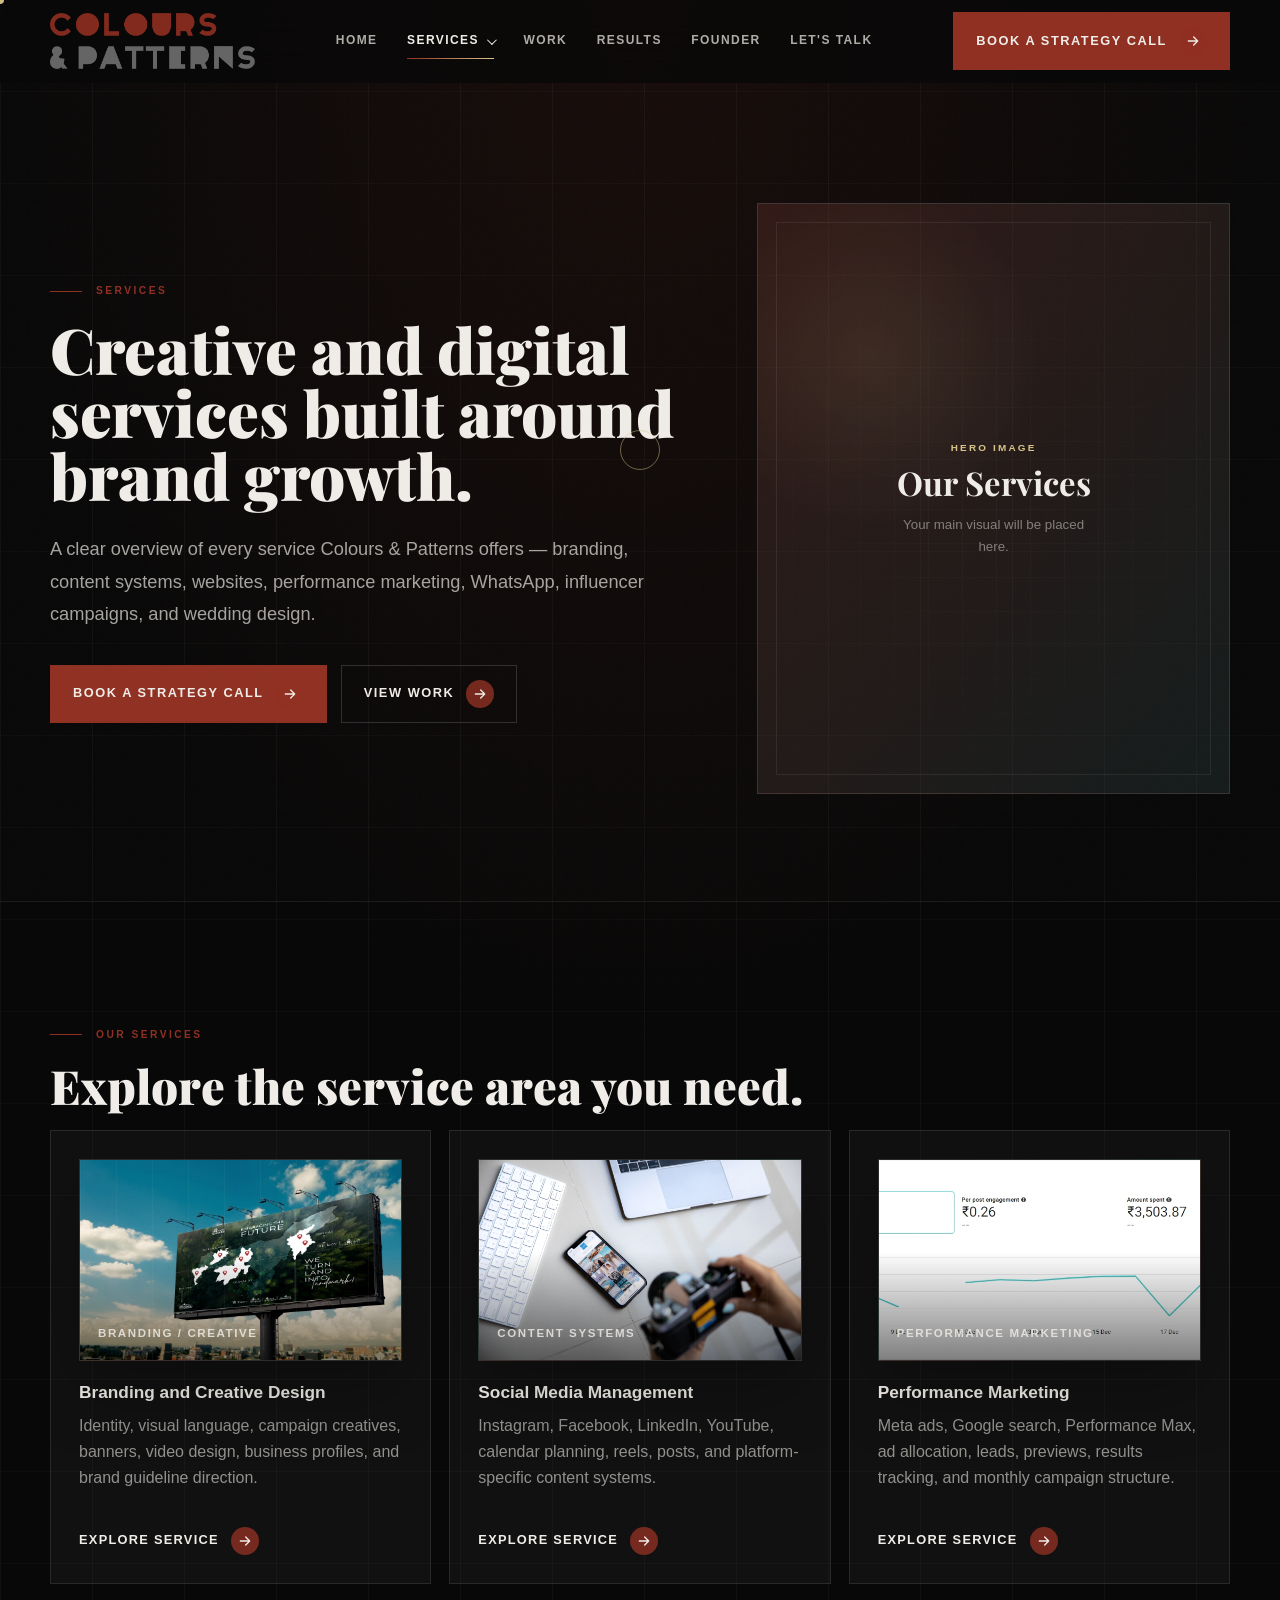
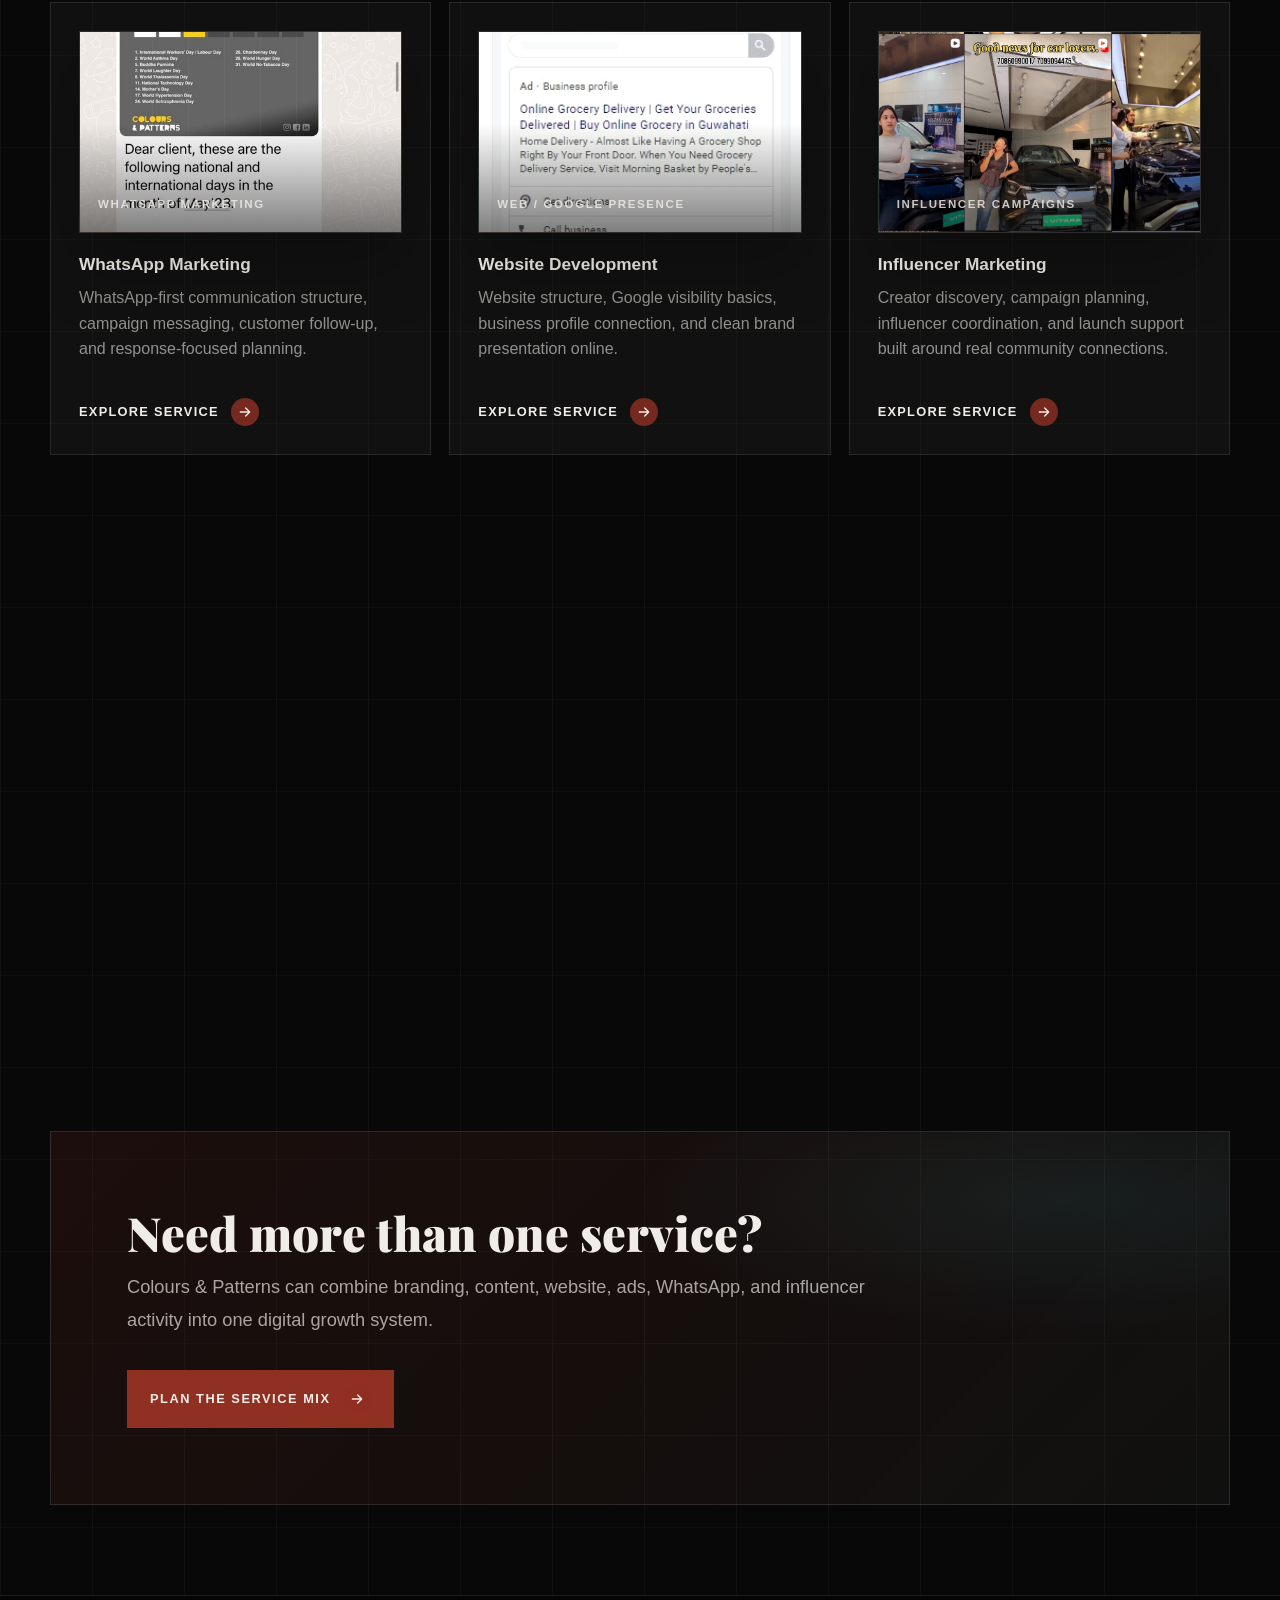
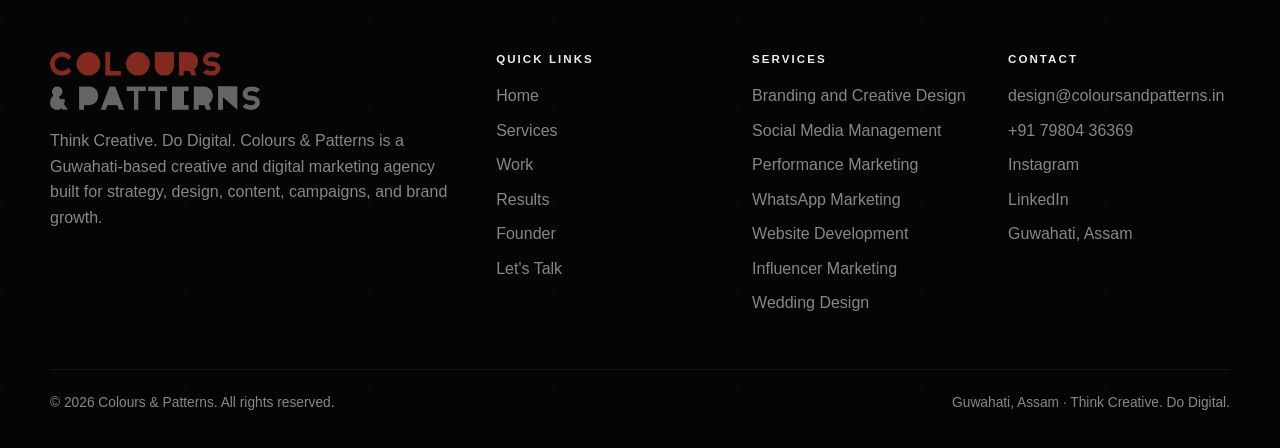
<file: services.html>
﻿<!DOCTYPE html>
<html lang="en">
<head>
  <meta charset="UTF-8">
  <meta name="viewport" content="width=device-width, initial-scale=1.0">
  <title>Services | Colours & Patterns</title>
  <meta name="description" content="Creative and digital marketing services from Colours & Patterns — branding, social media, websites, ads, WhatsApp, and influencer campaigns.">
  <meta name="theme-color" content="#080808">
  <link rel="preload" as="image" href="website/logo.png">
  <link rel="preconnect" href="https://fonts.googleapis.com">
  <link rel="preconnect" href="https://fonts.gstatic.com" crossorigin>
  <link href="https://fonts.googleapis.com/css2?family=Playfair+Display:wght@700;800;900&display=swap" rel="stylesheet">
  <link rel="stylesheet" href="site-assets/styles.css">
  <noscript><style>.site-loader{display:none}</style></noscript>
</head>
<body data-page="services">
  <div class="scroll-progress" data-scroll-progress aria-hidden="true"></div>
  <a class="skip-link" href="#main">Skip to content</a>
  <div class="site-loader" data-site-loader role="status" aria-live="polite" aria-label="Loading Colours & Patterns website">
    <div class="loader-panel">
      <img class="loader-logo" src="website/logo.png" alt="Colours & Patterns">
      <p class="loader-tagline">Think Creative. Do Digital.</p>
      <div class="loader-track" aria-hidden="true"><span class="loader-bar"></span></div>
      <span class="loader-status">Preparing the experience</span>
    </div>
  </div>
  <div class="cursor-dot" aria-hidden="true"></div>
  <div class="cursor-ring" aria-hidden="true"></div>
  <header class="site-header" data-header>
    <div class="nav-wrap">
      <a class="brand" href="index.html" aria-label="Colours & Patterns home">
        <img class="brand-logo" src="website/logo.png" alt="Colours & Patterns">
      </a>
      <nav class="nav-links" aria-label="Primary navigation">
        <a href="index.html">Home</a>
        <div class="nav-dropdown" data-services-dropdown>
          <button class="nav-dropdown-toggle is-active" type="button" aria-expanded="false" aria-controls="services-menu" data-services-toggle>
            <span>Services</span><span class="nav-chevron" aria-hidden="true"></span>
          </button>
          <div class="nav-dropdown-menu" id="services-menu" role="menu" aria-label="Service pages">
            <a href="branding-and-creative-design.html" role="menuitem">Branding and Creative Design</a>
            <a href="social-media-management.html" role="menuitem">Social Media Management</a>
            <a href="performance-marketing.html" role="menuitem">Performance Marketing</a>
            <a href="whatsapp-marketing.html" role="menuitem">WhatsApp Marketing</a>
            <a href="website-development.html" role="menuitem">Website Development</a>
            <a href="influencer-marketing.html" role="menuitem">Influencer Marketing</a>
            <a href="wedding-design.html" role="menuitem">Wedding Design</a>
          </div>
        </div>
        <a href="work.html">Work</a>
        <a href="results.html">Results</a>
        <a href="founder.html">Founder</a>
        <a href="lets-talk.html">Let's Talk</a>
      </nav>
      <div class="nav-actions">
        <a class="btn nav-cta primary" href="lets-talk.html"><span>Book a Strategy Call</span><span class="btn-icon" aria-hidden="true"><svg viewBox="0 0 24 24"><path d="M5 12h14M13 6l6 6-6 6" fill="none" stroke="currentColor" stroke-width="2" stroke-linecap="round" stroke-linejoin="round"/></svg></span></a>
        <button class="menu-toggle" type="button" aria-label="Open menu" aria-expanded="false" data-menu-toggle>
          <span></span><span></span><span></span>
        </button>
      </div>
    </div>
  </header>
  <main id="main">
    <section class="hero" aria-labelledby="page-title">
      <div class="container hero-grid">
        <div class="reveal">
          <p class="eyebrow">Services</p>
          <h1 id="page-title">Creative and digital services built around brand growth.</h1>
          <p class="lead">A clear overview of every service Colours & Patterns offers — branding, content systems, websites, performance marketing, WhatsApp, influencer campaigns, and wedding design.</p>
          <div class="hero-actions"><a class="btn primary" href="lets-talk.html"><span>Book a Strategy Call</span><span class="btn-icon" aria-hidden="true"><svg viewBox="0 0 24 24"><path d="M5 12h14M13 6l6 6-6 6" fill="none" stroke="currentColor" stroke-width="2" stroke-linecap="round" stroke-linejoin="round"/></svg></span></a> <a class="btn secondary" href="work.html"><span>View Work</span><span class="btn-icon" aria-hidden="true"><svg viewBox="0 0 24 24"><path d="M5 12h14M13 6l6 6-6 6" fill="none" stroke="currentColor" stroke-width="2" stroke-linecap="round" stroke-linejoin="round"/></svg></span></a></div>
        </div>
        <div class="reveal">
          <div class="image-placeholder ratio-portrait">
            <div class="placeholder-inner">
              <span>Hero image</span>
              <strong>Our Services</strong>
              <small>Your main visual will be placed here.</small>
            </div>
          </div>
        </div>
      </div>
    </section>
    <section class="section section-divider">
      <div class="container">
        <p class="section-kicker reveal">Our services</p>
        <h2 class="section-title reveal">Explore the service area you need.</h2>
        <div class="service-grid"><article class="service-card reveal">
  <!-- Replace with final service image if preferred -->
<figure class="image-frame ratio-wide">
  <img src="site-assets/pdf-images/pdf-jpeg-007.jpg" alt="Branding and outdoor creative work shown in the Colours and Patterns profile" loading="lazy">
  <figcaption>Branding / Creative</figcaption>
</figure>
  <div>
    <h3>Branding and Creative Design</h3>
    <p>Identity, visual language, campaign creatives, banners, video design, business profiles, and brand guideline direction.</p>
  </div>
  <div class="card-footer"><a class="btn text-link" href="branding-and-creative-design.html"><span>Explore Service</span><span class="btn-icon" aria-hidden="true"><svg viewBox="0 0 24 24"><path d="M5 12h14M13 6l6 6-6 6" fill="none" stroke="currentColor" stroke-width="2" stroke-linecap="round" stroke-linejoin="round"/></svg></span></a></div>
</article>
<article class="service-card reveal">
  <!-- Replace with final service image if preferred -->
<figure class="image-frame ratio-wide">
  <img src="site-assets/pdf-images/pdf-jpeg-047.jpg" alt="Social media content production visual from the Colours and Patterns profile" loading="lazy">
  <figcaption>Content Systems</figcaption>
</figure>
  <div>
    <h3>Social Media Management</h3>
    <p>Instagram, Facebook, LinkedIn, YouTube, calendar planning, reels, posts, and platform-specific content systems.</p>
  </div>
  <div class="card-footer"><a class="btn text-link" href="social-media-management.html"><span>Explore Service</span><span class="btn-icon" aria-hidden="true"><svg viewBox="0 0 24 24"><path d="M5 12h14M13 6l6 6-6 6" fill="none" stroke="currentColor" stroke-width="2" stroke-linecap="round" stroke-linejoin="round"/></svg></span></a></div>
</article>
<article class="service-card reveal">
  <!-- Replace with final service image if preferred -->
<figure class="image-frame ratio-wide">
  <img src="site-assets/pdf-images/pdf-jpeg-027.jpg" alt="Performance overview screenshot from the Colours and Patterns profile" loading="lazy">
  <figcaption>Performance Marketing</figcaption>
</figure>
  <div>
    <h3>Performance Marketing</h3>
    <p>Meta ads, Google search, Performance Max, ad allocation, leads, previews, results tracking, and monthly campaign structure.</p>
  </div>
  <div class="card-footer"><a class="btn text-link" href="performance-marketing.html"><span>Explore Service</span><span class="btn-icon" aria-hidden="true"><svg viewBox="0 0 24 24"><path d="M5 12h14M13 6l6 6-6 6" fill="none" stroke="currentColor" stroke-width="2" stroke-linecap="round" stroke-linejoin="round"/></svg></span></a></div>
</article>
<article class="service-card reveal">
  <!-- Replace with final service image if preferred -->
<figure class="image-frame ratio-wide">
  <img src="site-assets/pdf-images/pdf-jpeg-015.jpg" alt="WhatsApp marketing preview from the Colours and Patterns profile" loading="lazy">
  <figcaption>WhatsApp Marketing</figcaption>
</figure>
  <div>
    <h3>WhatsApp Marketing</h3>
    <p>WhatsApp-first communication structure, campaign messaging, customer follow-up, and response-focused planning.</p>
  </div>
  <div class="card-footer"><a class="btn text-link" href="whatsapp-marketing.html"><span>Explore Service</span><span class="btn-icon" aria-hidden="true"><svg viewBox="0 0 24 24"><path d="M5 12h14M13 6l6 6-6 6" fill="none" stroke="currentColor" stroke-width="2" stroke-linecap="round" stroke-linejoin="round"/></svg></span></a></div>
</article>
<article class="service-card reveal">
  <!-- Replace with final website image if preferred -->
<figure class="image-frame ratio-wide">
  <img src="site-assets/pdf-images/pdf-jpeg-031.jpg" alt="Google business profile preview from the Colours and Patterns profile" loading="lazy">
  <figcaption>Web / Google Presence</figcaption>
</figure>
  <div>
    <h3>Website Development</h3>
    <p>Website structure, Google visibility basics, business profile connection, and clean brand presentation online.</p>
  </div>
  <div class="card-footer"><a class="btn text-link" href="website-development.html"><span>Explore Service</span><span class="btn-icon" aria-hidden="true"><svg viewBox="0 0 24 24"><path d="M5 12h14M13 6l6 6-6 6" fill="none" stroke="currentColor" stroke-width="2" stroke-linecap="round" stroke-linejoin="round"/></svg></span></a></div>
</article>
<article class="service-card reveal">
  <!-- Replace with final service image if preferred -->
<figure class="image-frame ratio-wide">
  <img src="site-assets/pdf-images/pdf-jpeg-049.jpg" alt="Influencer campaign collage from the Colours and Patterns profile" loading="lazy">
  <figcaption>Influencer Campaigns</figcaption>
</figure>
  <div>
    <h3>Influencer Marketing</h3>
    <p>Creator discovery, campaign planning, influencer coordination, and launch support built around real community connections.</p>
  </div>
  <div class="card-footer"><a class="btn text-link" href="influencer-marketing.html"><span>Explore Service</span><span class="btn-icon" aria-hidden="true"><svg viewBox="0 0 24 24"><path d="M5 12h14M13 6l6 6-6 6" fill="none" stroke="currentColor" stroke-width="2" stroke-linecap="round" stroke-linejoin="round"/></svg></span></a></div>
</article>
<article class="service-card reveal">
  <!-- Replace with service-related image -->
<div class="image-placeholder ratio-wide">
  <div class="placeholder-inner">
    <span>Image placeholder</span>
    <strong>Wedding Design</strong>
    <small>Final visual for this service page.</small>
  </div>
</div>
  <div>
    <h3>Wedding Design</h3>
    <p>Premium wedding and event design structure for invitations, digital communication, visual systems, and celebration assets.</p>
  </div>
  <div class="card-footer"><a class="btn text-link" href="wedding-design.html"><span>Explore Service</span><span class="btn-icon" aria-hidden="true"><svg viewBox="0 0 24 24"><path d="M5 12h14M13 6l6 6-6 6" fill="none" stroke="currentColor" stroke-width="2" stroke-linecap="round" stroke-linejoin="round"/></svg></span></a></div>
</article></div>
      </div>
    </section>
    <section class="section tight"><div class="container"><div class="cta-band reveal"><h2>Need more than one service?</h2><p class="section-lede">Colours & Patterns can combine branding, content, website, ads, WhatsApp, and influencer activity into one digital growth system.</p><div class="cta-actions"><a class="btn primary" href="lets-talk.html"><span>Plan the Service Mix</span><span class="btn-icon" aria-hidden="true"><svg viewBox="0 0 24 24"><path d="M5 12h14M13 6l6 6-6 6" fill="none" stroke="currentColor" stroke-width="2" stroke-linecap="round" stroke-linejoin="round"/></svg></span></a></div></div></div></section>
  </main>
  <footer class="site-footer">
    <div class="container">
      <div class="footer-grid">
        <div>
          <img class="footer-logo" src="website/logo.png" alt="Colours & Patterns">
          <p>Think Creative. Do Digital. Colours & Patterns is a Guwahati-based creative and digital marketing agency built for strategy, design, content, campaigns, and brand growth.</p>
        </div>
        <div>
          <h3>Quick links</h3>
          <a href="index.html">Home</a>
          <a href="services.html">Services</a>
          <a href="work.html">Work</a>
          <a href="results.html">Results</a>
          <a href="founder.html">Founder</a>
          <a href="lets-talk.html">Let's Talk</a>
        </div>
        <div>
          <h3>Services</h3>
          <a href="branding-and-creative-design.html">Branding and Creative Design</a>
          <a href="social-media-management.html">Social Media Management</a>
          <a href="performance-marketing.html">Performance Marketing</a>
          <a href="whatsapp-marketing.html">WhatsApp Marketing</a>
          <a href="website-development.html">Website Development</a>
          <a href="influencer-marketing.html">Influencer Marketing</a>
          <a href="wedding-design.html">Wedding Design</a>
        </div>
        <div>
          <h3>Contact</h3>
          <a href="mailto:design@coloursandpatterns.in">design@coloursandpatterns.in</a>
          <a href="tel:+917980436369">+91 79804 36369</a>
          <a href="https://www.instagram.com/coloursandpatterns_/" target="_blank" rel="noopener">Instagram</a>
          <a href="https://www.linkedin.com/company/coloursandpatternsghy/" target="_blank" rel="noopener">LinkedIn</a>
          <p>Guwahati, Assam</p>
        </div>
      </div>
      <div class="footer-bottom">
        <span>&copy; <span data-year></span> Colours & Patterns. All rights reserved.</span>
        <span>Guwahati, Assam &middot; Think Creative. Do Digital.</span>
      </div>
    </div>
  </footer>
  <script src="site-assets/app.js"></script>
</body>
</html>
</file>
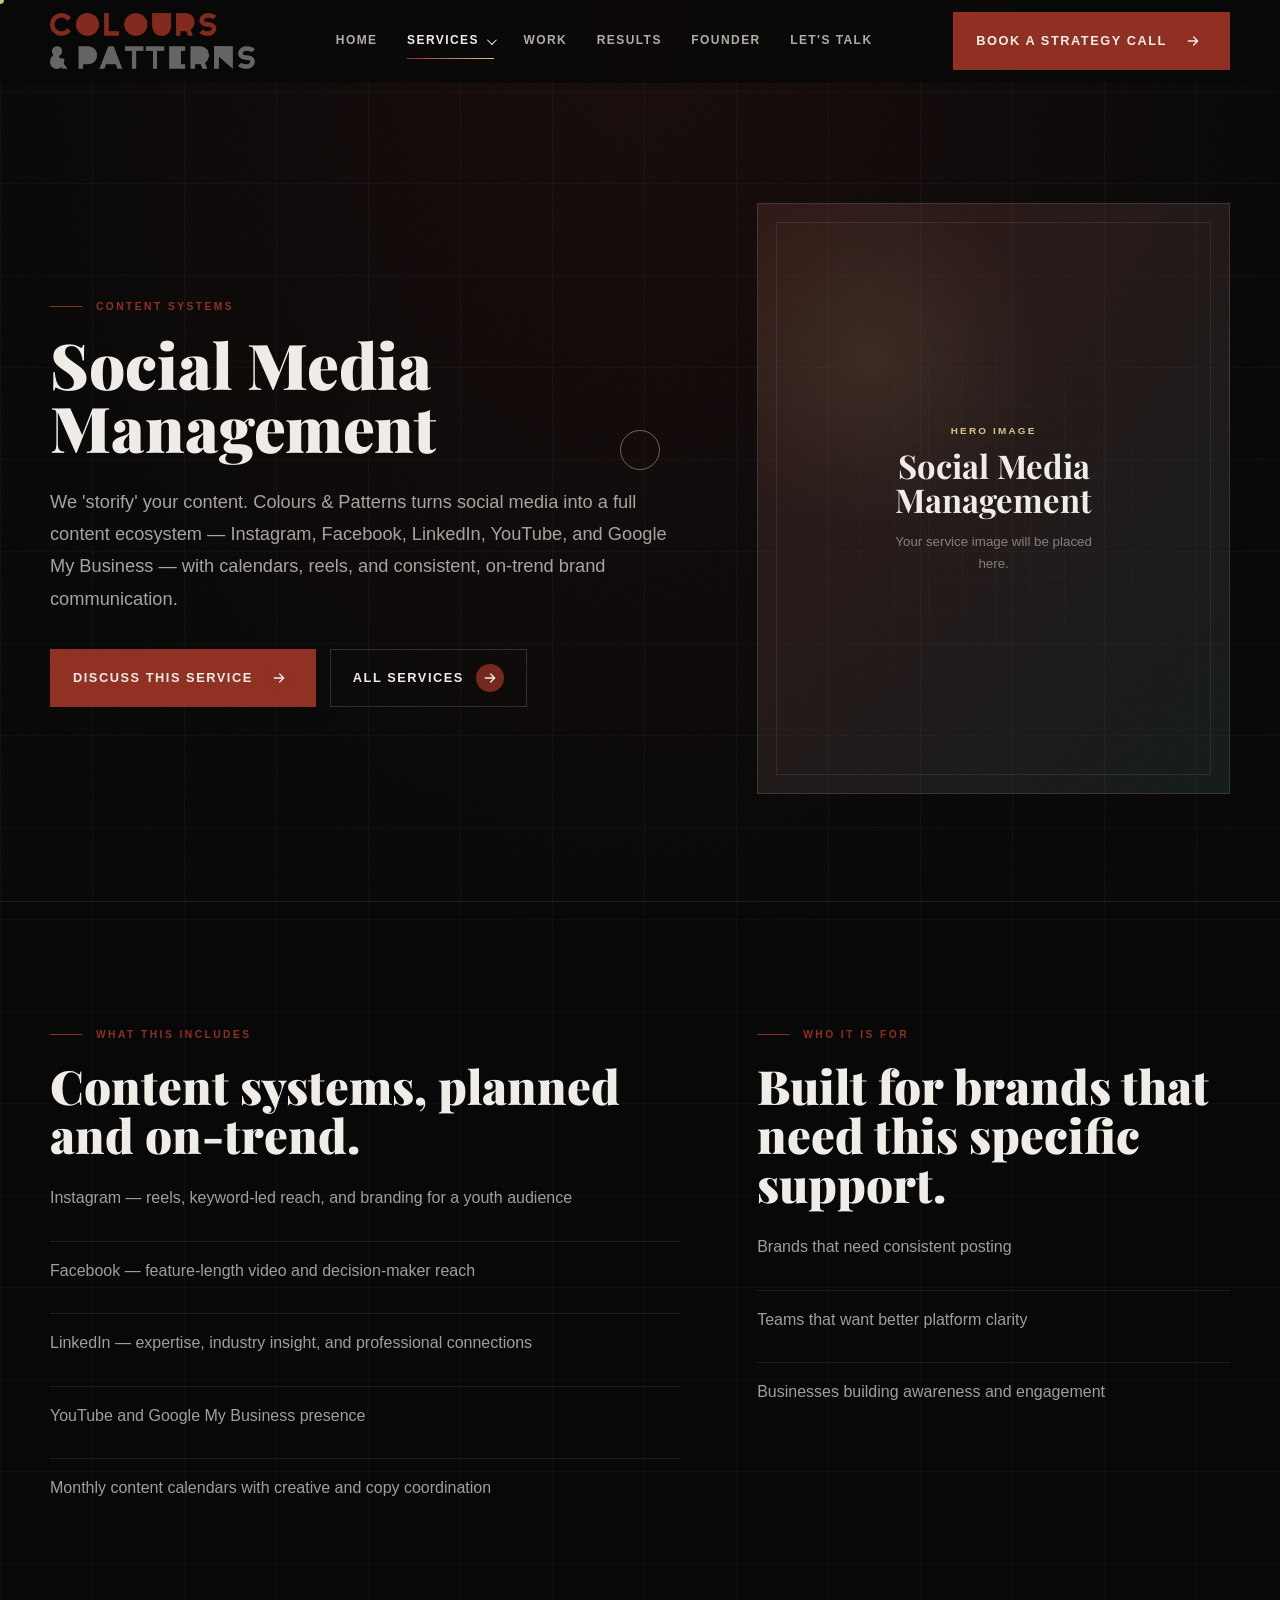
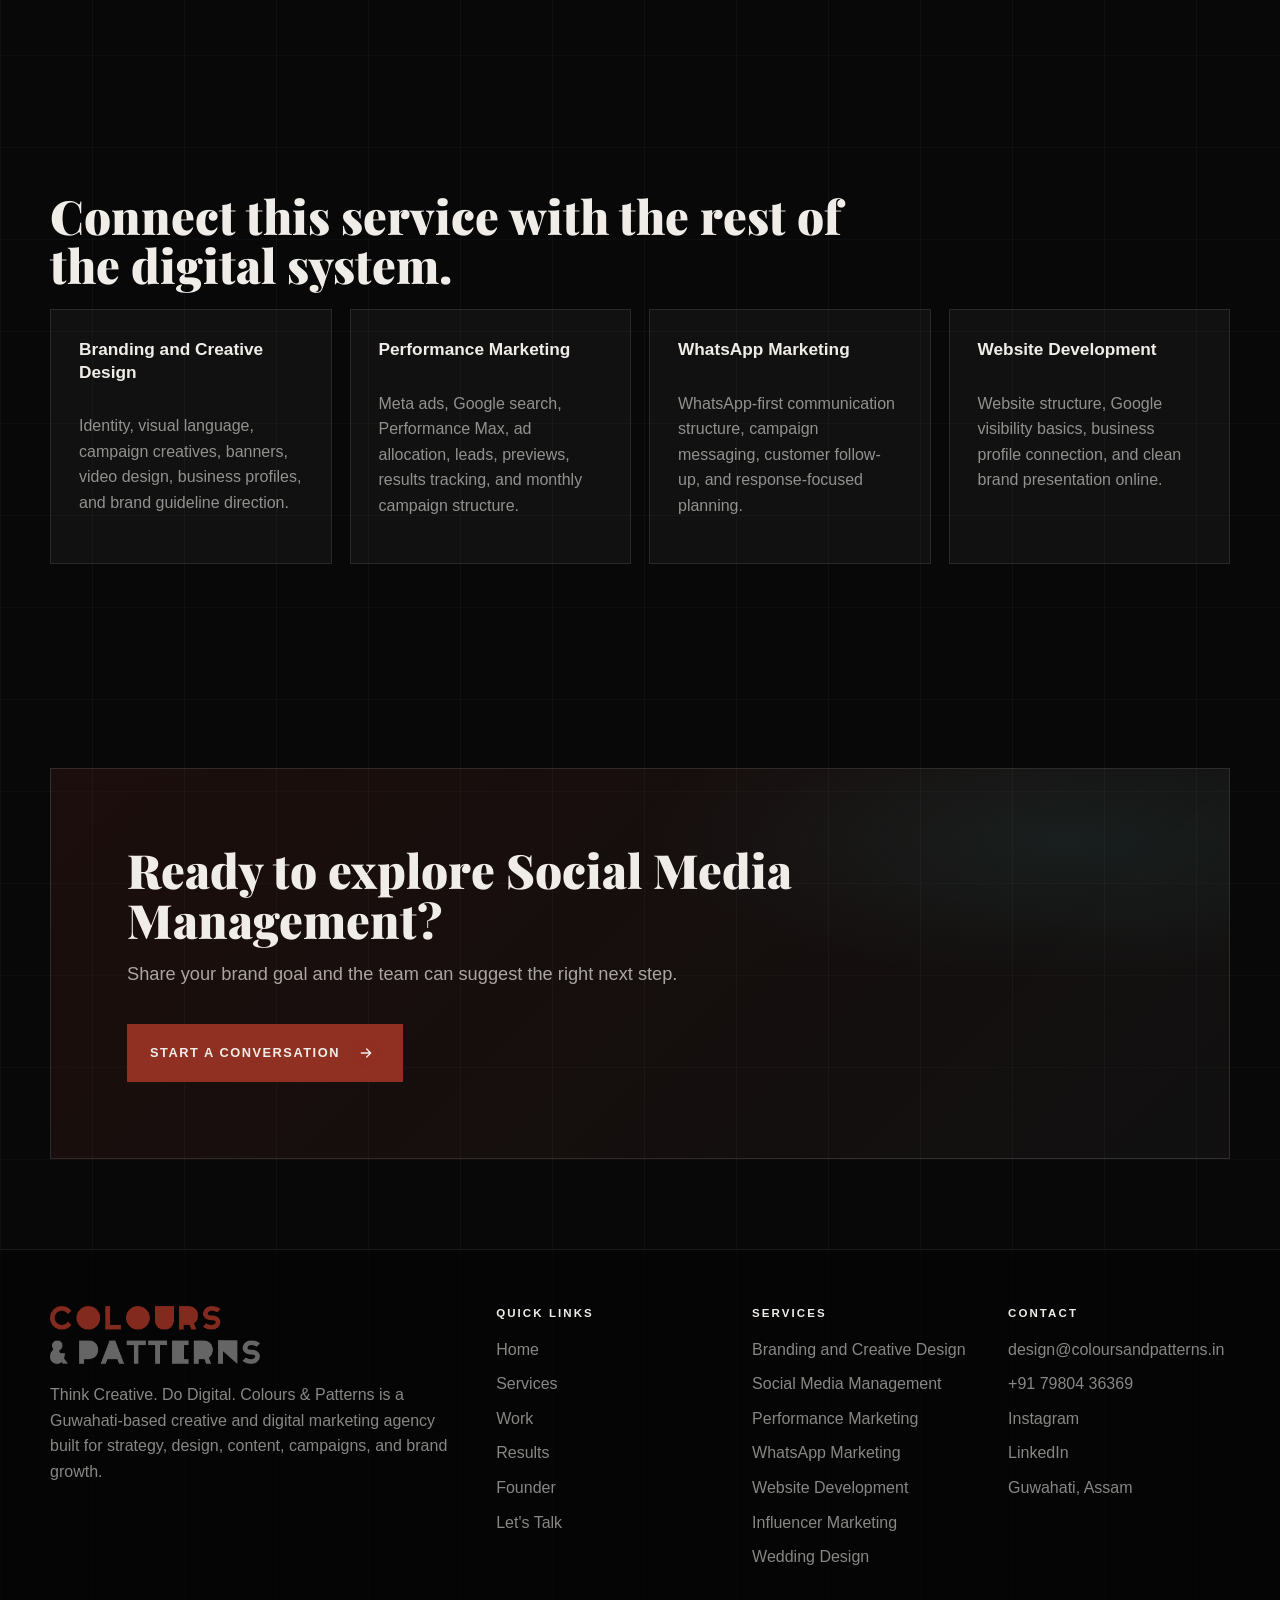
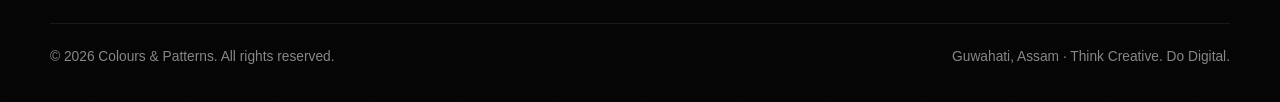
<file: social-media-management.html>
﻿<!DOCTYPE html>
<html lang="en">
<head>
  <meta charset="UTF-8">
  <meta name="viewport" content="width=device-width, initial-scale=1.0">
  <title>Social Media Management | Colours & Patterns</title>
  <meta name="description" content="Instagram, Facebook, LinkedIn, and YouTube content management by Colours & Patterns, a Guwahati creative agency.">
  <meta name="theme-color" content="#080808">
  <link rel="preload" as="image" href="website/logo.png">
  <link rel="preconnect" href="https://fonts.googleapis.com">
  <link rel="preconnect" href="https://fonts.gstatic.com" crossorigin>
  <link href="https://fonts.googleapis.com/css2?family=Playfair+Display:wght@700;800;900&display=swap" rel="stylesheet">
  <link rel="stylesheet" href="site-assets/styles.css">
  <noscript><style>.site-loader{display:none}</style></noscript>
</head>
<body data-page="services">
  <div class="scroll-progress" data-scroll-progress aria-hidden="true"></div>
  <a class="skip-link" href="#main">Skip to content</a>
  <div class="site-loader" data-site-loader role="status" aria-live="polite" aria-label="Loading Colours & Patterns website">
    <div class="loader-panel">
      <img class="loader-logo" src="website/logo.png" alt="Colours & Patterns">
      <p class="loader-tagline">Think Creative. Do Digital.</p>
      <div class="loader-track" aria-hidden="true"><span class="loader-bar"></span></div>
      <span class="loader-status">Preparing the experience</span>
    </div>
  </div>
  <div class="cursor-dot" aria-hidden="true"></div>
  <div class="cursor-ring" aria-hidden="true"></div>
  <header class="site-header" data-header>
    <div class="nav-wrap">
      <a class="brand" href="index.html" aria-label="Colours & Patterns home">
        <img class="brand-logo" src="website/logo.png" alt="Colours & Patterns">
      </a>
      <nav class="nav-links" aria-label="Primary navigation">
        <a href="index.html">Home</a>
        <div class="nav-dropdown" data-services-dropdown>
          <button class="nav-dropdown-toggle is-active" type="button" aria-expanded="false" aria-controls="services-menu" data-services-toggle>
            <span>Services</span><span class="nav-chevron" aria-hidden="true"></span>
          </button>
          <div class="nav-dropdown-menu" id="services-menu" role="menu" aria-label="Service pages">
            <a href="branding-and-creative-design.html" role="menuitem">Branding and Creative Design</a>
            <a href="social-media-management.html" role="menuitem">Social Media Management</a>
            <a href="performance-marketing.html" role="menuitem">Performance Marketing</a>
            <a href="whatsapp-marketing.html" role="menuitem">WhatsApp Marketing</a>
            <a href="website-development.html" role="menuitem">Website Development</a>
            <a href="influencer-marketing.html" role="menuitem">Influencer Marketing</a>
            <a href="wedding-design.html" role="menuitem">Wedding Design</a>
          </div>
        </div>
        <a href="work.html">Work</a>
        <a href="results.html">Results</a>
        <a href="founder.html">Founder</a>
        <a href="lets-talk.html">Let's Talk</a>
      </nav>
      <div class="nav-actions">
        <a class="btn nav-cta primary" href="lets-talk.html"><span>Book a Strategy Call</span><span class="btn-icon" aria-hidden="true"><svg viewBox="0 0 24 24"><path d="M5 12h14M13 6l6 6-6 6" fill="none" stroke="currentColor" stroke-width="2" stroke-linecap="round" stroke-linejoin="round"/></svg></span></a>
        <button class="menu-toggle" type="button" aria-label="Open menu" aria-expanded="false" data-menu-toggle>
          <span></span><span></span><span></span>
        </button>
      </div>
    </div>
  </header>
  <main id="main">
    <section class="hero" aria-labelledby="page-title">
      <div class="container hero-grid">
        <div class="reveal">
          <p class="eyebrow">Content systems</p>
          <h1 id="page-title">Social Media Management</h1>
          <p class="lead">We 'storify' your content. Colours & Patterns turns social media into a full content ecosystem — Instagram, Facebook, LinkedIn, YouTube, and Google My Business — with calendars, reels, and consistent, on-trend brand communication.</p>
          <div class="hero-actions"><a class="btn primary" href="lets-talk.html"><span>Discuss This Service</span><span class="btn-icon" aria-hidden="true"><svg viewBox="0 0 24 24"><path d="M5 12h14M13 6l6 6-6 6" fill="none" stroke="currentColor" stroke-width="2" stroke-linecap="round" stroke-linejoin="round"/></svg></span></a> <a class="btn secondary" href="services.html"><span>All Services</span><span class="btn-icon" aria-hidden="true"><svg viewBox="0 0 24 24"><path d="M5 12h14M13 6l6 6-6 6" fill="none" stroke="currentColor" stroke-width="2" stroke-linecap="round" stroke-linejoin="round"/></svg></span></a></div>
        </div>
        <div class="reveal">
          <div class="image-placeholder ratio-portrait">
            <div class="placeholder-inner">
              <span>Hero image</span>
              <strong>Social Media Management</strong>
              <small>Your service image will be placed here.</small>
            </div>
          </div>
        </div>
      </div>
    </section>
    <section class="section section-divider">
      <div class="container split-grid">
        <div class="reveal">
          <p class="section-kicker">What this includes</p>
          <h2 class="section-title">Content systems, planned and on-trend.</h2>
          <ul class="about-list"><li>Instagram — reels, keyword-led reach, and branding for a youth audience</li>
<li>Facebook — feature-length video and decision-maker reach</li>
<li>LinkedIn — expertise, industry insight, and professional connections</li>
<li>YouTube and Google My Business presence</li>
<li>Monthly content calendars with creative and copy coordination</li></ul>
        </div>
        <div class="reveal">
          <p class="section-kicker">Who it is for</p>
          <h2 class="section-title">Built for brands that need this specific support.</h2>
          <ul class="about-list"><li>Brands that need consistent posting</li>
<li>Teams that want better platform clarity</li>
<li>Businesses building awareness and engagement</li></ul>
        </div>
      </div>
    </section>
    <section class="section">
      <div class="container">
        <p class="section-kicker reveal">Related services</p>
        <h2 class="section-title reveal">Connect this service with the rest of the digital system.</h2>
        <div class="link-grid"><a class="link-card reveal" href="branding-and-creative-design.html"><h3>Branding and Creative Design</h3><p>Identity, visual language, campaign creatives, banners, video design, business profiles, and brand guideline direction.</p></a>
<a class="link-card reveal" href="performance-marketing.html"><h3>Performance Marketing</h3><p>Meta ads, Google search, Performance Max, ad allocation, leads, previews, results tracking, and monthly campaign structure.</p></a>
<a class="link-card reveal" href="whatsapp-marketing.html"><h3>WhatsApp Marketing</h3><p>WhatsApp-first communication structure, campaign messaging, customer follow-up, and response-focused planning.</p></a>
<a class="link-card reveal" href="website-development.html"><h3>Website Development</h3><p>Website structure, Google visibility basics, business profile connection, and clean brand presentation online.</p></a></div>
      </div>
    </section>
    <section class="section tight"><div class="container"><div class="cta-band reveal"><h2>Ready to explore Social Media Management?</h2><p class="section-lede">Share your brand goal and the team can suggest the right next step.</p><div class="cta-actions"><a class="btn primary" href="lets-talk.html"><span>Start a Conversation</span><span class="btn-icon" aria-hidden="true"><svg viewBox="0 0 24 24"><path d="M5 12h14M13 6l6 6-6 6" fill="none" stroke="currentColor" stroke-width="2" stroke-linecap="round" stroke-linejoin="round"/></svg></span></a></div></div></div></section>
  </main>
  <footer class="site-footer">
    <div class="container">
      <div class="footer-grid">
        <div>
          <img class="footer-logo" src="website/logo.png" alt="Colours & Patterns">
          <p>Think Creative. Do Digital. Colours & Patterns is a Guwahati-based creative and digital marketing agency built for strategy, design, content, campaigns, and brand growth.</p>
        </div>
        <div>
          <h3>Quick links</h3>
          <a href="index.html">Home</a>
          <a href="services.html">Services</a>
          <a href="work.html">Work</a>
          <a href="results.html">Results</a>
          <a href="founder.html">Founder</a>
          <a href="lets-talk.html">Let's Talk</a>
        </div>
        <div>
          <h3>Services</h3>
          <a href="branding-and-creative-design.html">Branding and Creative Design</a>
          <a href="social-media-management.html">Social Media Management</a>
          <a href="performance-marketing.html">Performance Marketing</a>
          <a href="whatsapp-marketing.html">WhatsApp Marketing</a>
          <a href="website-development.html">Website Development</a>
          <a href="influencer-marketing.html">Influencer Marketing</a>
          <a href="wedding-design.html">Wedding Design</a>
        </div>
        <div>
          <h3>Contact</h3>
          <a href="mailto:design@coloursandpatterns.in">design@coloursandpatterns.in</a>
          <a href="tel:+917980436369">+91 79804 36369</a>
          <a href="https://www.instagram.com/coloursandpatterns_/" target="_blank" rel="noopener">Instagram</a>
          <a href="https://www.linkedin.com/company/coloursandpatternsghy/" target="_blank" rel="noopener">LinkedIn</a>
          <p>Guwahati, Assam</p>
        </div>
      </div>
      <div class="footer-bottom">
        <span>&copy; <span data-year></span> Colours & Patterns. All rights reserved.</span>
        <span>Guwahati, Assam &middot; Think Creative. Do Digital.</span>
      </div>
    </div>
  </footer>
  <script src="site-assets/app.js"></script>
</body>
</html>
</file>
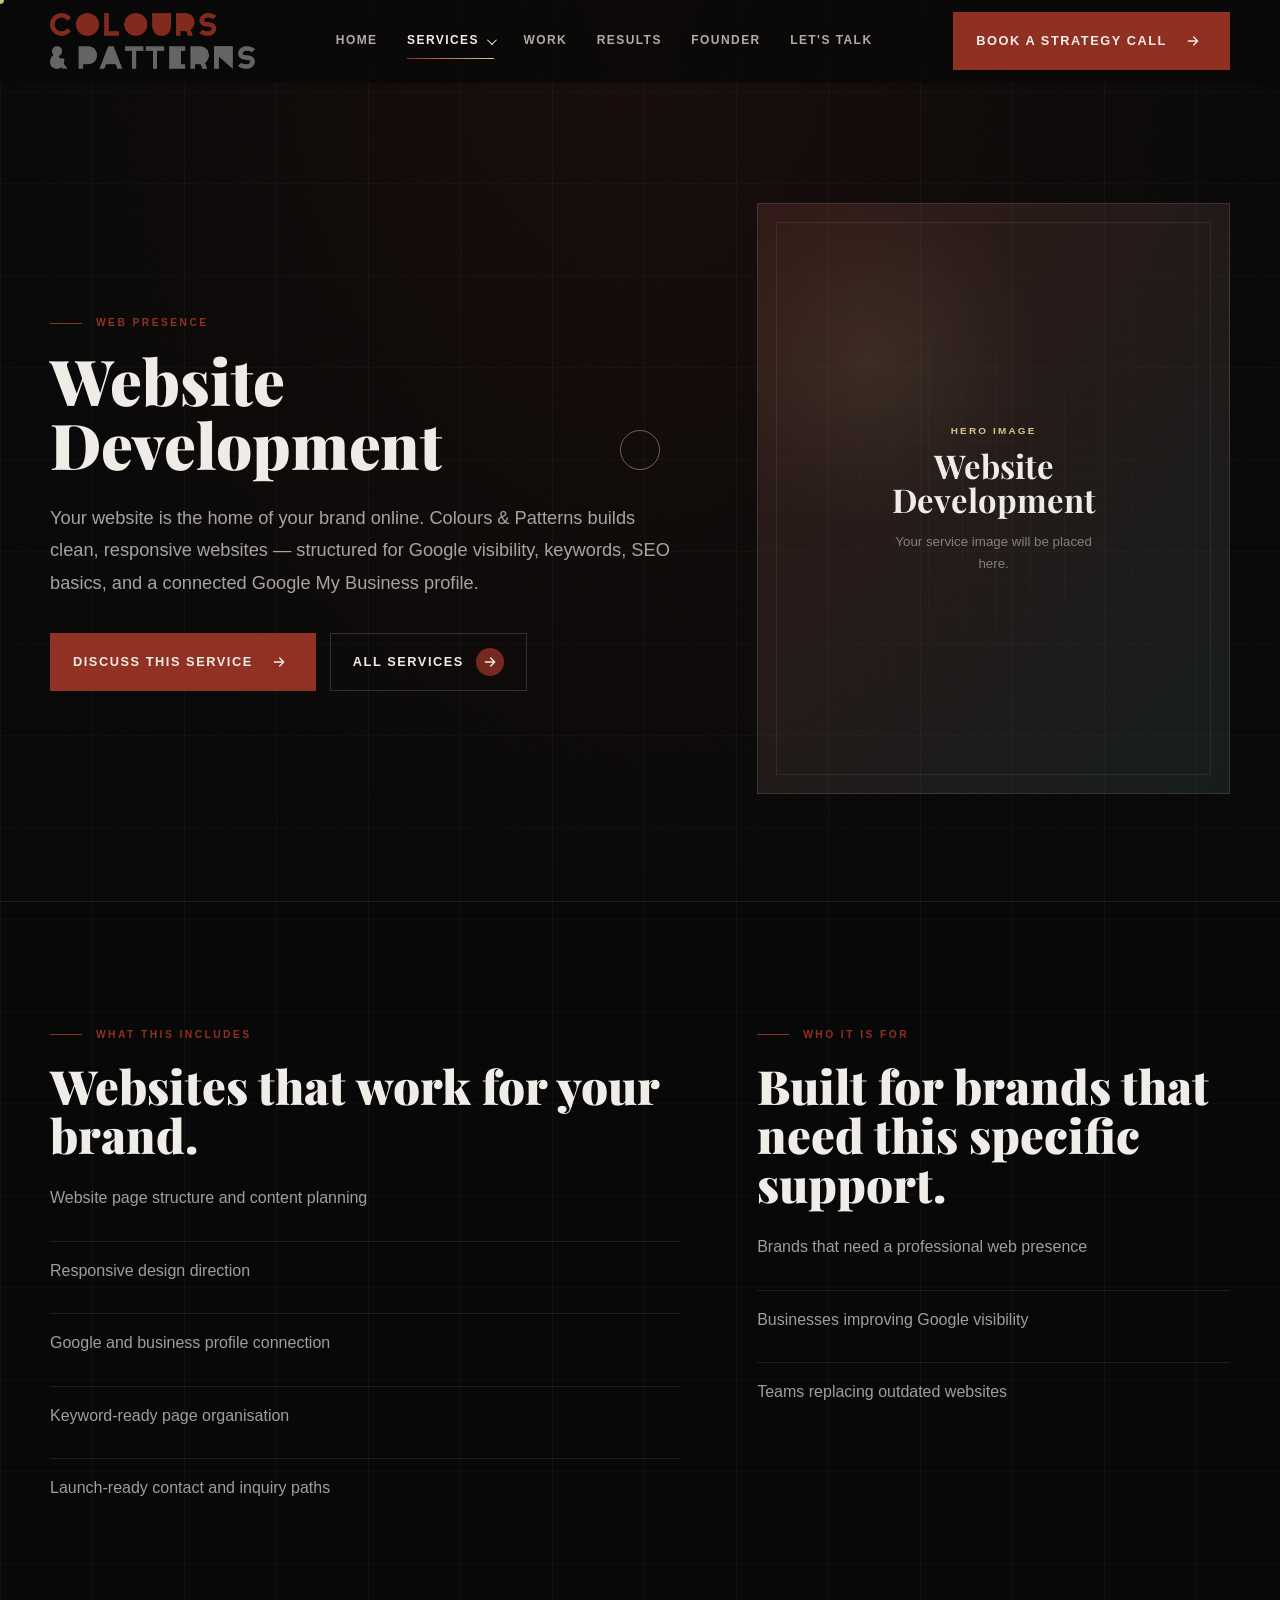
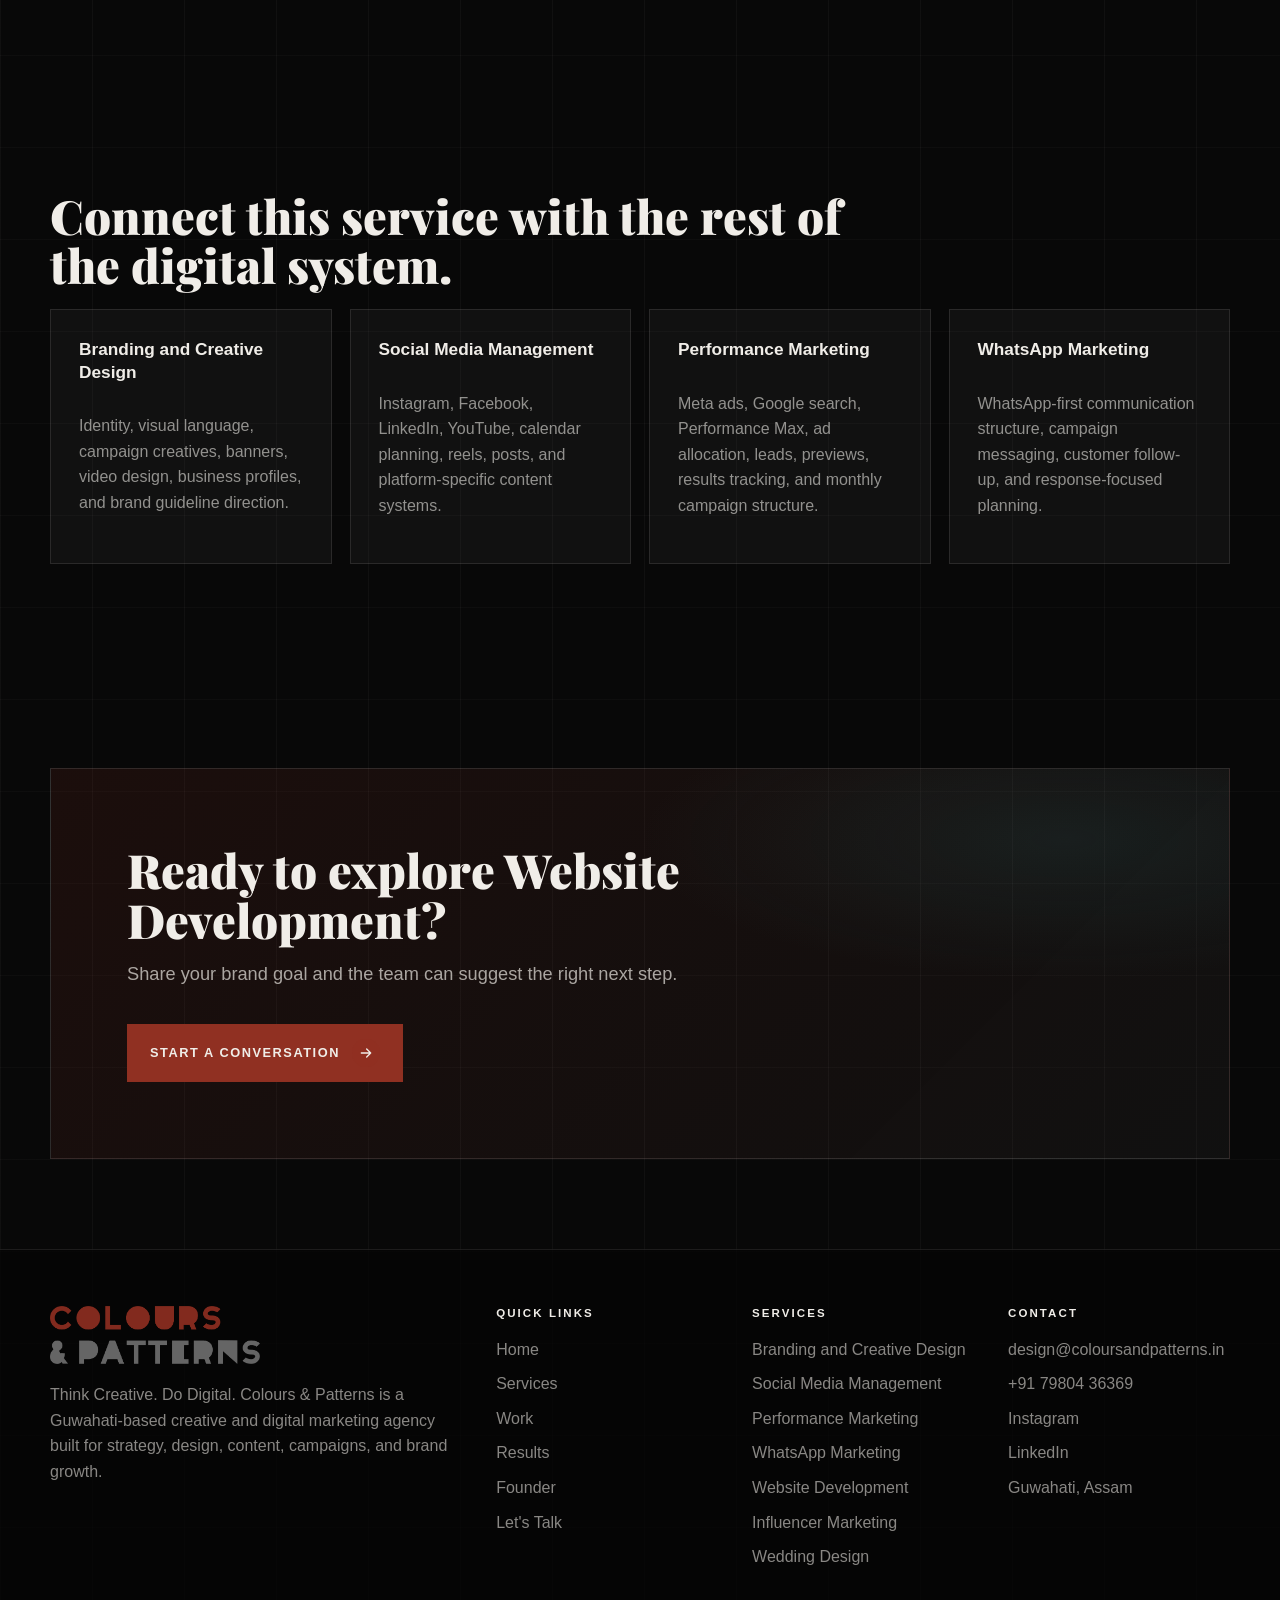
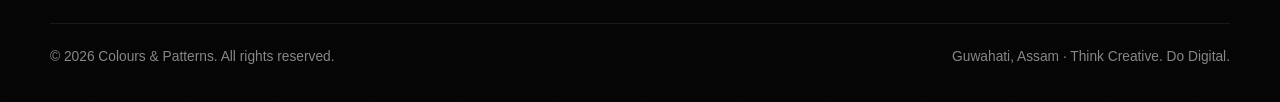
<file: website-development.html>
﻿<!DOCTYPE html>
<html lang="en">
<head>
  <meta charset="UTF-8">
  <meta name="viewport" content="width=device-width, initial-scale=1.0">
  <title>Website Development | Colours & Patterns</title>
  <meta name="description" content="Website development and Google visibility by Colours & Patterns, a Guwahati creative and digital agency.">
  <meta name="theme-color" content="#080808">
  <link rel="preload" as="image" href="website/logo.png">
  <link rel="preconnect" href="https://fonts.googleapis.com">
  <link rel="preconnect" href="https://fonts.gstatic.com" crossorigin>
  <link href="https://fonts.googleapis.com/css2?family=Playfair+Display:wght@700;800;900&display=swap" rel="stylesheet">
  <link rel="stylesheet" href="site-assets/styles.css">
  <noscript><style>.site-loader{display:none}</style></noscript>
</head>
<body data-page="services">
  <div class="scroll-progress" data-scroll-progress aria-hidden="true"></div>
  <a class="skip-link" href="#main">Skip to content</a>
  <div class="site-loader" data-site-loader role="status" aria-live="polite" aria-label="Loading Colours & Patterns website">
    <div class="loader-panel">
      <img class="loader-logo" src="website/logo.png" alt="Colours & Patterns">
      <p class="loader-tagline">Think Creative. Do Digital.</p>
      <div class="loader-track" aria-hidden="true"><span class="loader-bar"></span></div>
      <span class="loader-status">Preparing the experience</span>
    </div>
  </div>
  <div class="cursor-dot" aria-hidden="true"></div>
  <div class="cursor-ring" aria-hidden="true"></div>
  <header class="site-header" data-header>
    <div class="nav-wrap">
      <a class="brand" href="index.html" aria-label="Colours & Patterns home">
        <img class="brand-logo" src="website/logo.png" alt="Colours & Patterns">
      </a>
      <nav class="nav-links" aria-label="Primary navigation">
        <a href="index.html">Home</a>
        <div class="nav-dropdown" data-services-dropdown>
          <button class="nav-dropdown-toggle is-active" type="button" aria-expanded="false" aria-controls="services-menu" data-services-toggle>
            <span>Services</span><span class="nav-chevron" aria-hidden="true"></span>
          </button>
          <div class="nav-dropdown-menu" id="services-menu" role="menu" aria-label="Service pages">
            <a href="branding-and-creative-design.html" role="menuitem">Branding and Creative Design</a>
            <a href="social-media-management.html" role="menuitem">Social Media Management</a>
            <a href="performance-marketing.html" role="menuitem">Performance Marketing</a>
            <a href="whatsapp-marketing.html" role="menuitem">WhatsApp Marketing</a>
            <a href="website-development.html" role="menuitem">Website Development</a>
            <a href="influencer-marketing.html" role="menuitem">Influencer Marketing</a>
            <a href="wedding-design.html" role="menuitem">Wedding Design</a>
          </div>
        </div>
        <a href="work.html">Work</a>
        <a href="results.html">Results</a>
        <a href="founder.html">Founder</a>
        <a href="lets-talk.html">Let's Talk</a>
      </nav>
      <div class="nav-actions">
        <a class="btn nav-cta primary" href="lets-talk.html"><span>Book a Strategy Call</span><span class="btn-icon" aria-hidden="true"><svg viewBox="0 0 24 24"><path d="M5 12h14M13 6l6 6-6 6" fill="none" stroke="currentColor" stroke-width="2" stroke-linecap="round" stroke-linejoin="round"/></svg></span></a>
        <button class="menu-toggle" type="button" aria-label="Open menu" aria-expanded="false" data-menu-toggle>
          <span></span><span></span><span></span>
        </button>
      </div>
    </div>
  </header>
  <main id="main">
    <section class="hero" aria-labelledby="page-title">
      <div class="container hero-grid">
        <div class="reveal">
          <p class="eyebrow">Web presence</p>
          <h1 id="page-title">Website Development</h1>
          <p class="lead">Your website is the home of your brand online. Colours & Patterns builds clean, responsive websites — structured for Google visibility, keywords, SEO basics, and a connected Google My Business profile.</p>
          <div class="hero-actions"><a class="btn primary" href="lets-talk.html"><span>Discuss This Service</span><span class="btn-icon" aria-hidden="true"><svg viewBox="0 0 24 24"><path d="M5 12h14M13 6l6 6-6 6" fill="none" stroke="currentColor" stroke-width="2" stroke-linecap="round" stroke-linejoin="round"/></svg></span></a> <a class="btn secondary" href="services.html"><span>All Services</span><span class="btn-icon" aria-hidden="true"><svg viewBox="0 0 24 24"><path d="M5 12h14M13 6l6 6-6 6" fill="none" stroke="currentColor" stroke-width="2" stroke-linecap="round" stroke-linejoin="round"/></svg></span></a></div>
        </div>
        <div class="reveal">
          <div class="image-placeholder ratio-portrait">
            <div class="placeholder-inner">
              <span>Hero image</span>
              <strong>Website Development</strong>
              <small>Your service image will be placed here.</small>
            </div>
          </div>
        </div>
      </div>
    </section>
    <section class="section section-divider">
      <div class="container split-grid">
        <div class="reveal">
          <p class="section-kicker">What this includes</p>
          <h2 class="section-title">Websites that work for your brand.</h2>
          <ul class="about-list"><li>Website page structure and content planning</li>
<li>Responsive design direction</li>
<li>Google and business profile connection</li>
<li>Keyword-ready page organisation</li>
<li>Launch-ready contact and inquiry paths</li></ul>
        </div>
        <div class="reveal">
          <p class="section-kicker">Who it is for</p>
          <h2 class="section-title">Built for brands that need this specific support.</h2>
          <ul class="about-list"><li>Brands that need a professional web presence</li>
<li>Businesses improving Google visibility</li>
<li>Teams replacing outdated websites</li></ul>
        </div>
      </div>
    </section>
    <section class="section">
      <div class="container">
        <p class="section-kicker reveal">Related services</p>
        <h2 class="section-title reveal">Connect this service with the rest of the digital system.</h2>
        <div class="link-grid"><a class="link-card reveal" href="branding-and-creative-design.html"><h3>Branding and Creative Design</h3><p>Identity, visual language, campaign creatives, banners, video design, business profiles, and brand guideline direction.</p></a>
<a class="link-card reveal" href="social-media-management.html"><h3>Social Media Management</h3><p>Instagram, Facebook, LinkedIn, YouTube, calendar planning, reels, posts, and platform-specific content systems.</p></a>
<a class="link-card reveal" href="performance-marketing.html"><h3>Performance Marketing</h3><p>Meta ads, Google search, Performance Max, ad allocation, leads, previews, results tracking, and monthly campaign structure.</p></a>
<a class="link-card reveal" href="whatsapp-marketing.html"><h3>WhatsApp Marketing</h3><p>WhatsApp-first communication structure, campaign messaging, customer follow-up, and response-focused planning.</p></a></div>
      </div>
    </section>
    <section class="section tight"><div class="container"><div class="cta-band reveal"><h2>Ready to explore Website Development?</h2><p class="section-lede">Share your brand goal and the team can suggest the right next step.</p><div class="cta-actions"><a class="btn primary" href="lets-talk.html"><span>Start a Conversation</span><span class="btn-icon" aria-hidden="true"><svg viewBox="0 0 24 24"><path d="M5 12h14M13 6l6 6-6 6" fill="none" stroke="currentColor" stroke-width="2" stroke-linecap="round" stroke-linejoin="round"/></svg></span></a></div></div></div></section>
  </main>
  <footer class="site-footer">
    <div class="container">
      <div class="footer-grid">
        <div>
          <img class="footer-logo" src="website/logo.png" alt="Colours & Patterns">
          <p>Think Creative. Do Digital. Colours & Patterns is a Guwahati-based creative and digital marketing agency built for strategy, design, content, campaigns, and brand growth.</p>
        </div>
        <div>
          <h3>Quick links</h3>
          <a href="index.html">Home</a>
          <a href="services.html">Services</a>
          <a href="work.html">Work</a>
          <a href="results.html">Results</a>
          <a href="founder.html">Founder</a>
          <a href="lets-talk.html">Let's Talk</a>
        </div>
        <div>
          <h3>Services</h3>
          <a href="branding-and-creative-design.html">Branding and Creative Design</a>
          <a href="social-media-management.html">Social Media Management</a>
          <a href="performance-marketing.html">Performance Marketing</a>
          <a href="whatsapp-marketing.html">WhatsApp Marketing</a>
          <a href="website-development.html">Website Development</a>
          <a href="influencer-marketing.html">Influencer Marketing</a>
          <a href="wedding-design.html">Wedding Design</a>
        </div>
        <div>
          <h3>Contact</h3>
          <a href="mailto:design@coloursandpatterns.in">design@coloursandpatterns.in</a>
          <a href="tel:+917980436369">+91 79804 36369</a>
          <a href="https://www.instagram.com/coloursandpatterns_/" target="_blank" rel="noopener">Instagram</a>
          <a href="https://www.linkedin.com/company/coloursandpatternsghy/" target="_blank" rel="noopener">LinkedIn</a>
          <p>Guwahati, Assam</p>
        </div>
      </div>
      <div class="footer-bottom">
        <span>&copy; <span data-year></span> Colours & Patterns. All rights reserved.</span>
        <span>Guwahati, Assam &middot; Think Creative. Do Digital.</span>
      </div>
    </div>
  </footer>
  <script src="site-assets/app.js"></script>
</body>
</html>
</file>
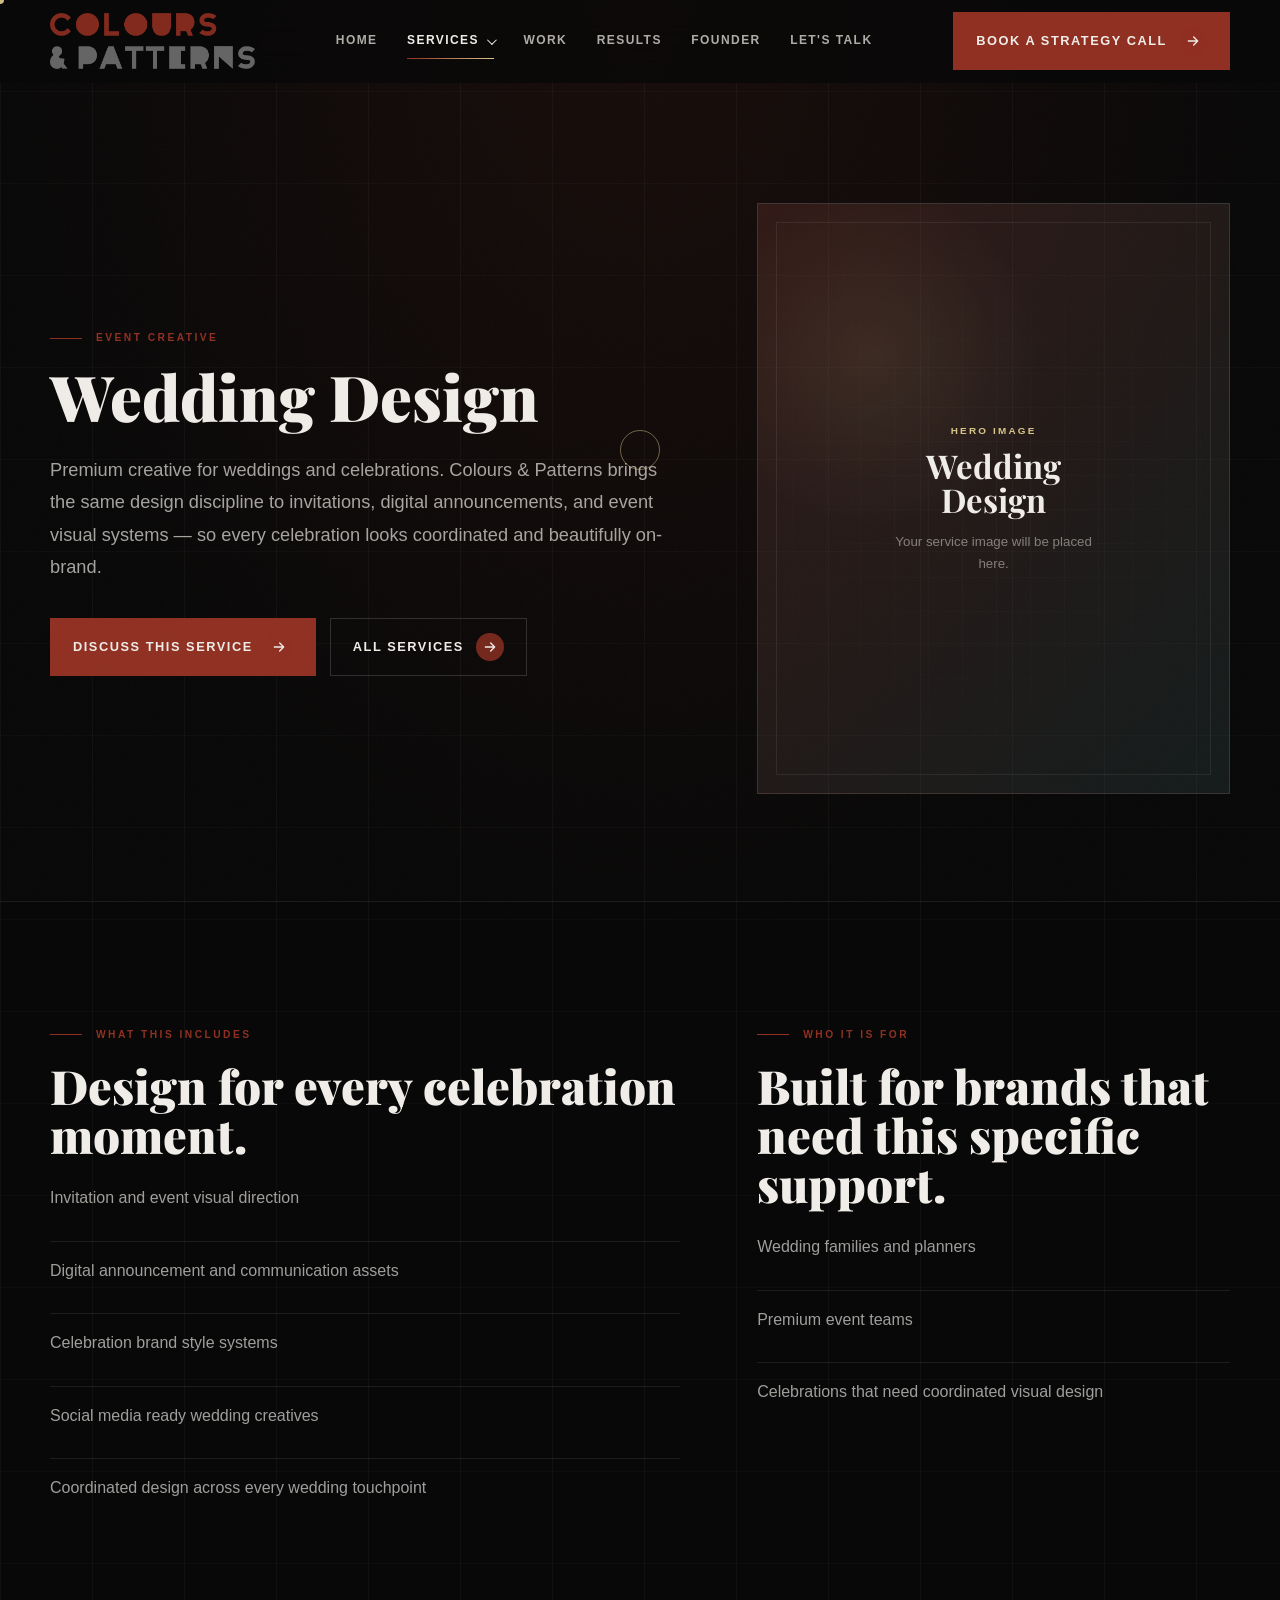
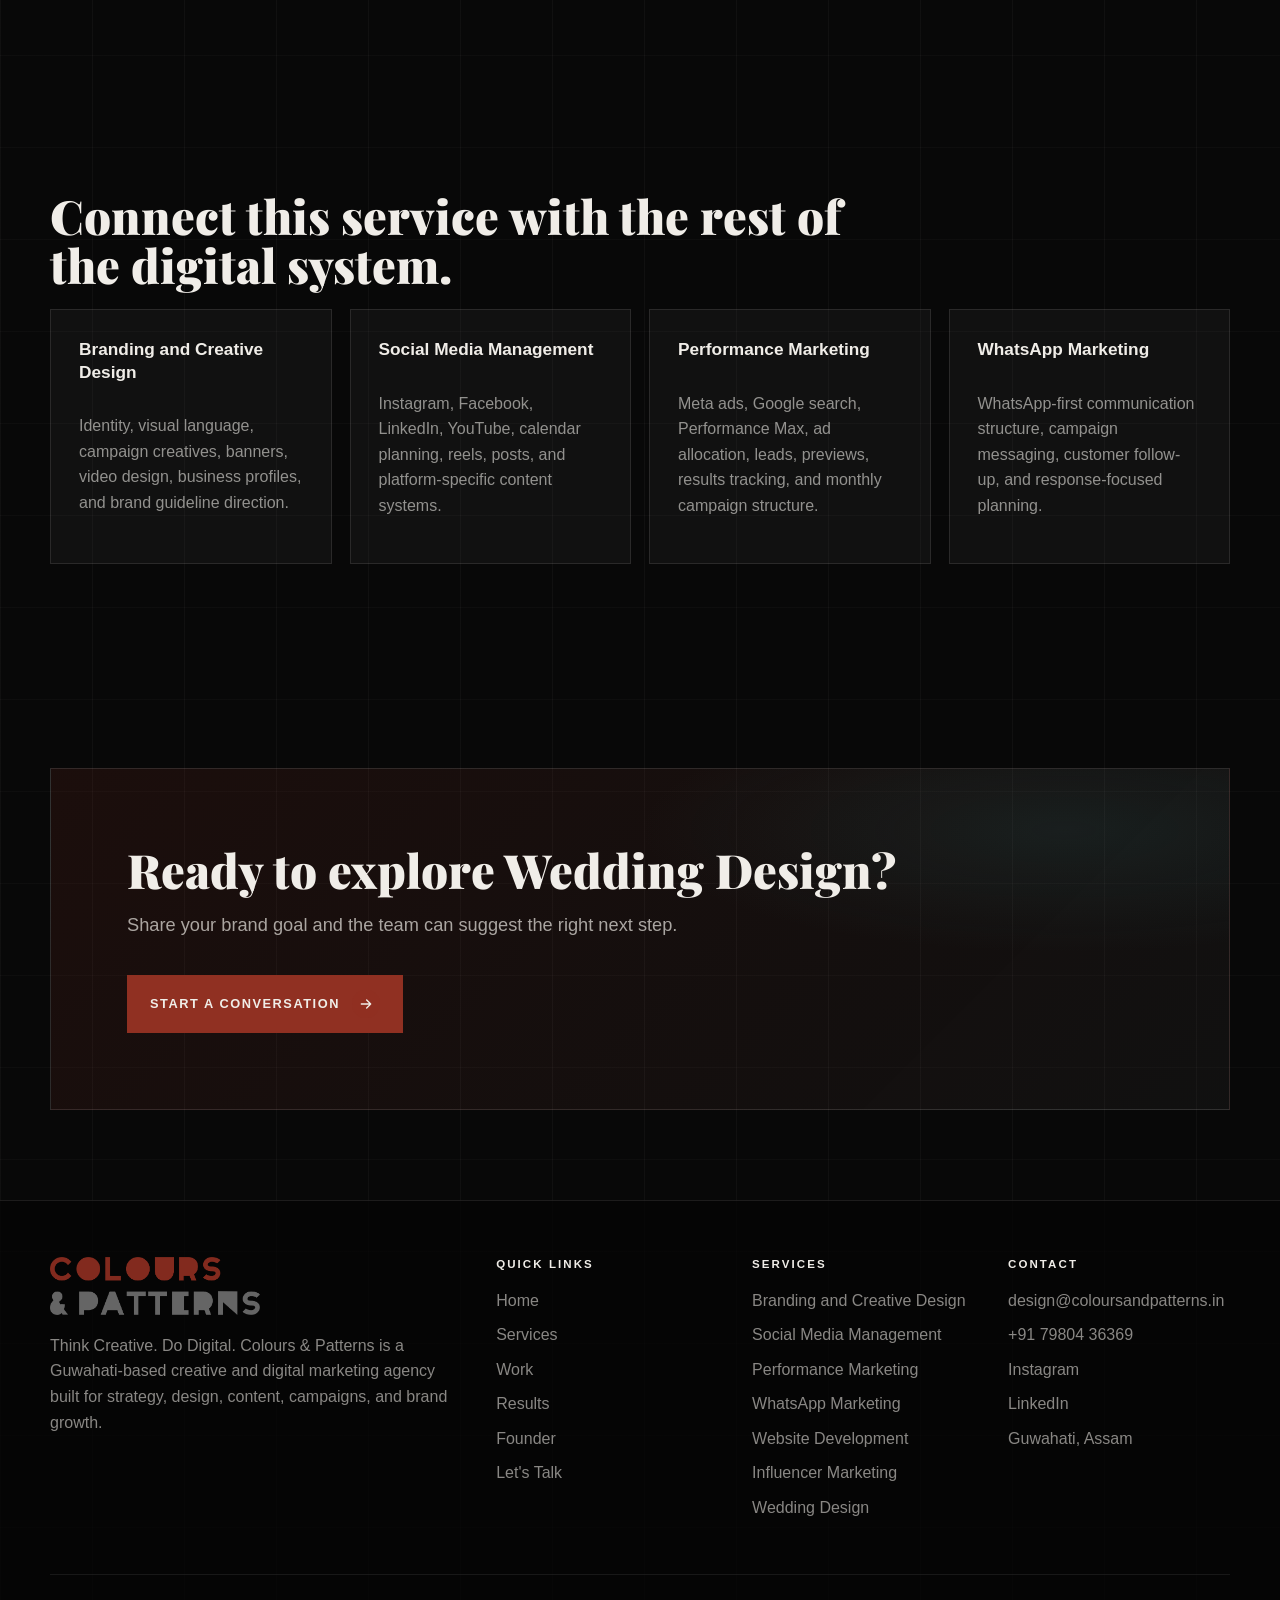
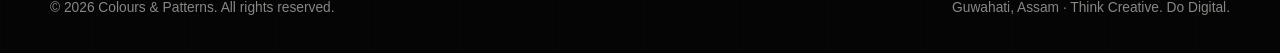
<file: wedding-design.html>
﻿<!DOCTYPE html>
<html lang="en">
<head>
  <meta charset="UTF-8">
  <meta name="viewport" content="width=device-width, initial-scale=1.0">
  <title>Wedding Design | Colours & Patterns</title>
  <meta name="description" content="Wedding and event design by Colours & Patterns, a Guwahati creative agency.">
  <meta name="theme-color" content="#080808">
  <link rel="preload" as="image" href="website/logo.png">
  <link rel="preconnect" href="https://fonts.googleapis.com">
  <link rel="preconnect" href="https://fonts.gstatic.com" crossorigin>
  <link href="https://fonts.googleapis.com/css2?family=Playfair+Display:wght@700;800;900&display=swap" rel="stylesheet">
  <link rel="stylesheet" href="site-assets/styles.css">
  <noscript><style>.site-loader{display:none}</style></noscript>
</head>
<body data-page="services">
  <div class="scroll-progress" data-scroll-progress aria-hidden="true"></div>
  <a class="skip-link" href="#main">Skip to content</a>
  <div class="site-loader" data-site-loader role="status" aria-live="polite" aria-label="Loading Colours & Patterns website">
    <div class="loader-panel">
      <img class="loader-logo" src="website/logo.png" alt="Colours & Patterns">
      <p class="loader-tagline">Think Creative. Do Digital.</p>
      <div class="loader-track" aria-hidden="true"><span class="loader-bar"></span></div>
      <span class="loader-status">Preparing the experience</span>
    </div>
  </div>
  <div class="cursor-dot" aria-hidden="true"></div>
  <div class="cursor-ring" aria-hidden="true"></div>
  <header class="site-header" data-header>
    <div class="nav-wrap">
      <a class="brand" href="index.html" aria-label="Colours & Patterns home">
        <img class="brand-logo" src="website/logo.png" alt="Colours & Patterns">
      </a>
      <nav class="nav-links" aria-label="Primary navigation">
        <a href="index.html">Home</a>
        <div class="nav-dropdown" data-services-dropdown>
          <button class="nav-dropdown-toggle is-active" type="button" aria-expanded="false" aria-controls="services-menu" data-services-toggle>
            <span>Services</span><span class="nav-chevron" aria-hidden="true"></span>
          </button>
          <div class="nav-dropdown-menu" id="services-menu" role="menu" aria-label="Service pages">
            <a href="branding-and-creative-design.html" role="menuitem">Branding and Creative Design</a>
            <a href="social-media-management.html" role="menuitem">Social Media Management</a>
            <a href="performance-marketing.html" role="menuitem">Performance Marketing</a>
            <a href="whatsapp-marketing.html" role="menuitem">WhatsApp Marketing</a>
            <a href="website-development.html" role="menuitem">Website Development</a>
            <a href="influencer-marketing.html" role="menuitem">Influencer Marketing</a>
            <a href="wedding-design.html" role="menuitem">Wedding Design</a>
          </div>
        </div>
        <a href="work.html">Work</a>
        <a href="results.html">Results</a>
        <a href="founder.html">Founder</a>
        <a href="lets-talk.html">Let's Talk</a>
      </nav>
      <div class="nav-actions">
        <a class="btn nav-cta primary" href="lets-talk.html"><span>Book a Strategy Call</span><span class="btn-icon" aria-hidden="true"><svg viewBox="0 0 24 24"><path d="M5 12h14M13 6l6 6-6 6" fill="none" stroke="currentColor" stroke-width="2" stroke-linecap="round" stroke-linejoin="round"/></svg></span></a>
        <button class="menu-toggle" type="button" aria-label="Open menu" aria-expanded="false" data-menu-toggle>
          <span></span><span></span><span></span>
        </button>
      </div>
    </div>
  </header>
  <main id="main">
    <section class="hero" aria-labelledby="page-title">
      <div class="container hero-grid">
        <div class="reveal">
          <p class="eyebrow">Event creative</p>
          <h1 id="page-title">Wedding Design</h1>
          <p class="lead">Premium creative for weddings and celebrations. Colours & Patterns brings the same design discipline to invitations, digital announcements, and event visual systems — so every celebration looks coordinated and beautifully on-brand.</p>
          <div class="hero-actions"><a class="btn primary" href="lets-talk.html"><span>Discuss This Service</span><span class="btn-icon" aria-hidden="true"><svg viewBox="0 0 24 24"><path d="M5 12h14M13 6l6 6-6 6" fill="none" stroke="currentColor" stroke-width="2" stroke-linecap="round" stroke-linejoin="round"/></svg></span></a> <a class="btn secondary" href="services.html"><span>All Services</span><span class="btn-icon" aria-hidden="true"><svg viewBox="0 0 24 24"><path d="M5 12h14M13 6l6 6-6 6" fill="none" stroke="currentColor" stroke-width="2" stroke-linecap="round" stroke-linejoin="round"/></svg></span></a></div>
        </div>
        <div class="reveal">
          <div class="image-placeholder ratio-portrait">
            <div class="placeholder-inner">
              <span>Hero image</span>
              <strong>Wedding Design</strong>
              <small>Your service image will be placed here.</small>
            </div>
          </div>
        </div>
      </div>
    </section>
    <section class="section section-divider">
      <div class="container split-grid">
        <div class="reveal">
          <p class="section-kicker">What this includes</p>
          <h2 class="section-title">Design for every celebration moment.</h2>
          <ul class="about-list"><li>Invitation and event visual direction</li>
<li>Digital announcement and communication assets</li>
<li>Celebration brand style systems</li>
<li>Social media ready wedding creatives</li>
<li>Coordinated design across every wedding touchpoint</li></ul>
        </div>
        <div class="reveal">
          <p class="section-kicker">Who it is for</p>
          <h2 class="section-title">Built for brands that need this specific support.</h2>
          <ul class="about-list"><li>Wedding families and planners</li>
<li>Premium event teams</li>
<li>Celebrations that need coordinated visual design</li></ul>
        </div>
      </div>
    </section>
    <section class="section">
      <div class="container">
        <p class="section-kicker reveal">Related services</p>
        <h2 class="section-title reveal">Connect this service with the rest of the digital system.</h2>
        <div class="link-grid"><a class="link-card reveal" href="branding-and-creative-design.html"><h3>Branding and Creative Design</h3><p>Identity, visual language, campaign creatives, banners, video design, business profiles, and brand guideline direction.</p></a>
<a class="link-card reveal" href="social-media-management.html"><h3>Social Media Management</h3><p>Instagram, Facebook, LinkedIn, YouTube, calendar planning, reels, posts, and platform-specific content systems.</p></a>
<a class="link-card reveal" href="performance-marketing.html"><h3>Performance Marketing</h3><p>Meta ads, Google search, Performance Max, ad allocation, leads, previews, results tracking, and monthly campaign structure.</p></a>
<a class="link-card reveal" href="whatsapp-marketing.html"><h3>WhatsApp Marketing</h3><p>WhatsApp-first communication structure, campaign messaging, customer follow-up, and response-focused planning.</p></a></div>
      </div>
    </section>
    <section class="section tight"><div class="container"><div class="cta-band reveal"><h2>Ready to explore Wedding Design?</h2><p class="section-lede">Share your brand goal and the team can suggest the right next step.</p><div class="cta-actions"><a class="btn primary" href="lets-talk.html"><span>Start a Conversation</span><span class="btn-icon" aria-hidden="true"><svg viewBox="0 0 24 24"><path d="M5 12h14M13 6l6 6-6 6" fill="none" stroke="currentColor" stroke-width="2" stroke-linecap="round" stroke-linejoin="round"/></svg></span></a></div></div></div></section>
  </main>
  <footer class="site-footer">
    <div class="container">
      <div class="footer-grid">
        <div>
          <img class="footer-logo" src="website/logo.png" alt="Colours & Patterns">
          <p>Think Creative. Do Digital. Colours & Patterns is a Guwahati-based creative and digital marketing agency built for strategy, design, content, campaigns, and brand growth.</p>
        </div>
        <div>
          <h3>Quick links</h3>
          <a href="index.html">Home</a>
          <a href="services.html">Services</a>
          <a href="work.html">Work</a>
          <a href="results.html">Results</a>
          <a href="founder.html">Founder</a>
          <a href="lets-talk.html">Let's Talk</a>
        </div>
        <div>
          <h3>Services</h3>
          <a href="branding-and-creative-design.html">Branding and Creative Design</a>
          <a href="social-media-management.html">Social Media Management</a>
          <a href="performance-marketing.html">Performance Marketing</a>
          <a href="whatsapp-marketing.html">WhatsApp Marketing</a>
          <a href="website-development.html">Website Development</a>
          <a href="influencer-marketing.html">Influencer Marketing</a>
          <a href="wedding-design.html">Wedding Design</a>
        </div>
        <div>
          <h3>Contact</h3>
          <a href="mailto:design@coloursandpatterns.in">design@coloursandpatterns.in</a>
          <a href="tel:+917980436369">+91 79804 36369</a>
          <a href="https://www.instagram.com/coloursandpatterns_/" target="_blank" rel="noopener">Instagram</a>
          <a href="https://www.linkedin.com/company/coloursandpatternsghy/" target="_blank" rel="noopener">LinkedIn</a>
          <p>Guwahati, Assam</p>
        </div>
      </div>
      <div class="footer-bottom">
        <span>&copy; <span data-year></span> Colours & Patterns. All rights reserved.</span>
        <span>Guwahati, Assam &middot; Think Creative. Do Digital.</span>
      </div>
    </div>
  </footer>
  <script src="site-assets/app.js"></script>
</body>
</html>
</file>
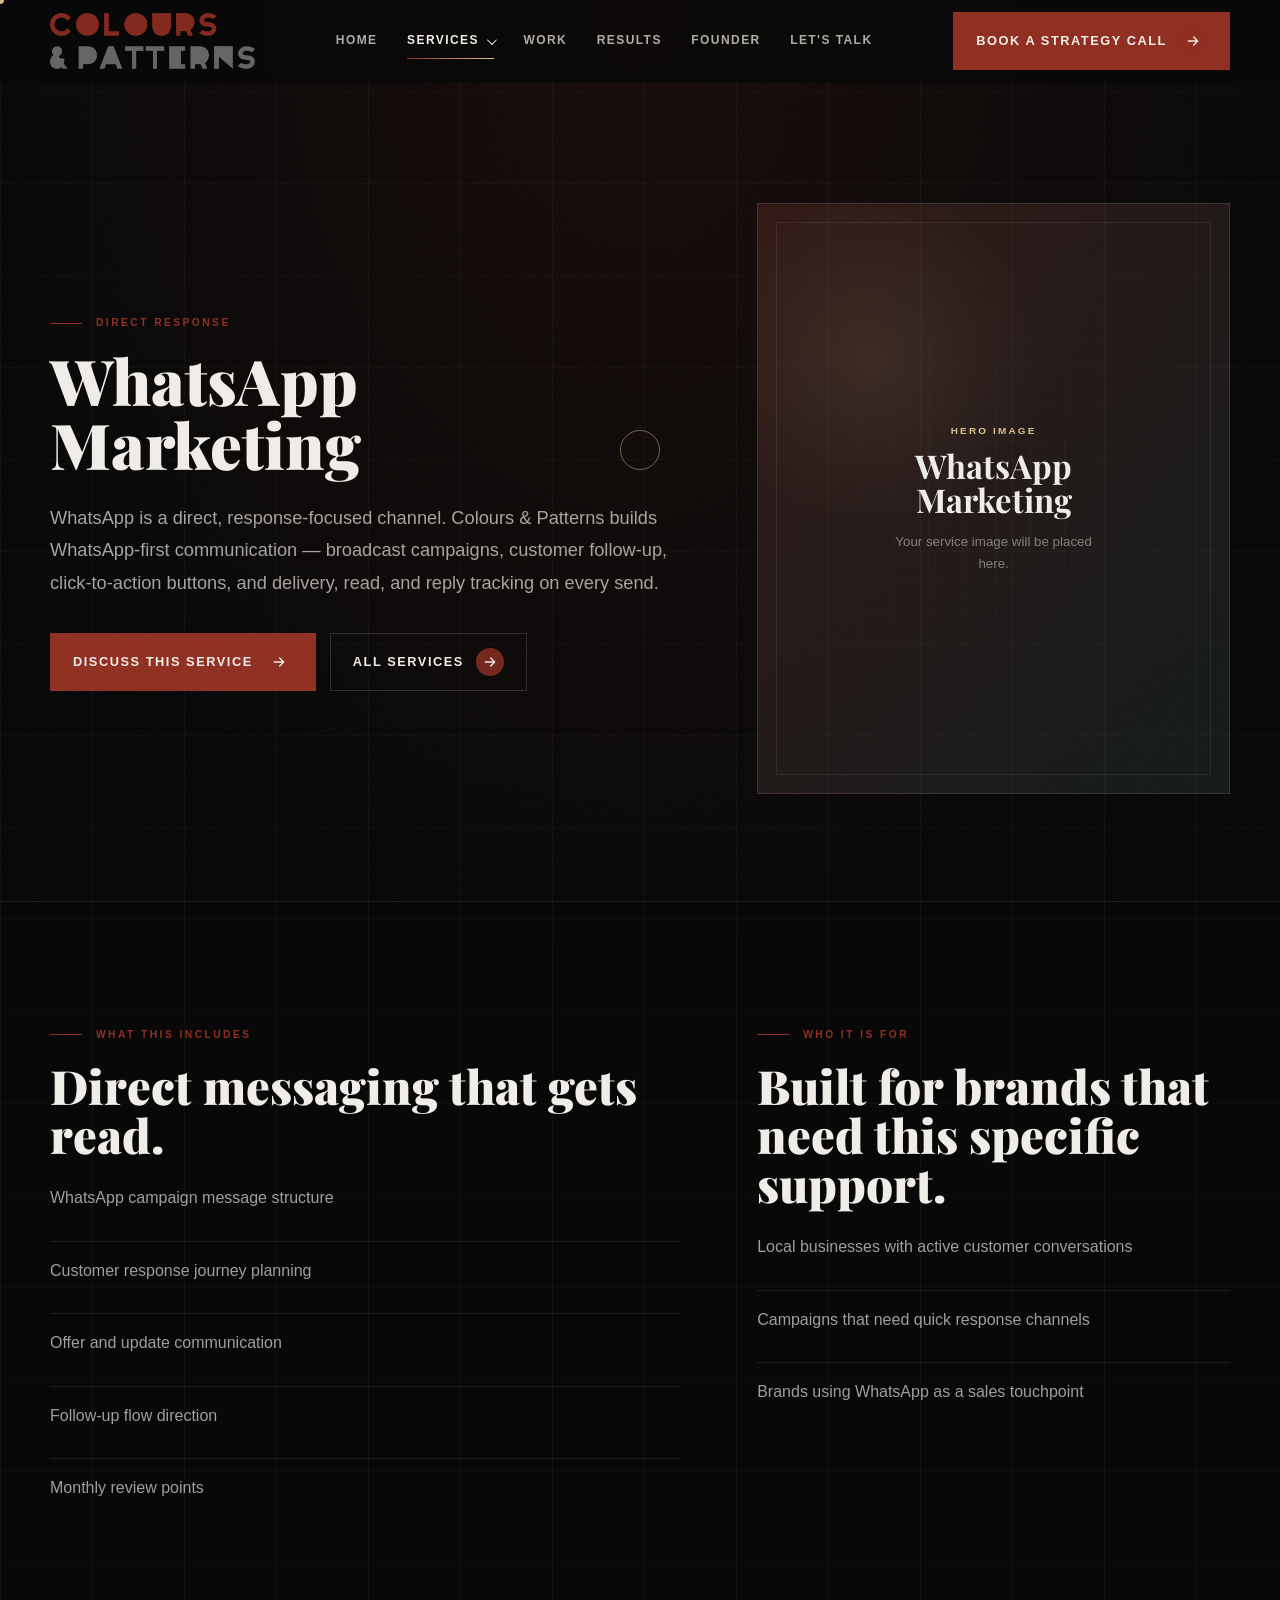
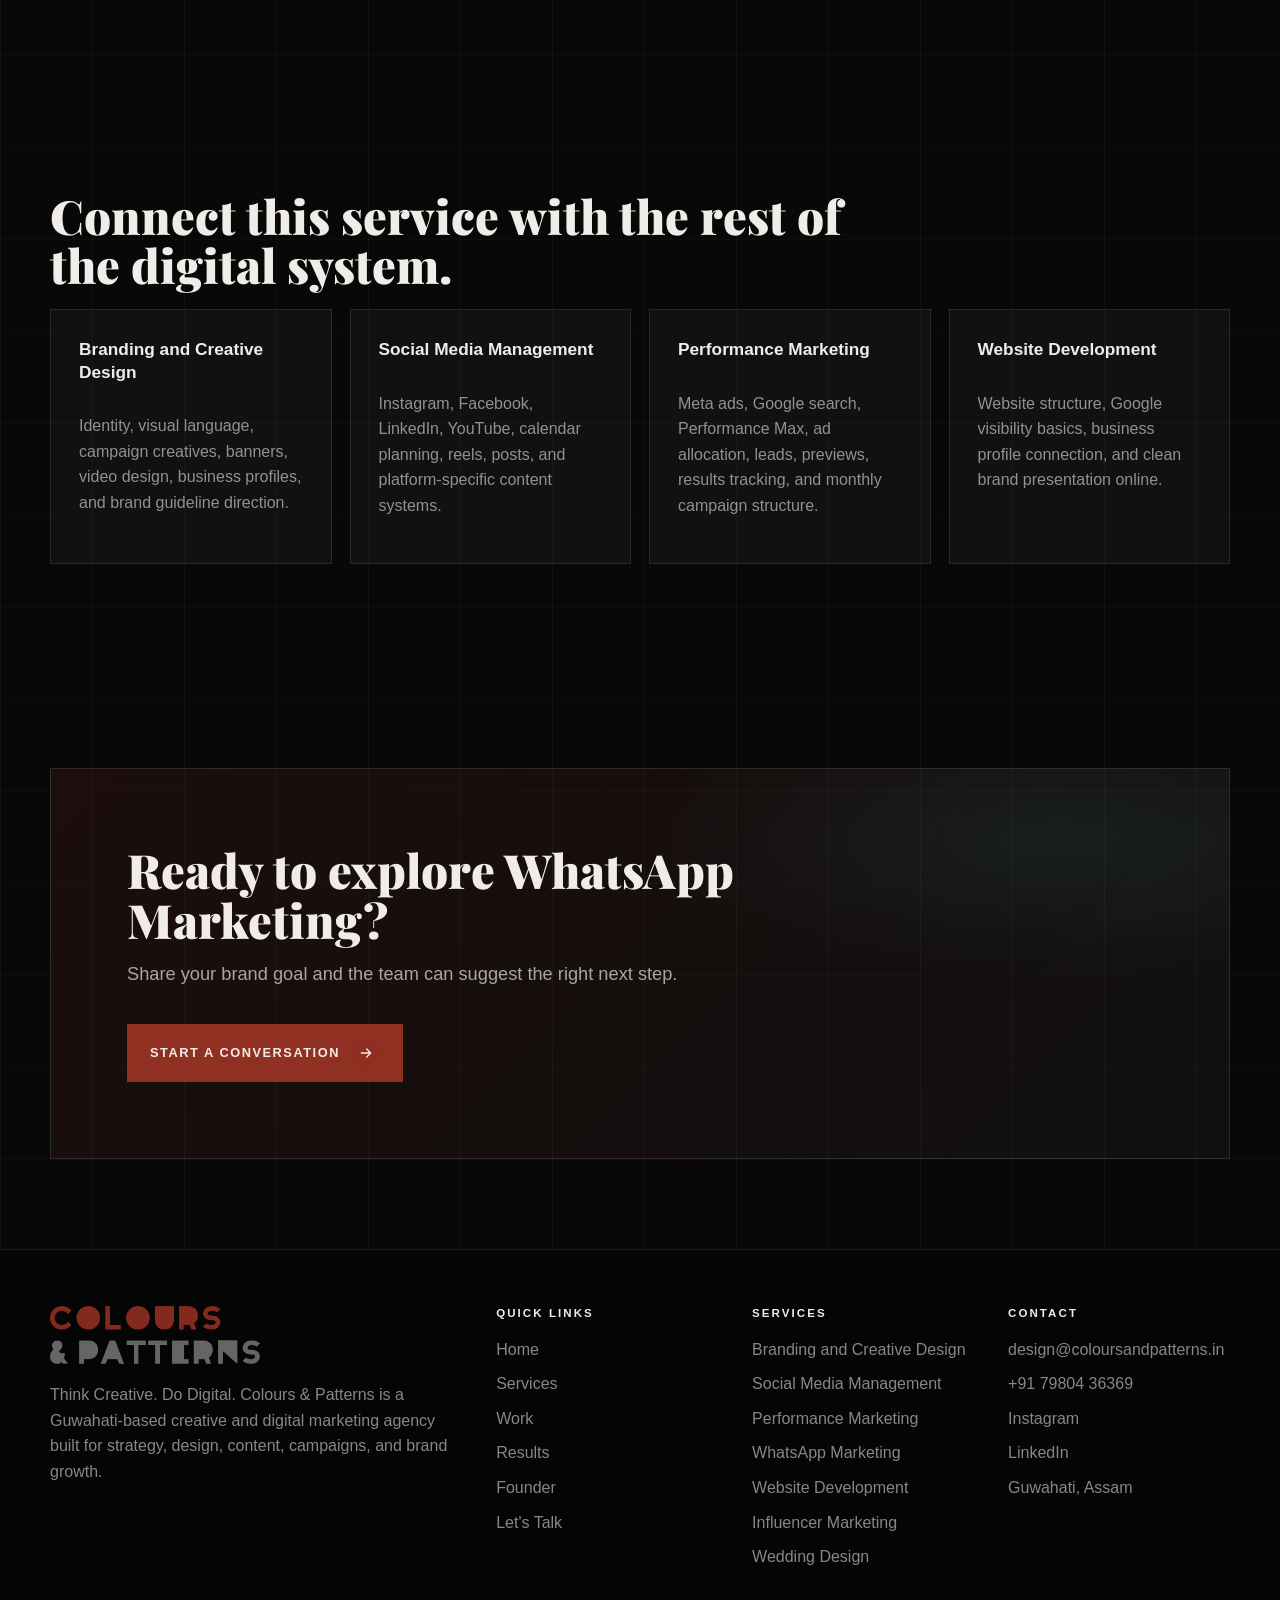
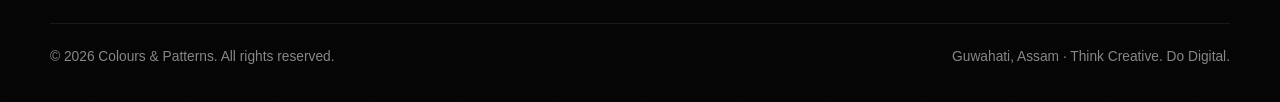
<file: whatsapp-marketing.html>
﻿<!DOCTYPE html>
<html lang="en">
<head>
  <meta charset="UTF-8">
  <meta name="viewport" content="width=device-width, initial-scale=1.0">
  <title>WhatsApp Marketing | Colours & Patterns</title>
  <meta name="description" content="WhatsApp marketing and broadcast campaigns by Colours & Patterns, a Guwahati digital marketing agency.">
  <meta name="theme-color" content="#080808">
  <link rel="preload" as="image" href="website/logo.png">
  <link rel="preconnect" href="https://fonts.googleapis.com">
  <link rel="preconnect" href="https://fonts.gstatic.com" crossorigin>
  <link href="https://fonts.googleapis.com/css2?family=Playfair+Display:wght@700;800;900&display=swap" rel="stylesheet">
  <link rel="stylesheet" href="site-assets/styles.css">
  <noscript><style>.site-loader{display:none}</style></noscript>
</head>
<body data-page="services">
  <div class="scroll-progress" data-scroll-progress aria-hidden="true"></div>
  <a class="skip-link" href="#main">Skip to content</a>
  <div class="site-loader" data-site-loader role="status" aria-live="polite" aria-label="Loading Colours & Patterns website">
    <div class="loader-panel">
      <img class="loader-logo" src="website/logo.png" alt="Colours & Patterns">
      <p class="loader-tagline">Think Creative. Do Digital.</p>
      <div class="loader-track" aria-hidden="true"><span class="loader-bar"></span></div>
      <span class="loader-status">Preparing the experience</span>
    </div>
  </div>
  <div class="cursor-dot" aria-hidden="true"></div>
  <div class="cursor-ring" aria-hidden="true"></div>
  <header class="site-header" data-header>
    <div class="nav-wrap">
      <a class="brand" href="index.html" aria-label="Colours & Patterns home">
        <img class="brand-logo" src="website/logo.png" alt="Colours & Patterns">
      </a>
      <nav class="nav-links" aria-label="Primary navigation">
        <a href="index.html">Home</a>
        <div class="nav-dropdown" data-services-dropdown>
          <button class="nav-dropdown-toggle is-active" type="button" aria-expanded="false" aria-controls="services-menu" data-services-toggle>
            <span>Services</span><span class="nav-chevron" aria-hidden="true"></span>
          </button>
          <div class="nav-dropdown-menu" id="services-menu" role="menu" aria-label="Service pages">
            <a href="branding-and-creative-design.html" role="menuitem">Branding and Creative Design</a>
            <a href="social-media-management.html" role="menuitem">Social Media Management</a>
            <a href="performance-marketing.html" role="menuitem">Performance Marketing</a>
            <a href="whatsapp-marketing.html" role="menuitem">WhatsApp Marketing</a>
            <a href="website-development.html" role="menuitem">Website Development</a>
            <a href="influencer-marketing.html" role="menuitem">Influencer Marketing</a>
            <a href="wedding-design.html" role="menuitem">Wedding Design</a>
          </div>
        </div>
        <a href="work.html">Work</a>
        <a href="results.html">Results</a>
        <a href="founder.html">Founder</a>
        <a href="lets-talk.html">Let's Talk</a>
      </nav>
      <div class="nav-actions">
        <a class="btn nav-cta primary" href="lets-talk.html"><span>Book a Strategy Call</span><span class="btn-icon" aria-hidden="true"><svg viewBox="0 0 24 24"><path d="M5 12h14M13 6l6 6-6 6" fill="none" stroke="currentColor" stroke-width="2" stroke-linecap="round" stroke-linejoin="round"/></svg></span></a>
        <button class="menu-toggle" type="button" aria-label="Open menu" aria-expanded="false" data-menu-toggle>
          <span></span><span></span><span></span>
        </button>
      </div>
    </div>
  </header>
  <main id="main">
    <section class="hero" aria-labelledby="page-title">
      <div class="container hero-grid">
        <div class="reveal">
          <p class="eyebrow">Direct response</p>
          <h1 id="page-title">WhatsApp Marketing</h1>
          <p class="lead">WhatsApp is a direct, response-focused channel. Colours & Patterns builds WhatsApp-first communication — broadcast campaigns, customer follow-up, click-to-action buttons, and delivery, read, and reply tracking on every send.</p>
          <div class="hero-actions"><a class="btn primary" href="lets-talk.html"><span>Discuss This Service</span><span class="btn-icon" aria-hidden="true"><svg viewBox="0 0 24 24"><path d="M5 12h14M13 6l6 6-6 6" fill="none" stroke="currentColor" stroke-width="2" stroke-linecap="round" stroke-linejoin="round"/></svg></span></a> <a class="btn secondary" href="services.html"><span>All Services</span><span class="btn-icon" aria-hidden="true"><svg viewBox="0 0 24 24"><path d="M5 12h14M13 6l6 6-6 6" fill="none" stroke="currentColor" stroke-width="2" stroke-linecap="round" stroke-linejoin="round"/></svg></span></a></div>
        </div>
        <div class="reveal">
          <div class="image-placeholder ratio-portrait">
            <div class="placeholder-inner">
              <span>Hero image</span>
              <strong>WhatsApp Marketing</strong>
              <small>Your service image will be placed here.</small>
            </div>
          </div>
        </div>
      </div>
    </section>
    <section class="section section-divider">
      <div class="container split-grid">
        <div class="reveal">
          <p class="section-kicker">What this includes</p>
          <h2 class="section-title">Direct messaging that gets read.</h2>
          <ul class="about-list"><li>WhatsApp campaign message structure</li>
<li>Customer response journey planning</li>
<li>Offer and update communication</li>
<li>Follow-up flow direction</li>
<li>Monthly review points</li></ul>
        </div>
        <div class="reveal">
          <p class="section-kicker">Who it is for</p>
          <h2 class="section-title">Built for brands that need this specific support.</h2>
          <ul class="about-list"><li>Local businesses with active customer conversations</li>
<li>Campaigns that need quick response channels</li>
<li>Brands using WhatsApp as a sales touchpoint</li></ul>
        </div>
      </div>
    </section>
    <section class="section">
      <div class="container">
        <p class="section-kicker reveal">Related services</p>
        <h2 class="section-title reveal">Connect this service with the rest of the digital system.</h2>
        <div class="link-grid"><a class="link-card reveal" href="branding-and-creative-design.html"><h3>Branding and Creative Design</h3><p>Identity, visual language, campaign creatives, banners, video design, business profiles, and brand guideline direction.</p></a>
<a class="link-card reveal" href="social-media-management.html"><h3>Social Media Management</h3><p>Instagram, Facebook, LinkedIn, YouTube, calendar planning, reels, posts, and platform-specific content systems.</p></a>
<a class="link-card reveal" href="performance-marketing.html"><h3>Performance Marketing</h3><p>Meta ads, Google search, Performance Max, ad allocation, leads, previews, results tracking, and monthly campaign structure.</p></a>
<a class="link-card reveal" href="website-development.html"><h3>Website Development</h3><p>Website structure, Google visibility basics, business profile connection, and clean brand presentation online.</p></a></div>
      </div>
    </section>
    <section class="section tight"><div class="container"><div class="cta-band reveal"><h2>Ready to explore WhatsApp Marketing?</h2><p class="section-lede">Share your brand goal and the team can suggest the right next step.</p><div class="cta-actions"><a class="btn primary" href="lets-talk.html"><span>Start a Conversation</span><span class="btn-icon" aria-hidden="true"><svg viewBox="0 0 24 24"><path d="M5 12h14M13 6l6 6-6 6" fill="none" stroke="currentColor" stroke-width="2" stroke-linecap="round" stroke-linejoin="round"/></svg></span></a></div></div></div></section>
  </main>
  <footer class="site-footer">
    <div class="container">
      <div class="footer-grid">
        <div>
          <img class="footer-logo" src="website/logo.png" alt="Colours & Patterns">
          <p>Think Creative. Do Digital. Colours & Patterns is a Guwahati-based creative and digital marketing agency built for strategy, design, content, campaigns, and brand growth.</p>
        </div>
        <div>
          <h3>Quick links</h3>
          <a href="index.html">Home</a>
          <a href="services.html">Services</a>
          <a href="work.html">Work</a>
          <a href="results.html">Results</a>
          <a href="founder.html">Founder</a>
          <a href="lets-talk.html">Let's Talk</a>
        </div>
        <div>
          <h3>Services</h3>
          <a href="branding-and-creative-design.html">Branding and Creative Design</a>
          <a href="social-media-management.html">Social Media Management</a>
          <a href="performance-marketing.html">Performance Marketing</a>
          <a href="whatsapp-marketing.html">WhatsApp Marketing</a>
          <a href="website-development.html">Website Development</a>
          <a href="influencer-marketing.html">Influencer Marketing</a>
          <a href="wedding-design.html">Wedding Design</a>
        </div>
        <div>
          <h3>Contact</h3>
          <a href="mailto:design@coloursandpatterns.in">design@coloursandpatterns.in</a>
          <a href="tel:+917980436369">+91 79804 36369</a>
          <a href="https://www.instagram.com/coloursandpatterns_/" target="_blank" rel="noopener">Instagram</a>
          <a href="https://www.linkedin.com/company/coloursandpatternsghy/" target="_blank" rel="noopener">LinkedIn</a>
          <p>Guwahati, Assam</p>
        </div>
      </div>
      <div class="footer-bottom">
        <span>&copy; <span data-year></span> Colours & Patterns. All rights reserved.</span>
        <span>Guwahati, Assam &middot; Think Creative. Do Digital.</span>
      </div>
    </div>
  </footer>
  <script src="site-assets/app.js"></script>
</body>
</html>
</file>
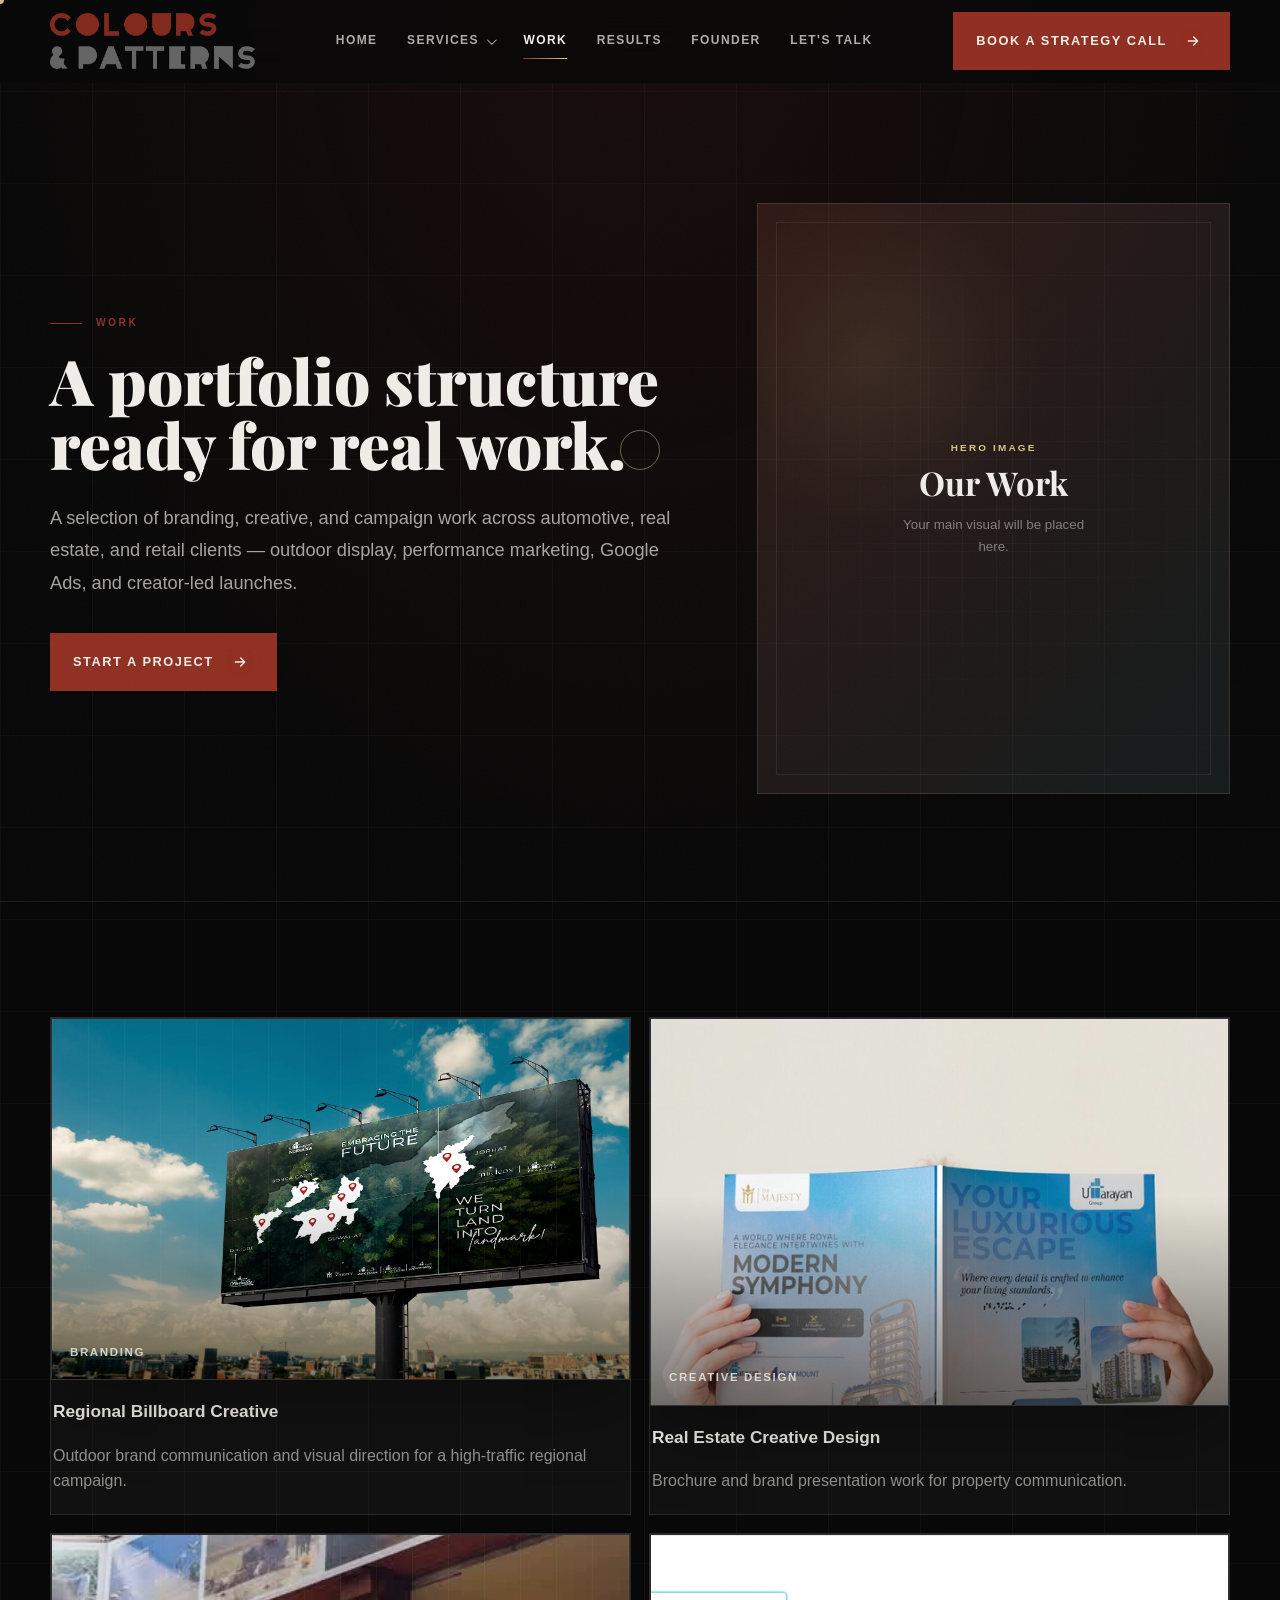
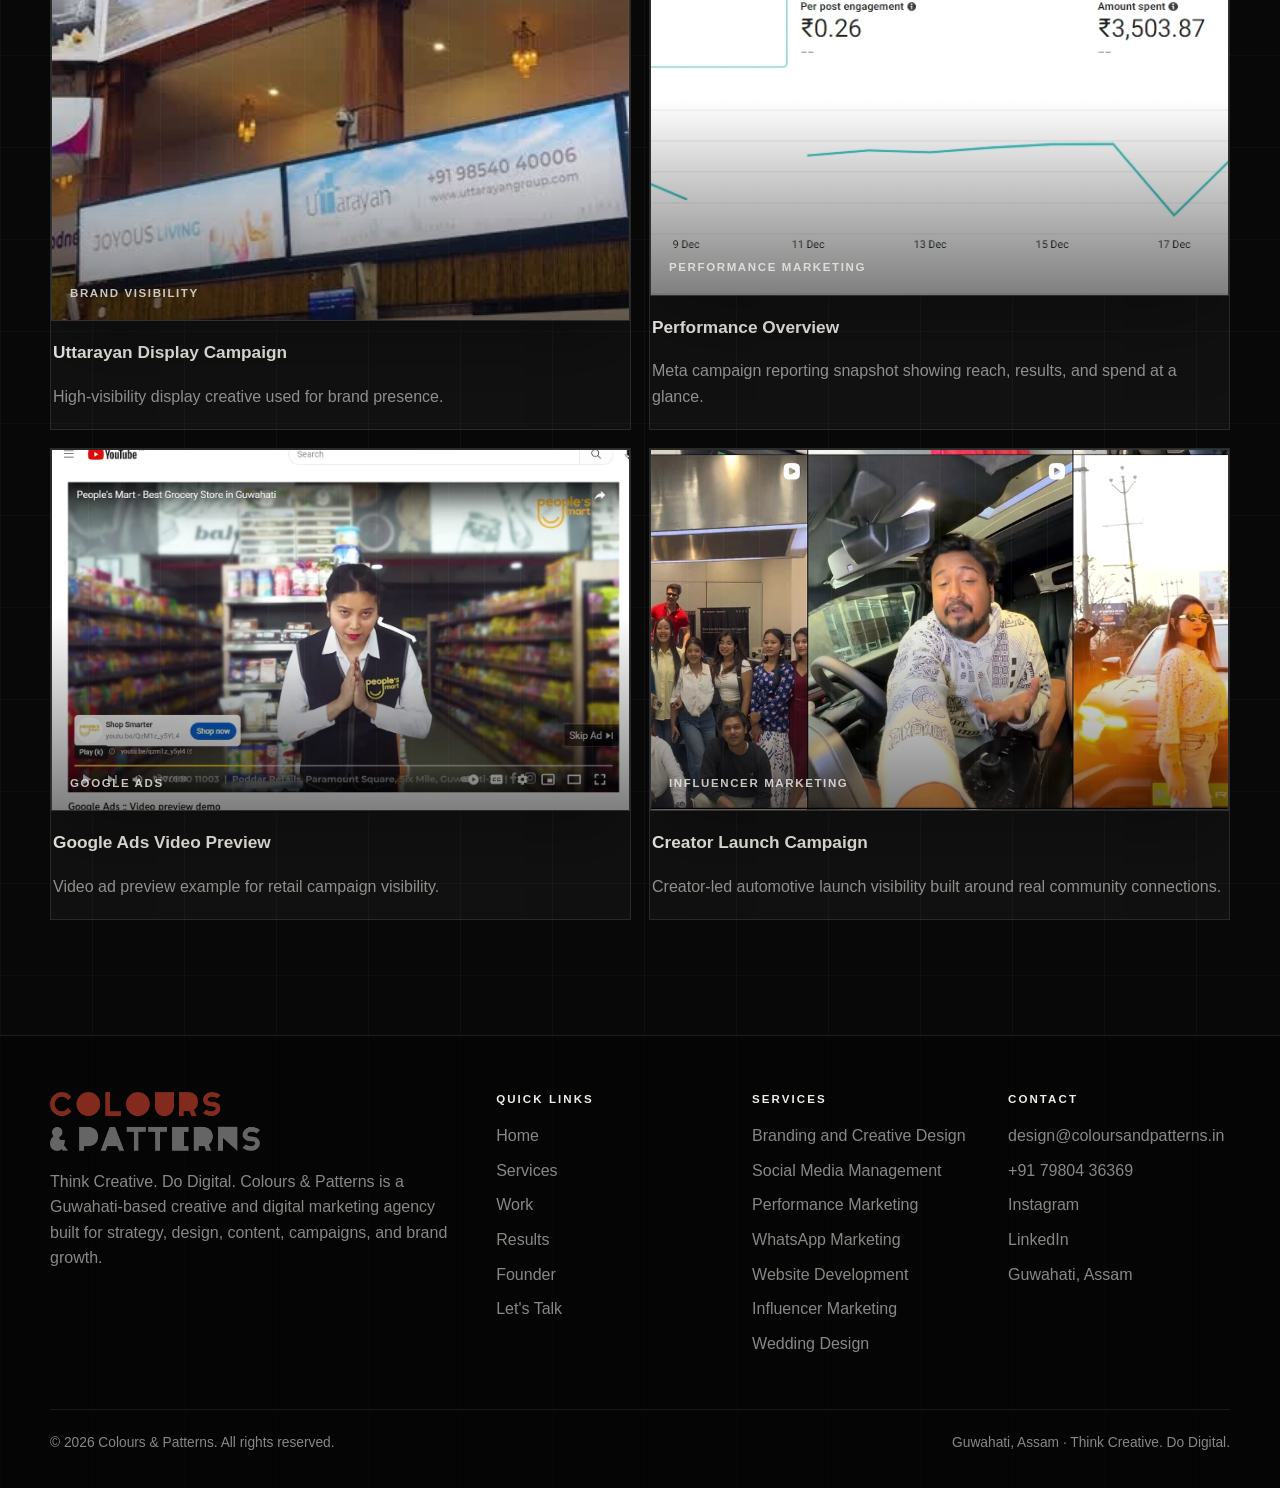
<file: work.html>
﻿<!DOCTYPE html>
<html lang="en">
<head>
  <meta charset="UTF-8">
  <meta name="viewport" content="width=device-width, initial-scale=1.0">
  <title>Work | Colours & Patterns</title>
  <meta name="description" content="Selected branding, creative, and campaign work by Colours & Patterns, a Guwahati digital marketing agency.">
  <meta name="theme-color" content="#080808">
  <link rel="preload" as="image" href="website/logo.png">
  <link rel="preconnect" href="https://fonts.googleapis.com">
  <link rel="preconnect" href="https://fonts.gstatic.com" crossorigin>
  <link href="https://fonts.googleapis.com/css2?family=Playfair+Display:wght@700;800;900&display=swap" rel="stylesheet">
  <link rel="stylesheet" href="site-assets/styles.css">
  <noscript><style>.site-loader{display:none}</style></noscript>
</head>
<body data-page="work">
  <div class="scroll-progress" data-scroll-progress aria-hidden="true"></div>
  <a class="skip-link" href="#main">Skip to content</a>
  <div class="site-loader" data-site-loader role="status" aria-live="polite" aria-label="Loading Colours & Patterns website">
    <div class="loader-panel">
      <img class="loader-logo" src="website/logo.png" alt="Colours & Patterns">
      <p class="loader-tagline">Think Creative. Do Digital.</p>
      <div class="loader-track" aria-hidden="true"><span class="loader-bar"></span></div>
      <span class="loader-status">Preparing the experience</span>
    </div>
  </div>
  <div class="cursor-dot" aria-hidden="true"></div>
  <div class="cursor-ring" aria-hidden="true"></div>
  <header class="site-header" data-header>
    <div class="nav-wrap">
      <a class="brand" href="index.html" aria-label="Colours & Patterns home">
        <img class="brand-logo" src="website/logo.png" alt="Colours & Patterns">
      </a>
      <nav class="nav-links" aria-label="Primary navigation">
        <a href="index.html">Home</a>
        <div class="nav-dropdown" data-services-dropdown>
          <button class="nav-dropdown-toggle" type="button" aria-expanded="false" aria-controls="services-menu" data-services-toggle>
            <span>Services</span><span class="nav-chevron" aria-hidden="true"></span>
          </button>
          <div class="nav-dropdown-menu" id="services-menu" role="menu" aria-label="Service pages">
            <a href="branding-and-creative-design.html" role="menuitem">Branding and Creative Design</a>
            <a href="social-media-management.html" role="menuitem">Social Media Management</a>
            <a href="performance-marketing.html" role="menuitem">Performance Marketing</a>
            <a href="whatsapp-marketing.html" role="menuitem">WhatsApp Marketing</a>
            <a href="website-development.html" role="menuitem">Website Development</a>
            <a href="influencer-marketing.html" role="menuitem">Influencer Marketing</a>
            <a href="wedding-design.html" role="menuitem">Wedding Design</a>
          </div>
        </div>
        <a class="is-active" href="work.html">Work</a>
        <a href="results.html">Results</a>
        <a href="founder.html">Founder</a>
        <a href="lets-talk.html">Let's Talk</a>
      </nav>
      <div class="nav-actions">
        <a class="btn nav-cta primary" href="lets-talk.html"><span>Book a Strategy Call</span><span class="btn-icon" aria-hidden="true"><svg viewBox="0 0 24 24"><path d="M5 12h14M13 6l6 6-6 6" fill="none" stroke="currentColor" stroke-width="2" stroke-linecap="round" stroke-linejoin="round"/></svg></span></a>
        <button class="menu-toggle" type="button" aria-label="Open menu" aria-expanded="false" data-menu-toggle>
          <span></span><span></span><span></span>
        </button>
      </div>
    </div>
  </header>
  <main id="main">
    <section class="hero" aria-labelledby="page-title">
      <div class="container hero-grid">
        <div class="reveal">
          <p class="eyebrow">Work</p>
          <h1 id="page-title">A portfolio structure ready for real work.</h1>
          <p class="lead">A selection of branding, creative, and campaign work across automotive, real estate, and retail clients — outdoor display, performance marketing, Google Ads, and creator-led launches.</p>
          <div class="hero-actions"><a class="btn primary" href="lets-talk.html"><span>Start a Project</span><span class="btn-icon" aria-hidden="true"><svg viewBox="0 0 24 24"><path d="M5 12h14M13 6l6 6-6 6" fill="none" stroke="currentColor" stroke-width="2" stroke-linecap="round" stroke-linejoin="round"/></svg></span></a></div>
        </div>
        <div class="reveal">
          <div class="image-placeholder ratio-portrait">
            <div class="placeholder-inner">
              <span>Hero image</span>
              <strong>Our Work</strong>
              <small>Your main visual will be placed here.</small>
            </div>
          </div>
        </div>
      </div>
    </section>
    <section class="section section-divider"><div class="container"><div class="work-grid"><article class="work-card reveal">
  <!-- Work image from company PDF -->
<figure class="image-frame ratio-wide">
  <img src="site-assets/pdf-images/pdf-jpeg-007.jpg" alt="Billboard creative campaign shown in the Colours and Patterns company profile" loading="lazy">
  <figcaption>Branding</figcaption>
</figure>
  <div class="work-copy"><h3>Regional Billboard Creative</h3><p>Outdoor brand communication and visual direction for a high-traffic regional campaign.</p></div>
</article>
<article class="work-card reveal">
  <!-- Work image from company PDF -->
<figure class="image-frame ratio-wide">
  <img src="site-assets/pdf-images/pdf-jpeg-009.jpg" alt="Real estate brochure creative shown in the company profile" loading="lazy">
  <figcaption>Creative Design</figcaption>
</figure>
  <div class="work-copy"><h3>Real Estate Creative Design</h3><p>Brochure and brand presentation work for property communication.</p></div>
</article>
<article class="work-card reveal">
  <!-- Work image from company PDF -->
<figure class="image-frame ratio-wide">
  <img src="site-assets/pdf-images/pdf-jpeg-010.jpg" alt="Airport display branding work shown in the Colours and Patterns profile" loading="lazy">
  <figcaption>Brand Visibility</figcaption>
</figure>
  <div class="work-copy"><h3>Uttarayan Display Campaign</h3><p>High-visibility display creative used for brand presence.</p></div>
</article>
<article class="work-card reveal">
  <!-- Work image from company PDF -->
<figure class="image-frame ratio-wide">
  <img src="site-assets/pdf-images/pdf-jpeg-027.jpg" alt="Performance overview screenshot from the company profile" loading="lazy">
  <figcaption>Performance Marketing</figcaption>
</figure>
  <div class="work-copy"><h3>Performance Overview</h3><p>Meta campaign reporting snapshot showing reach, results, and spend at a glance.</p></div>
</article>
<article class="work-card reveal">
  <!-- Work image from company PDF -->
<figure class="image-frame ratio-wide">
  <img src="site-assets/pdf-images/pdf-jpeg-035.jpg" alt="Google Ads video preview for People's Mart shown in the PDF" loading="lazy">
  <figcaption>Google Ads</figcaption>
</figure>
  <div class="work-copy"><h3>Google Ads Video Preview</h3><p>Video ad preview example for retail campaign visibility.</p></div>
</article>
<article class="work-card reveal">
  <!-- Work image from company PDF -->
<figure class="image-frame ratio-wide">
  <img src="site-assets/pdf-images/pdf-jpeg-048.jpg" alt="Influencer launch campaign collage for Poddar Car World shown in the PDF" loading="lazy">
  <figcaption>Influencer Marketing</figcaption>
</figure>
  <div class="work-copy"><h3>Creator Launch Campaign</h3><p>Creator-led automotive launch visibility built around real community connections.</p></div>
</article></div></div></section>
  </main>
  <footer class="site-footer">
    <div class="container">
      <div class="footer-grid">
        <div>
          <img class="footer-logo" src="website/logo.png" alt="Colours & Patterns">
          <p>Think Creative. Do Digital. Colours & Patterns is a Guwahati-based creative and digital marketing agency built for strategy, design, content, campaigns, and brand growth.</p>
        </div>
        <div>
          <h3>Quick links</h3>
          <a href="index.html">Home</a>
          <a href="services.html">Services</a>
          <a href="work.html">Work</a>
          <a href="results.html">Results</a>
          <a href="founder.html">Founder</a>
          <a href="lets-talk.html">Let's Talk</a>
        </div>
        <div>
          <h3>Services</h3>
          <a href="branding-and-creative-design.html">Branding and Creative Design</a>
          <a href="social-media-management.html">Social Media Management</a>
          <a href="performance-marketing.html">Performance Marketing</a>
          <a href="whatsapp-marketing.html">WhatsApp Marketing</a>
          <a href="website-development.html">Website Development</a>
          <a href="influencer-marketing.html">Influencer Marketing</a>
          <a href="wedding-design.html">Wedding Design</a>
        </div>
        <div>
          <h3>Contact</h3>
          <a href="mailto:design@coloursandpatterns.in">design@coloursandpatterns.in</a>
          <a href="tel:+917980436369">+91 79804 36369</a>
          <a href="https://www.instagram.com/coloursandpatterns_/" target="_blank" rel="noopener">Instagram</a>
          <a href="https://www.linkedin.com/company/coloursandpatternsghy/" target="_blank" rel="noopener">LinkedIn</a>
          <p>Guwahati, Assam</p>
        </div>
      </div>
      <div class="footer-bottom">
        <span>&copy; <span data-year></span> Colours & Patterns. All rights reserved.</span>
        <span>Guwahati, Assam &middot; Think Creative. Do Digital.</span>
      </div>
    </div>
  </footer>
  <script src="site-assets/app.js"></script>
</body>
</html>
</file>
<file: site-assets/styles.css>
﻿:root {
  --rust: #903022;
  --teal: #336666;
  --teal-bright: #3f8580;
  --champagne: #d8c58b;
  --champagne-ink: #211b12;
  --black: #080808;
  --ink: #111111;
  --charcoal: #171717;
  --charcoal-2: #222222;
  --white: #f0ede8;
  --muted: rgba(240, 237, 232, 0.68);
  --soft: rgba(240, 237, 232, 0.1);
  --line: rgba(240, 237, 232, 0.15);
  --display: "Playfair Display", Georgia, "Times New Roman", serif;
  --body: "Century Gothic", CenturyGothic, "AppleGothic", "Trebuchet MS", Arial, sans-serif;
  --max: 1180px;
  --ease: cubic-bezier(0.22, 1, 0.36, 1);
}

* { box-sizing: border-box; }
html { scroll-behavior: smooth; overflow-x: hidden; background: var(--black); }
body {
  margin: 0;
  font-family: var(--body);
  color: var(--white);
  background:
    linear-gradient(90deg, rgba(240, 237, 232, 0.035) 1px, transparent 1px),
    linear-gradient(0deg, rgba(240, 237, 232, 0.025) 1px, transparent 1px),
    radial-gradient(ellipse 80% 45% at 50% 0%, rgba(144, 48, 34, 0.12), transparent 65%),
    var(--black);
  background-size: 92px 92px, 92px 92px, auto, auto;
  line-height: 1.6;
  overflow-x: hidden;
  text-rendering: optimizeLegibility;
}

body::before {
  content: "";
  position: fixed;
  inset: 0;
  z-index: 900;
  pointer-events: none;
  opacity: 0.035;
  background-image: url("data:image/svg+xml,%3Csvg xmlns='http://www.w3.org/2000/svg' width='180' height='180' viewBox='0 0 180 180'%3E%3Cfilter id='n'%3E%3CfeTurbulence type='fractalNoise' baseFrequency='.7' numOctaves='3' stitchTiles='stitch'/%3E%3C/filter%3E%3Crect width='180' height='180' filter='url(%23n)' opacity='.7'/%3E%3C/svg%3E");
}

body.menu-open { overflow: hidden; }
body.is-loading { overflow: hidden; }
a { color: inherit; text-decoration: none; }
img, svg { display: block; max-width: 100%; }
button, input, textarea, select { font: inherit; }
button { border: 0; }
::selection { color: var(--white); background: var(--rust); }

.cursor-dot,
.cursor-ring {
  display: none;
  position: fixed;
  left: 0;
  top: 0;
  z-index: 4500;
  pointer-events: none;
  transform: translate(-50%, -50%);
}

@media (pointer: fine) {
  body.cursor-ready,
  body.cursor-ready a,
  body.cursor-ready button,
  body.cursor-ready input,
  body.cursor-ready select,
  body.cursor-ready textarea {
    cursor: none;
  }

  body.cursor-ready .cursor-dot {
    display: block;
    width: 8px;
    height: 8px;
    border-radius: 50%;
    background: var(--champagne);
    mix-blend-mode: difference;
    transition: width 0.25s ease, height 0.25s ease, background 0.25s ease;
  }

  body.cursor-ready .cursor-ring {
    display: block;
    width: 40px;
    height: 40px;
    border: 1px solid rgba(216, 197, 139, 0.48);
    border-radius: 50%;
    transition: width 0.28s ease, height 0.28s ease, border-color 0.28s ease, background 0.28s ease;
  }

  body.cursor-hover .cursor-dot {
    width: 6px;
    height: 6px;
    background: var(--teal-bright);
  }

  body.cursor-hover .cursor-ring {
    width: 62px;
    height: 62px;
    border-color: rgba(216, 197, 139, 0.72);
    background: rgba(216, 197, 139, 0.045);
  }
}

.skip-link {
  position: fixed;
  top: 12px;
  left: 12px;
  z-index: 10000;
  padding: 10px 14px;
  color: var(--black);
  background: var(--white);
  transform: translateY(-140%);
  transition: transform 0.2s ease;
}
.skip-link:focus { transform: translateY(0); }

.site-loader {
  position: fixed;
  inset: 0;
  z-index: 5000;
  display: grid;
  place-items: center;
  padding: 28px;
  color: var(--white);
  background:
    radial-gradient(ellipse 56% 46% at 50% 38%, rgba(144, 48, 34, 0.2), transparent 68%),
    radial-gradient(ellipse 42% 32% at 74% 68%, rgba(51, 102, 102, 0.18), transparent 72%),
    var(--black);
  transition: opacity 0.55s var(--ease), visibility 0.55s var(--ease);
}
.site-loader::before {
  content: "";
  position: absolute;
  inset: 0;
  pointer-events: none;
  background:
    linear-gradient(90deg, rgba(240, 237, 232, 0.032) 1px, transparent 1px),
    linear-gradient(0deg, rgba(240, 237, 232, 0.026) 1px, transparent 1px);
  background-size: 72px 72px;
  mask-image: radial-gradient(circle at center, black 28%, transparent 72%);
}
.loader-panel {
  position: relative;
  z-index: 1;
  width: min(460px, 100%);
  display: grid;
  gap: 22px;
  justify-items: center;
  text-align: center;
  padding: clamp(24px, 5vw, 48px);
}
.loader-panel::before {
  content: "";
  position: absolute;
  width: min(310px, 70vw);
  aspect-ratio: 1;
  left: 50%;
  top: 50%;
  border-radius: 50%;
  border: 1px solid rgba(216, 197, 139, 0.18);
  border-top-color: rgba(216, 197, 139, 0.72);
  border-right-color: rgba(51, 102, 102, 0.48);
  transform: translate(-50%, -50%);
  animation: loader-orbit 1.8s linear infinite;
}
.loader-panel::after {
  content: "";
  position: absolute;
  left: 50%;
  top: 50%;
  width: min(210px, 56vw);
  aspect-ratio: 1;
  border-radius: 50%;
  border: 1px solid rgba(240, 237, 232, 0.08);
  transform: translate(-50%, -50%);
}
.loader-logo {
  position: relative;
  z-index: 1;
  width: clamp(190px, 52vw, 300px);
  height: auto;
  filter: drop-shadow(0 22px 48px rgba(0, 0, 0, 0.42));
  animation: loader-rise 0.8s var(--ease) both;
}
.loader-tagline {
  position: relative;
  z-index: 1;
  margin: 0;
  color: rgba(240, 237, 232, 0.64);
  font-size: 0.76rem;
  font-weight: 800;
  letter-spacing: 0.22em;
  text-transform: uppercase;
}
.loader-track {
  position: relative;
  z-index: 1;
  width: min(320px, 78vw);
  height: 2px;
  overflow: hidden;
  background: rgba(240, 237, 232, 0.1);
}
.loader-bar {
  display: block;
  width: 42%;
  height: 100%;
  background: linear-gradient(90deg, var(--rust), var(--champagne), var(--teal));
  animation: loader-bar 1.15s var(--ease) infinite;
}
.loader-status {
  position: relative;
  z-index: 1;
  color: rgba(240, 237, 232, 0.4);
  font-size: 0.62rem;
  font-weight: 800;
  letter-spacing: 0.18em;
  text-transform: uppercase;
}
.is-loaded .site-loader {
  opacity: 0;
  visibility: hidden;
  pointer-events: none;
}
@keyframes loader-rise {
  from { opacity: 0; transform: translateY(18px) scale(0.98); }
  to { opacity: 1; transform: translateY(0) scale(1); }
}
@keyframes loader-orbit {
  to { transform: translate(-50%, -50%) rotate(360deg); }
}
@keyframes loader-bar {
  0% { transform: translateX(-110%); }
  100% { transform: translateX(250%); }
}

.scroll-progress {
  position: fixed;
  top: 0;
  left: 0;
  z-index: 1200;
  width: 100%;
  height: 3px;
  background: linear-gradient(90deg, var(--rust), var(--teal), var(--champagne));
  transform: scaleX(0);
  transform-origin: left;
}

.container {
  width: min(var(--max), calc(100% - 48px));
  margin: 0 auto;
}

.site-header {
  position: sticky;
  top: 0;
  z-index: 1100;
  border-bottom: 1px solid transparent;
  background: rgba(8, 8, 8, 0.76);
  backdrop-filter: blur(18px);
  transition: background 0.25s ease, border-color 0.25s ease, box-shadow 0.25s ease;
}
.site-header.is-scrolled {
  border-color: rgba(240, 237, 232, 0.1);
  background: rgba(8, 8, 8, 0.92);
  box-shadow: 0 18px 50px rgba(0, 0, 0, 0.28);
}
.nav-wrap {
  width: min(var(--max), calc(100% - 48px));
  min-height: 82px;
  margin: 0 auto;
  display: flex;
  align-items: center;
  justify-content: space-between;
  gap: 24px;
}
.brand { display: inline-flex; align-items: center; min-width: 174px; }
.brand-logo { width: 205px; height: auto; }
.nav-links { display: flex; align-items: center; justify-content: center; gap: clamp(16px, 2.3vw, 32px); }
.nav-links a,
.nav-dropdown-toggle {
  position: relative;
  color: rgba(240, 237, 232, 0.72);
  background: transparent;
  font-size: 0.75rem;
  font-weight: 700;
  letter-spacing: 0.12em;
  text-transform: uppercase;
  transition: color 0.2s ease;
  cursor: pointer;
}
.nav-links a::after,
.nav-dropdown-toggle::after {
  content: "";
  position: absolute;
  left: 0;
  bottom: -8px;
  width: 100%;
  height: 1px;
  background: linear-gradient(90deg, var(--rust), var(--champagne));
  transform: scaleX(0);
  transform-origin: right;
  transition: transform 0.28s var(--ease);
}
.nav-links a:hover,
.nav-links a:focus-visible,
.nav-links a.is-active,
.nav-dropdown-toggle:hover,
.nav-dropdown-toggle:focus-visible,
.nav-dropdown-toggle.is-active,
.nav-dropdown.is-open .nav-dropdown-toggle { color: var(--white); }
.nav-links a:hover::after,
.nav-links a:focus-visible::after,
.nav-links a.is-active::after,
.nav-dropdown-toggle:hover::after,
.nav-dropdown-toggle:focus-visible::after,
.nav-dropdown-toggle.is-active::after,
.nav-dropdown.is-open .nav-dropdown-toggle::after {
  transform: scaleX(1);
  transform-origin: left;
}
.nav-dropdown {
  position: relative;
  display: inline-flex;
  align-items: center;
}
.nav-dropdown-toggle {
  display: inline-flex;
  align-items: center;
  gap: 8px;
  padding: 0;
}
.nav-chevron {
  width: 7px;
  height: 7px;
  border-right: 1.5px solid currentColor;
  border-bottom: 1.5px solid currentColor;
  transform: rotate(45deg) translateY(-2px);
  transition: transform 0.25s var(--ease);
}
.nav-dropdown.is-open .nav-chevron {
  transform: rotate(225deg) translateY(-2px);
}
.nav-dropdown-menu {
  position: absolute;
  top: calc(100% + 24px);
  left: 50%;
  width: min(330px, 86vw);
  padding: 12px;
  display: grid;
  gap: 4px;
  background: rgba(8, 8, 8, 0.96);
  border: 1px solid rgba(240, 237, 232, 0.12);
  box-shadow: 0 24px 70px rgba(0, 0, 0, 0.42);
  opacity: 0;
  visibility: hidden;
  pointer-events: none;
  transform: translate(-50%, 10px);
  transition: opacity 0.24s ease, transform 0.3s var(--ease), visibility 0s linear 0.25s;
}
.nav-dropdown.is-open .nav-dropdown-menu {
  opacity: 1;
  visibility: visible;
  pointer-events: auto;
  transform: translate(-50%, 0);
  transition-delay: 0s;
}
.nav-dropdown-menu a {
  display: flex;
  align-items: center;
  justify-content: space-between;
  gap: 16px;
  padding: 12px 13px;
  color: rgba(240, 237, 232, 0.68);
  border: 1px solid transparent;
  background: rgba(240, 237, 232, 0.02);
  font-size: 0.72rem;
  letter-spacing: 0.1em;
}
.nav-dropdown-menu a::after {
  position: static;
  width: 16px;
  height: 1px;
  flex: 0 0 16px;
  background: var(--champagne);
  transform: scaleX(0);
}
.nav-dropdown-menu a:hover,
.nav-dropdown-menu a:focus-visible,
.nav-dropdown-menu a.is-active {
  color: var(--white);
  border-color: rgba(216, 197, 139, 0.26);
  background: rgba(51, 102, 102, 0.16);
}
.nav-actions { display: flex; align-items: center; gap: 14px; }
.menu-toggle {
  display: none;
  width: 46px;
  height: 46px;
  flex: 0 0 46px;
  align-items: center;
  justify-content: center;
  flex-direction: column;
  gap: 6px;
  color: var(--white);
  background: rgba(240, 237, 232, 0.05);
  border: 1px solid rgba(240, 237, 232, 0.14);
}
.menu-toggle span {
  width: 20px;
  height: 2px;
  background: currentColor;
  transition: transform 0.25s ease, opacity 0.25s ease;
}
.menu-open .menu-toggle span:nth-child(1) { transform: translateY(8px) rotate(45deg); }
.menu-open .menu-toggle span:nth-child(2) { opacity: 0; }
.menu-open .menu-toggle span:nth-child(3) { transform: translateY(-8px) rotate(-45deg); }

.btn {
  position: relative;
  isolation: isolate;
  display: inline-flex;
  align-items: center;
  justify-content: center;
  gap: 12px;
  min-height: 52px;
  padding: 14px 22px;
  overflow: hidden;
  color: var(--white);
  background: rgba(240, 237, 232, 0.055);
  border: 1px solid rgba(240, 237, 232, 0.16);
  font-size: 0.8rem;
  font-weight: 800;
  letter-spacing: 0.12em;
  text-transform: uppercase;
  transition: transform 0.35s var(--ease), border-color 0.35s ease, box-shadow 0.35s ease, background 0.35s ease;
}
.btn::before {
  content: "";
  position: absolute;
  inset: 0;
  z-index: -2;
  opacity: 0;
  background:
    linear-gradient(110deg, transparent 0%, rgba(240, 237, 232, 0.22) 38%, transparent 54%),
    linear-gradient(135deg, rgba(216, 197, 139, 0.25), rgba(51, 102, 102, 0.9) 48%, rgba(144, 48, 34, 0.32));
  background-size: 90px 100%, 100% 100%;
  background-position: -120px 0, 0 0;
  transition: opacity 0.25s ease, background-position 0.65s var(--ease);
}
.btn::after {
  content: "";
  position: absolute;
  inset: auto 18px 9px;
  height: 1px;
  background: var(--champagne);
  transform: scaleX(0);
  transform-origin: left;
  transition: transform 0.35s var(--ease);
}
.btn:hover,
.btn:focus-visible {
  transform: translateY(-4px);
  border-color: rgba(216, 197, 139, 0.72);
  background: rgba(51, 102, 102, 0.2);
  box-shadow: 0 22px 44px rgba(51, 102, 102, 0.24), 0 0 0 4px rgba(216, 197, 139, 0.12);
}
.btn:hover::before,
.btn:focus-visible::before {
  opacity: 1;
  background-position: 180% 0, 0 0;
}
.btn:hover::after,
.btn:focus-visible::after { transform: scaleX(1); }
.btn-icon {
  position: relative;
  display: inline-grid;
  place-items: center;
  width: 28px;
  height: 28px;
  flex: 0 0 28px;
  border-radius: 999px;
  background: rgba(144, 48, 34, 0.8);
  color: var(--white);
  transition: transform 0.42s var(--ease), color 0.3s ease, background 0.3s ease;
}
.btn-icon svg {
  width: 16px;
  height: 16px;
  transition: transform 0.42s var(--ease);
}
.btn-icon::after {
  content: "";
  position: absolute;
  width: 12px;
  height: 1px;
  right: 20px;
  background: rgba(216, 197, 139, 0.55);
  opacity: 0;
  transform: scaleX(0);
  transform-origin: right;
  transition: opacity 0.3s ease, transform 0.42s var(--ease);
}
.btn:hover .btn-icon,
.btn:focus-visible .btn-icon {
  color: var(--champagne-ink);
  background: var(--champagne);
  transform: translateX(5px) rotate(-8deg);
}
.btn:hover .btn-icon svg,
.btn:focus-visible .btn-icon svg {
  animation: arrow-glide 0.72s var(--ease) both;
}
.btn:hover .btn-icon::after,
.btn:focus-visible .btn-icon::after {
  opacity: 1;
  transform: scaleX(1);
}
@keyframes arrow-glide {
  0% { transform: translateX(0); }
  42% { transform: translateX(4px); }
  100% { transform: translateX(2px); }
}
.btn.primary { background: var(--rust); border-color: rgba(144, 48, 34, 0.9); }
.btn.secondary { background: transparent; }
.btn.text-link {
  min-height: auto;
  padding: 0;
  border: 0;
  background: transparent;
  box-shadow: none;
  letter-spacing: 0.1em;
}
.btn.text-link::after { inset: auto 0 -4px; }

.section { padding: clamp(78px, 9vw, 132px) 0; }
.section.tight { padding: clamp(58px, 7vw, 90px) 0; }
.section-divider { border-top: 1px solid rgba(240, 237, 232, 0.09); }
.section-kicker,
.eyebrow {
  display: inline-flex;
  align-items: center;
  gap: 14px;
  margin: 0 0 18px;
  color: var(--rust);
  font-size: 0.64rem;
  font-weight: 800;
  letter-spacing: 0.24em;
  text-transform: uppercase;
}
.section-kicker::before,
.eyebrow::before {
  content: "";
  width: 32px;
  height: 1px;
  background: currentColor;
}
h1, h2, h3, p { margin-top: 0; }
h1,
.page-title {
  max-width: 980px;
  margin-bottom: 26px;
  font-family: var(--display);
  font-size: 3.95rem;
  font-weight: 900;
  line-height: 1;
  letter-spacing: 0;
}
h2,
.section-title {
  max-width: 860px;
  margin-bottom: 20px;
  font-family: var(--display);
  font-size: 2.95rem;
  font-weight: 900;
  line-height: 1.04;
  letter-spacing: 0;
}
h3 { font-size: 1.08rem; line-height: 1.3; }
.lead,
.section-lede {
  max-width: 760px;
  color: rgba(240, 237, 232, 0.68);
  font-size: 1.14rem;
  line-height: 1.78;
}
.muted { color: rgba(240, 237, 232, 0.58); }
.accent { color: var(--rust); font-style: italic; }

.hero {
  min-height: calc(100vh - 82px);
  display: grid;
  align-items: center;
  padding: clamp(76px, 8vw, 116px) 0 clamp(58px, 7vw, 96px);
}
.hero-grid,
.split-grid {
  display: grid;
  grid-template-columns: minmax(0, 1.04fr) minmax(320px, 0.78fr);
  gap: clamp(34px, 6vw, 78px);
  align-items: center;
}
.hero-actions,
.cta-actions {
  display: flex;
  flex-wrap: wrap;
  gap: 14px;
  margin-top: 34px;
}
.hero-proof {
  display: grid;
  grid-template-columns: repeat(3, minmax(0, 1fr));
  gap: 1px;
  margin-top: 46px;
  border: 1px solid rgba(240, 237, 232, 0.1);
  background: rgba(240, 237, 232, 0.08);
}
.proof-item {
  min-height: 118px;
  padding: 20px;
  background: rgba(8, 8, 8, 0.78);
}
.proof-item strong {
  display: block;
  font-family: var(--display);
  font-size: 2rem;
  line-height: 1;
}
.proof-item span {
  display: block;
  margin-top: 10px;
  color: rgba(240, 237, 232, 0.58);
  font-size: 0.78rem;
  text-transform: uppercase;
  letter-spacing: 0.1em;
}

.image-placeholder {
  position: relative;
  min-height: 280px;
  display: grid;
  place-items: center;
  overflow: hidden;
  border: 1px solid rgba(240, 237, 232, 0.12);
  background:
    linear-gradient(135deg, rgba(144, 48, 34, 0.18), rgba(51, 102, 102, 0.12)),
    radial-gradient(circle at 24% 26%, rgba(216, 197, 139, 0.11), transparent 30%),
    rgba(240, 237, 232, 0.035);
}
.image-placeholder::before {
  content: "";
  position: absolute;
  inset: 18px;
  border: 1px solid rgba(240, 237, 232, 0.08);
}
.image-placeholder::after {
  content: "";
  position: absolute;
  inset: 0;
  background:
    linear-gradient(90deg, rgba(240, 237, 232, 0.035) 1px, transparent 1px),
    linear-gradient(0deg, rgba(240, 237, 232, 0.028) 1px, transparent 1px);
  background-size: 34px 34px;
  mask-image: radial-gradient(circle at 50% 50%, black, transparent 78%);
}
.placeholder-inner {
  position: relative;
  z-index: 2;
  max-width: 280px;
  padding: 34px;
  text-align: center;
  overflow-wrap: anywhere;
}
.placeholder-inner span {
  display: block;
  margin-bottom: 10px;
  color: var(--champagne);
  font-size: 0.62rem;
  font-weight: 800;
  letter-spacing: 0.22em;
  text-transform: uppercase;
}
.placeholder-inner strong {
  display: block;
  color: var(--white);
  font-family: var(--display);
  font-size: 2.05rem;
  line-height: 1.05;
}
.placeholder-inner small {
  display: block;
  margin-top: 14px;
  color: rgba(240, 237, 232, 0.48);
}
.image-frame {
  position: relative;
  isolation: isolate;
  margin: 0;
  overflow: hidden;
  border: 1px solid rgba(240, 237, 232, 0.13);
  background:
    linear-gradient(135deg, rgba(144, 48, 34, 0.16), transparent 42%),
    linear-gradient(315deg, rgba(33, 113, 114, 0.14), transparent 46%),
    rgba(15, 15, 15, 0.92);
  box-shadow: 0 26px 70px rgba(0, 0, 0, 0.28);
}
.image-frame img {
  width: 100%;
  height: 100%;
  min-height: inherit;
  object-fit: cover;
  filter: saturate(0.9) contrast(1.04);
  transition: transform 0.75s var(--ease), filter 0.75s var(--ease);
}
.image-frame::after {
  content: "";
  position: absolute;
  inset: 0;
  z-index: 1;
  pointer-events: none;
  background:
    linear-gradient(180deg, transparent 46%, rgba(0, 0, 0, 0.5)),
    linear-gradient(90deg, rgba(240, 237, 232, 0.04) 1px, transparent 1px);
  background-size: auto, 36px 36px;
}
.image-frame:hover img { transform: scale(1.04); filter: saturate(1) contrast(1.08); }
.image-frame figcaption {
  position: absolute;
  left: 18px;
  right: 18px;
  bottom: 18px;
  z-index: 2;
  color: rgba(240, 237, 232, 0.82);
  font-size: 0.72rem;
  font-weight: 800;
  letter-spacing: 0.14em;
  text-transform: uppercase;
}
.ratio-wide { aspect-ratio: 16 / 10; min-height: 240px; }
.ratio-square { aspect-ratio: 1 / 1; min-height: 240px; }
.ratio-portrait { aspect-ratio: 4 / 5; min-height: 320px; }

.value-strip,
.card-grid,
.service-grid,
.work-grid,
.results-grid,
.process-grid,
.link-grid {
  display: grid;
  gap: 18px;
}
.value-strip { grid-template-columns: repeat(6, minmax(0, 1fr)); }
.card-grid,
.service-grid { grid-template-columns: repeat(3, minmax(0, 1fr)); }
.work-grid,
.results-grid { grid-template-columns: repeat(2, minmax(0, 1fr)); }
.process-grid { grid-template-columns: repeat(4, minmax(0, 1fr)); }
.link-grid { grid-template-columns: repeat(4, minmax(0, 1fr)); }

.card,
.service-card,
.work-card,
.result-card,
.process-card,
.link-card,
.faq-item {
  position: relative;
  overflow: hidden;
  border: 1px solid rgba(240, 237, 232, 0.11);
  background: rgba(240, 237, 232, 0.035);
  transition: transform 0.32s var(--ease), border-color 0.32s ease, background 0.32s ease, box-shadow 0.32s ease;
}
.card::before,
.service-card::before,
.work-card::before,
.result-card::before,
.process-card::before,
.link-card::before {
  content: "";
  position: absolute;
  inset: 0;
  pointer-events: none;
  background: linear-gradient(135deg, rgba(216, 197, 139, 0.12), transparent 42%, rgba(51, 102, 102, 0.08));
  opacity: 0;
  transition: opacity 0.3s ease;
}
.card:hover,
.service-card:hover,
.work-card:hover,
.result-card:hover,
.process-card:hover,
.link-card:hover {
  transform: translateY(-5px);
  border-color: rgba(216, 197, 139, 0.46);
  background: rgba(51, 102, 102, 0.075);
  box-shadow: 0 22px 44px rgba(0, 0, 0, 0.24);
}
.card:hover::before,
.service-card:hover::before,
.work-card:hover::before,
.result-card:hover::before,
.process-card:hover::before,
.link-card:hover::before { opacity: 1; }
.card,
.service-card,
.result-card,
.process-card,
.link-card { padding: 28px; }
.service-card,
.work-card,
.link-card { display: flex; flex-direction: column; gap: 20px; }
.work-copy { padding: 0 2px 4px; }
.work-copy h3,
.service-card h3,
.card h3,
.result-card h3,
.process-card h3,
.link-card h3 {
  margin-bottom: 10px;
}
.card .number,
.process-card .number {
  color: var(--rust);
  font-size: 0.68rem;
  font-weight: 900;
  letter-spacing: 0.22em;
}
.card p,
.service-card p,
.work-card p,
.work-copy p,
.result-card p,
.process-card p,
.link-card p { color: rgba(240, 237, 232, 0.58); }
.service-card .image-placeholder,
.work-card .image-placeholder,
.link-card .image-placeholder,
.service-card .image-frame,
.work-card .image-frame,
.link-card .image-frame { min-height: 170px; }
.card-footer { margin-top: auto; }

.client-showcase {
  display: grid;
  grid-template-columns: minmax(0, 0.9fr) minmax(0, 1.1fr);
  gap: clamp(28px, 5vw, 64px);
  align-items: start;
}
.client-list {
  display: grid;
  grid-template-columns: repeat(2, minmax(0, 1fr));
  gap: 12px;
}
.client-card {
  padding: 18px;
  border: 1px solid rgba(240, 237, 232, 0.11);
  background: rgba(240, 237, 232, 0.045);
}
.client-card strong {
  display: block;
  margin-bottom: 6px;
  color: var(--white);
  font-size: 0.94rem;
}
.client-card span {
  color: rgba(240, 237, 232, 0.56);
  font-size: 0.78rem;
  line-height: 1.55;
}
.client-media-grid {
  display: grid;
  grid-template-columns: repeat(2, minmax(0, 1fr));
  gap: 14px;
}
.client-media-grid .image-frame { min-height: 190px; }
.proof-quote {
  margin-top: 22px;
  padding: 24px;
  border: 1px solid rgba(216, 197, 139, 0.2);
  background: rgba(216, 197, 139, 0.055);
  color: rgba(240, 237, 232, 0.72);
}
.proof-quote blockquote {
  margin: 0;
  font-size: 1.02rem;
  line-height: 1.8;
}
.proof-quote cite {
  display: block;
  margin-top: 14px;
  color: var(--champagne);
  font-size: 0.74rem;
  font-style: normal;
  font-weight: 800;
  letter-spacing: 0.14em;
  text-transform: uppercase;
}

.about-list {
  display: grid;
  gap: 14px;
  margin: 26px 0 0;
  padding: 0;
  list-style: none;
}
.about-list li {
  padding: 16px 0;
  border-top: 1px solid rgba(240, 237, 232, 0.09);
  color: rgba(240, 237, 232, 0.66);
}
.about-list strong { color: var(--white); }

.cta-band {
  position: relative;
  overflow: hidden;
  padding: clamp(42px, 7vw, 76px);
  border: 1px solid rgba(240, 237, 232, 0.12);
  background:
    radial-gradient(ellipse 60% 60% at 86% 18%, rgba(51, 102, 102, 0.18), transparent 60%),
    linear-gradient(135deg, rgba(144, 48, 34, 0.14), rgba(240, 237, 232, 0.035));
}
.cta-band h2 { margin-bottom: 14px; }

.faq-list { display: grid; gap: 12px; }
.faq-item { padding: 0; }
.faq-item summary {
  cursor: pointer;
  padding: 22px 24px;
  list-style: none;
  font-weight: 800;
}
.faq-item summary::-webkit-details-marker { display: none; }
.faq-item p {
  margin: 0;
  padding: 0 24px 24px;
  color: rgba(240, 237, 232, 0.62);
}

.contact-grid {
  display: grid;
  grid-template-columns: minmax(280px, 0.8fr) minmax(0, 1.2fr);
  gap: clamp(34px, 6vw, 78px);
  align-items: start;
}
.contact-list { display: grid; gap: 16px; margin-top: 30px; }
.contact-link {
  display: grid;
  grid-template-columns: 46px 1fr;
  gap: 16px;
  align-items: start;
  padding: 16px 0;
  border-top: 1px solid rgba(240, 237, 232, 0.09);
  color: rgba(240, 237, 232, 0.72);
}
.contact-link span:first-child {
  display: grid;
  place-items: center;
  width: 46px;
  height: 46px;
  border: 1px solid rgba(240, 237, 232, 0.12);
  color: var(--champagne);
  font-weight: 900;
}
.contact-link strong {
  display: block;
  margin-bottom: 4px;
  color: var(--white);
  font-size: 0.68rem;
  letter-spacing: 0.18em;
  text-transform: uppercase;
}
.contact-form {
  padding: clamp(24px, 4vw, 42px);
  border: 1px solid rgba(240, 237, 232, 0.12);
  background: rgba(240, 237, 232, 0.035);
}
.form-grid {
  display: grid;
  grid-template-columns: repeat(2, minmax(0, 1fr));
  gap: 18px;
}
.field { display: grid; gap: 8px; }
.field.full { grid-column: 1 / -1; }
.field label {
  color: rgba(240, 237, 232, 0.42);
  font-size: 0.62rem;
  font-weight: 800;
  letter-spacing: 0.18em;
  text-transform: uppercase;
}
input, select, textarea {
  width: 100%;
  min-height: 52px;
  color: var(--white);
  background: rgba(8, 8, 8, 0.72);
  border: 1px solid rgba(240, 237, 232, 0.12);
  border-radius: 0;
  padding: 14px 16px;
  outline: 0;
  transition: border-color 0.25s ease, box-shadow 0.25s ease, background 0.25s ease;
}
select { appearance: none; }
select option { background: var(--charcoal); color: var(--white); }
textarea { min-height: 150px; resize: vertical; }
input:focus, select:focus, textarea:focus {
  border-color: rgba(216, 197, 139, 0.7);
  background: rgba(240, 237, 232, 0.055);
  box-shadow: 0 0 0 3px rgba(216, 197, 139, 0.13);
}
.form-status { min-height: 24px; color: var(--champagne); font-weight: 800; }

.site-footer {
  padding: 56px 0 34px;
  border-top: 1px solid rgba(240, 237, 232, 0.1);
  background: rgba(5, 5, 5, 0.74);
}
.footer-grid {
  display: grid;
  grid-template-columns: minmax(240px, 1.3fr) repeat(3, minmax(150px, 0.7fr));
  gap: 34px;
}
.footer-logo { width: 210px; margin-bottom: 18px; }
.footer-grid p,
.footer-grid a,
.footer-bottom { color: rgba(240, 237, 232, 0.56); }
.footer-grid h2,
.footer-grid h3 {
  margin-bottom: 16px;
  font-family: var(--body);
  font-size: 0.72rem;
  letter-spacing: 0.18em;
  text-transform: uppercase;
}
.footer-grid a { display: block; margin: 9px 0; transition: color 0.2s ease; }
.footer-grid a:hover { color: var(--champagne); }
.footer-bottom {
  display: flex;
  justify-content: space-between;
  gap: 16px;
  margin-top: 44px;
  padding-top: 22px;
  border-top: 1px solid rgba(240, 237, 232, 0.08);
  font-size: 0.86rem;
}

.reveal {
  opacity: 0;
  transform: translateY(22px);
  transition: opacity 0.7s var(--ease), transform 0.7s var(--ease);
}
.reveal.is-visible { opacity: 1; transform: translateY(0); }

@media (prefers-reduced-motion: reduce) {
  *, *::before, *::after {
    animation-duration: 0.01ms !important;
    animation-iteration-count: 1 !important;
    scroll-behavior: auto !important;
    transition-duration: 0.01ms !important;
  }
  .reveal { opacity: 1; transform: none; }
}

@media (max-width: 1080px) {
  h1, .page-title { font-size: 3.4rem; }
  h2, .section-title { font-size: 2.55rem; }
  .hero-grid,
  .split-grid,
  .contact-grid,
  .client-showcase,
  .footer-grid { grid-template-columns: 1fr; }
  .value-strip,
  .service-grid,
  .card-grid,
  .link-grid { grid-template-columns: repeat(2, minmax(0, 1fr)); }
  .process-grid { grid-template-columns: repeat(2, minmax(0, 1fr)); }
}

@media (max-width: 860px) {
  .site-header,
  .site-header.is-scrolled {
    background: rgba(8, 8, 8, 0.94);
    backdrop-filter: none;
  }
  .nav-wrap { width: min(var(--max), calc(100% - 32px)); min-height: 70px; }
  .brand { min-width: 0; }
  .brand-logo { width: 154px; }
  .nav-cta { display: none; }
  .menu-toggle {
    position: relative;
    z-index: 1302;
    display: inline-flex;
    background: rgba(8, 8, 8, 0.82);
    border-color: rgba(216, 197, 139, 0.32);
    box-shadow: 0 12px 28px rgba(0, 0, 0, 0.28);
  }
  .menu-open .menu-toggle {
    position: fixed;
    top: 12px;
    right: 16px;
    background: rgba(8, 8, 8, 0.96);
    border-color: rgba(216, 197, 139, 0.58);
  }
  body.menu-open { overflow: hidden; }
  .nav-links {
    position: fixed;
    inset: 0;
    z-index: 1200;
    width: auto;
    height: 100vh;
    height: 100dvh;
    display: flex;
    flex-direction: column;
    align-items: flex-start;
    justify-content: flex-start;
    gap: 14px;
    padding: 98px 24px 40px;
    overflow-y: auto;
    background:
      radial-gradient(ellipse 70% 42% at 20% 0%, rgba(144, 48, 34, 0.16), transparent 72%),
      rgba(8, 8, 8, 0.995);
    backdrop-filter: blur(18px);
    opacity: 0;
    visibility: hidden;
    pointer-events: none;
    transform: translateY(10px);
    transition: opacity 0.28s ease, transform 0.34s var(--ease), visibility 0s linear 0.34s;
  }
  .menu-open .nav-links {
    opacity: 1;
    visibility: visible;
    pointer-events: auto;
    transform: translateX(0);
    transition-delay: 0s;
  }
  .nav-links a {
    font-family: var(--display);
    font-size: 2rem;
    line-height: 1.05;
    letter-spacing: 0;
    text-transform: none;
  }
  .nav-dropdown {
    width: 100%;
    display: grid;
    gap: 14px;
  }
  .nav-dropdown-toggle {
    width: 100%;
    justify-content: space-between;
    font-family: var(--display);
    font-size: 2rem;
    line-height: 1.05;
    letter-spacing: 0;
    text-transform: none;
  }
  .nav-dropdown-toggle::after {
    bottom: -8px;
  }
  .nav-dropdown-menu {
    position: static;
    width: 100%;
    max-height: 0;
    padding: 0;
    gap: 6px;
    border: 0;
    box-shadow: none;
    background: transparent;
    opacity: 1;
    visibility: visible;
    overflow: hidden;
    transform: none;
    transition: max-height 0.34s var(--ease), padding 0.34s var(--ease);
  }
  .nav-dropdown.is-open .nav-dropdown-menu {
    max-height: 480px;
    padding: 8px 0 4px;
    transform: none;
  }
  .nav-dropdown-menu a {
    padding: 11px 0 11px 16px;
    font-family: var(--body);
    font-size: 0.72rem;
    line-height: 1.35;
    letter-spacing: 0.12em;
    text-transform: uppercase;
    border-left: 1px solid rgba(240, 237, 232, 0.12);
  }
  .container { width: min(var(--max), calc(100% - 32px)); }
  .hero { min-height: auto; padding-top: 86px; }
  .hero-proof,
  .client-list,
  .client-media-grid,
  .work-grid,
  .results-grid,
  .form-grid { grid-template-columns: 1fr; }
  .hero .hero-proof {
    grid-template-columns: repeat(3, minmax(0, 1fr));
    margin-top: 28px;
  }
  .hero .proof-item {
    min-height: 94px;
    padding: 14px 10px;
  }
  .hero .proof-item strong { font-size: 1.45rem; }
  .hero .proof-item span {
    margin-top: 8px;
    font-size: 0.64rem;
    line-height: 1.35;
  }
  .hero .ratio-portrait {
    aspect-ratio: 16 / 10;
    min-height: 230px;
  }
  .field.full { grid-column: auto; }
  .footer-bottom { flex-direction: column; }
  .placeholder-inner {
    max-width: 100%;
    padding: 24px;
  }
  .placeholder-inner strong {
    font-size: 1.72rem;
  }
  .placeholder-inner small {
    font-size: 0.82rem;
    line-height: 1.55;
  }
  .service-card .image-placeholder,
  .work-card .image-placeholder,
  .link-card .image-placeholder {
    min-height: 210px;
  }
}

@media (max-width: 620px) {
  body { background-size: 62px 62px, 62px 62px, auto, auto; }
  h1, .page-title { font-size: 2.65rem; }
  h2, .section-title { font-size: 2.1rem; }
  .lead, .section-lede { font-size: 1rem; }
  .hero-actions,
  .cta-actions { flex-direction: column; align-items: stretch; }
  .btn { width: 100%; }
  .value-strip,
  .service-grid,
  .card-grid,
  .process-grid,
  .link-grid { grid-template-columns: 1fr; }
  .card,
  .service-card,
  .result-card,
  .process-card,
  .link-card { padding: 22px; }
  .image-placeholder {
    min-height: 230px;
  }
  .image-frame {
    min-height: 230px;
  }
  .ratio-wide,
  .ratio-square,
  .ratio-portrait {
    min-height: 230px;
  }
  .service-card,
  .work-card,
  .link-card {
    gap: 16px;
  }
  .work-copy {
    padding: 0;
  }
  .cta-band { padding: 30px 22px; }
}

/* ===== Alignment refinements ===== */
.split-grid { align-items: start; }
.hero-grid { align-items: center; }
.value-strip .card {
  display: flex;
  align-items: center;
  justify-content: flex-start;
  min-height: 116px;
}
.value-strip .card h3 { margin: 0; }
.service-card > div:not(.card-footer) { flex: 1 1 auto; }
.work-card .work-copy { display: flex; flex-direction: column; gap: 10px; }
.about-list li:first-child { padding-top: 0; border-top: 0; }
.hero-actions .btn,
.cta-actions .btn { flex: 0 0 auto; }
figure.image-frame { height: 100%; }

/* ===== Stat / metric grid ===== */
.metric-grid {
  display: grid;
  grid-template-columns: repeat(4, minmax(0, 1fr));
  gap: 1px;
  margin-top: 30px;
  border: 1px solid rgba(240, 237, 232, 0.1);
  background: rgba(240, 237, 232, 0.08);
}
.metric {
  display: flex;
  flex-direction: column;
  justify-content: center;
  min-height: 138px;
  padding: 26px 24px;
  background: rgba(8, 8, 8, 0.82);
}
.metric strong {
  font-family: var(--display);
  font-size: 2.5rem;
  font-weight: 900;
  line-height: 1;
  color: var(--white);
}
.metric span {
  margin-top: 12px;
  color: rgba(240, 237, 232, 0.58);
  font-size: 0.74rem;
  font-weight: 700;
  letter-spacing: 0.12em;
  text-transform: uppercase;
}

/* ===== Team grid ===== */
.team-grid {
  display: grid;
  grid-template-columns: repeat(3, minmax(0, 1fr));
  gap: 14px;
}
.team-card {
  display: flex;
  flex-direction: column;
  gap: 8px;
  padding: 24px;
  border: 1px solid rgba(240, 237, 232, 0.11);
  background: rgba(240, 237, 232, 0.035);
  transition: transform 0.3s var(--ease), border-color 0.3s ease, background 0.3s ease;
}
.team-card:hover {
  transform: translateY(-4px);
  border-color: rgba(216, 197, 139, 0.4);
  background: rgba(51, 102, 102, 0.07);
}
.team-card strong {
  color: var(--white);
  font-size: 1.02rem;
  letter-spacing: 0.01em;
}
.team-card span {
  color: var(--rust);
  font-size: 0.66rem;
  font-weight: 800;
  letter-spacing: 0.16em;
  text-transform: uppercase;
}

/* ===== Live clients marquee ===== */
.client-marquee {
  padding: clamp(52px, 7vw, 92px) 0;
  border-top: 1px solid rgba(240, 237, 232, 0.09);
  overflow: hidden;
}
.marquee-head {
  width: min(var(--max), calc(100% - 48px));
  margin: 0 auto clamp(30px, 4vw, 44px);
  text-align: center;
}
.marquee-head .section-kicker { justify-content: center; }
.marquee-head h2 {
  margin-left: auto;
  margin-right: auto;
  margin-bottom: 0;
}
.marquee {
  display: grid;
  gap: 16px;
  -webkit-mask-image: linear-gradient(90deg, transparent, #000 7%, #000 93%, transparent);
  mask-image: linear-gradient(90deg, transparent, #000 7%, #000 93%, transparent);
}
.marquee-row {
  display: flex;
  width: 100%;
  overflow: hidden;
}
.marquee-track {
  display: flex;
  flex-shrink: 0;
  animation: marquee-scroll 52s linear infinite;
  will-change: transform;
}
.marquee-row.reverse .marquee-track {
  animation-direction: reverse;
  animation-duration: 64s;
}
.marquee:hover .marquee-track { animation-play-state: paused; }
@keyframes marquee-scroll {
  from { transform: translateX(0); }
  to { transform: translateX(-50%); }
}
.client-logo {
  display: inline-flex;
  align-items: center;
  gap: 14px;
  flex-shrink: 0;
  margin-right: 16px;
  padding: 15px 24px;
  border: 1px solid rgba(240, 237, 232, 0.12);
  background: rgba(240, 237, 232, 0.035);
  transition: border-color 0.3s ease, background 0.3s ease;
}
.client-logo:hover {
  border-color: rgba(216, 197, 139, 0.5);
  background: rgba(51, 102, 102, 0.1);
}
.client-logo .monogram {
  display: grid;
  place-items: center;
  width: 42px;
  height: 42px;
  flex: 0 0 42px;
  border-radius: 50%;
  background: linear-gradient(135deg, var(--rust), var(--teal));
  color: var(--white);
  font-family: var(--display);
  font-weight: 900;
  font-size: 0.92rem;
  letter-spacing: 0.01em;
}
.client-logo span:last-child {
  white-space: nowrap;
  color: rgba(240, 237, 232, 0.84);
  font-size: 0.82rem;
  font-weight: 800;
  letter-spacing: 0.1em;
  text-transform: uppercase;
}

@media (prefers-reduced-motion: reduce) {
  .marquee-track { animation: none; }
}

@media (max-width: 1080px) {
  .metric-grid { grid-template-columns: repeat(2, minmax(0, 1fr)); }
  .team-grid { grid-template-columns: repeat(2, minmax(0, 1fr)); }
}

@media (max-width: 620px) {
  .metric-grid { grid-template-columns: 1fr; }
  .team-grid { grid-template-columns: 1fr; }
  .metric strong { font-size: 2.1rem; }
  .client-logo { padding: 13px 18px; }
  .client-logo .monogram { width: 38px; height: 38px; flex: 0 0 38px; }
}
</file>
